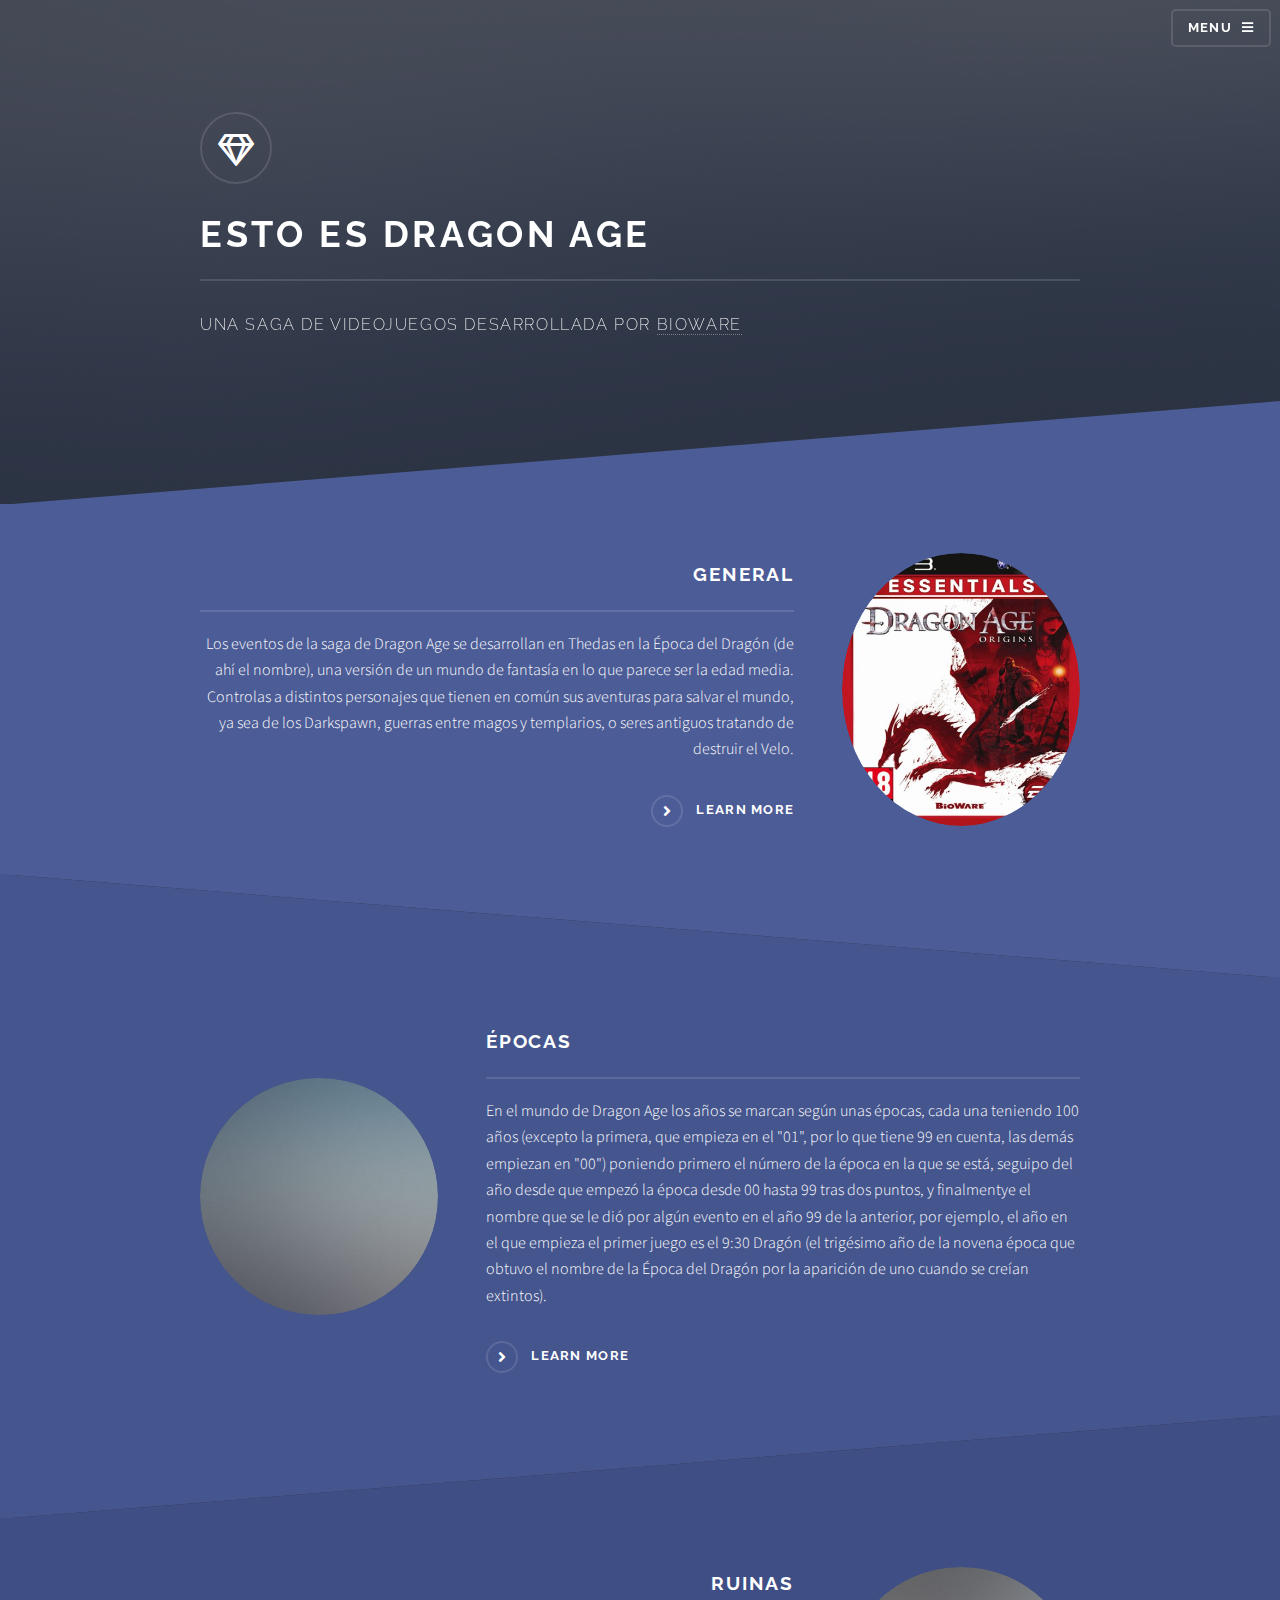
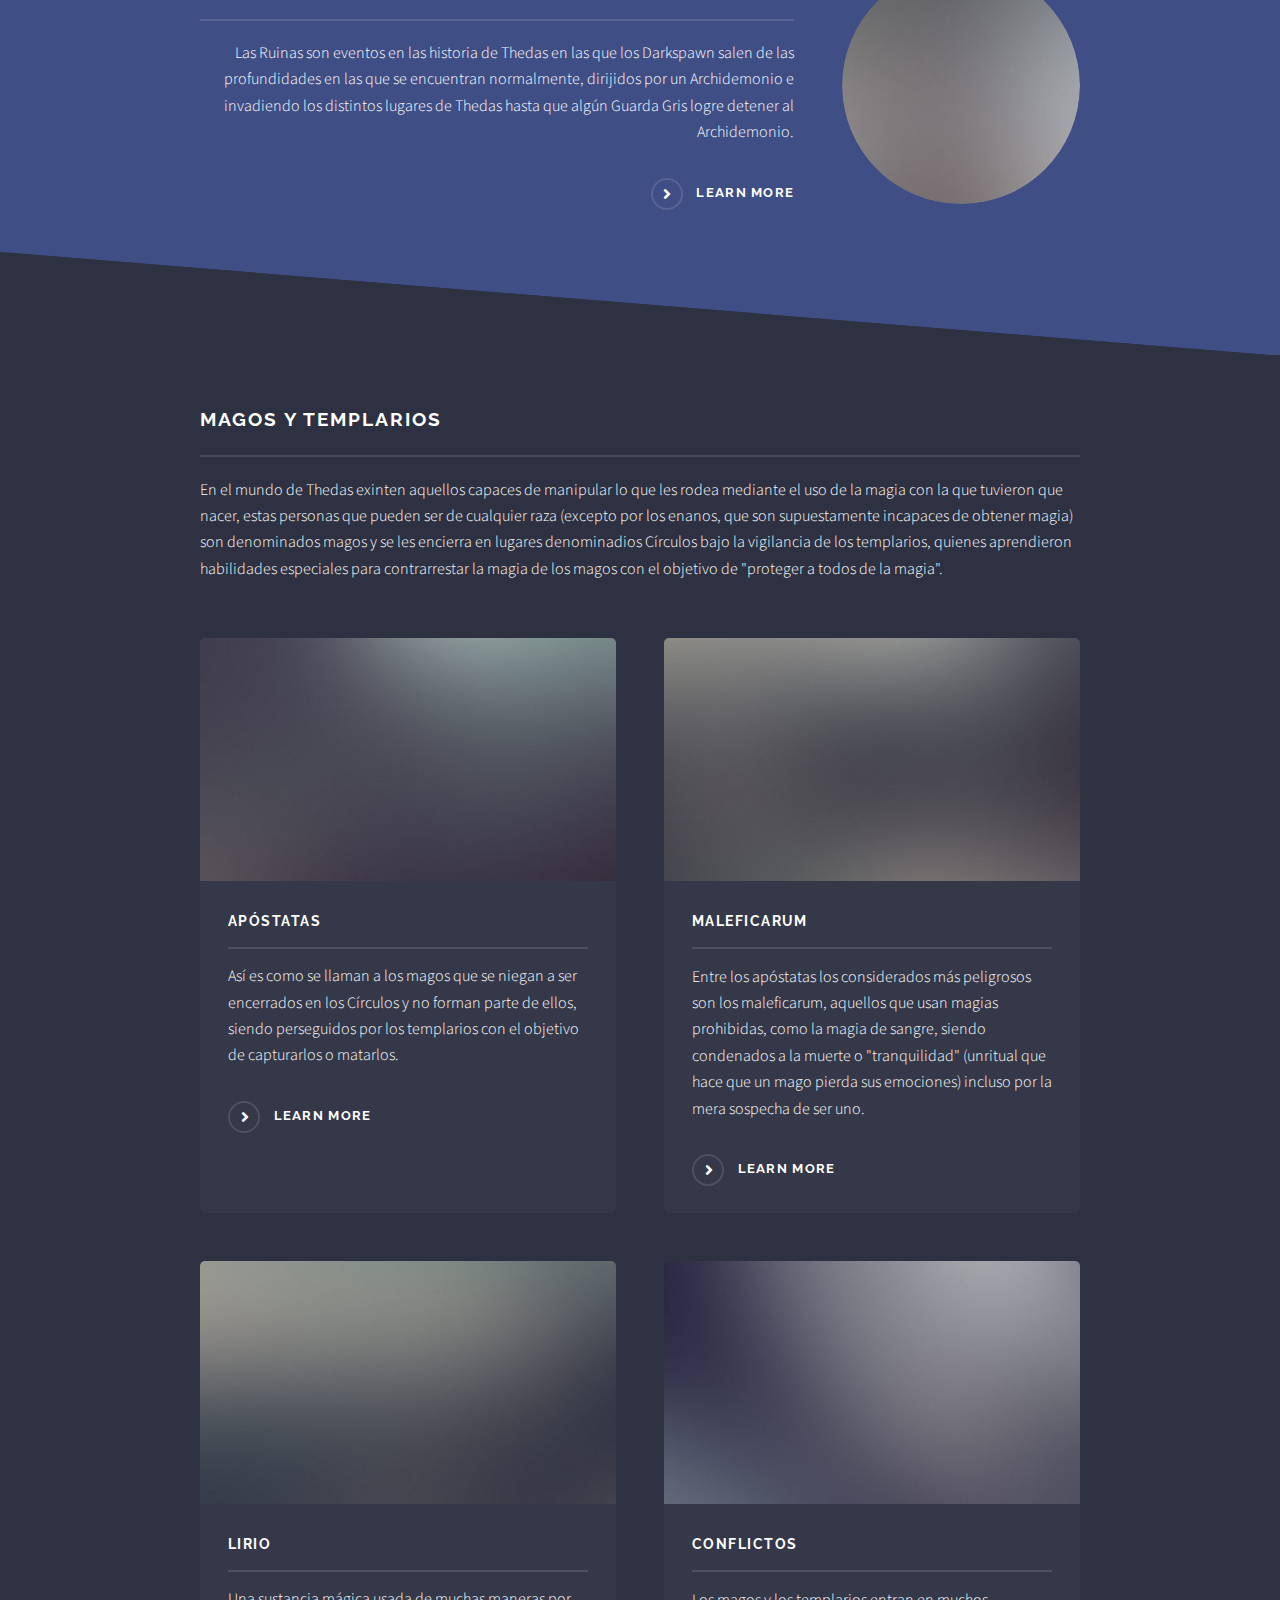
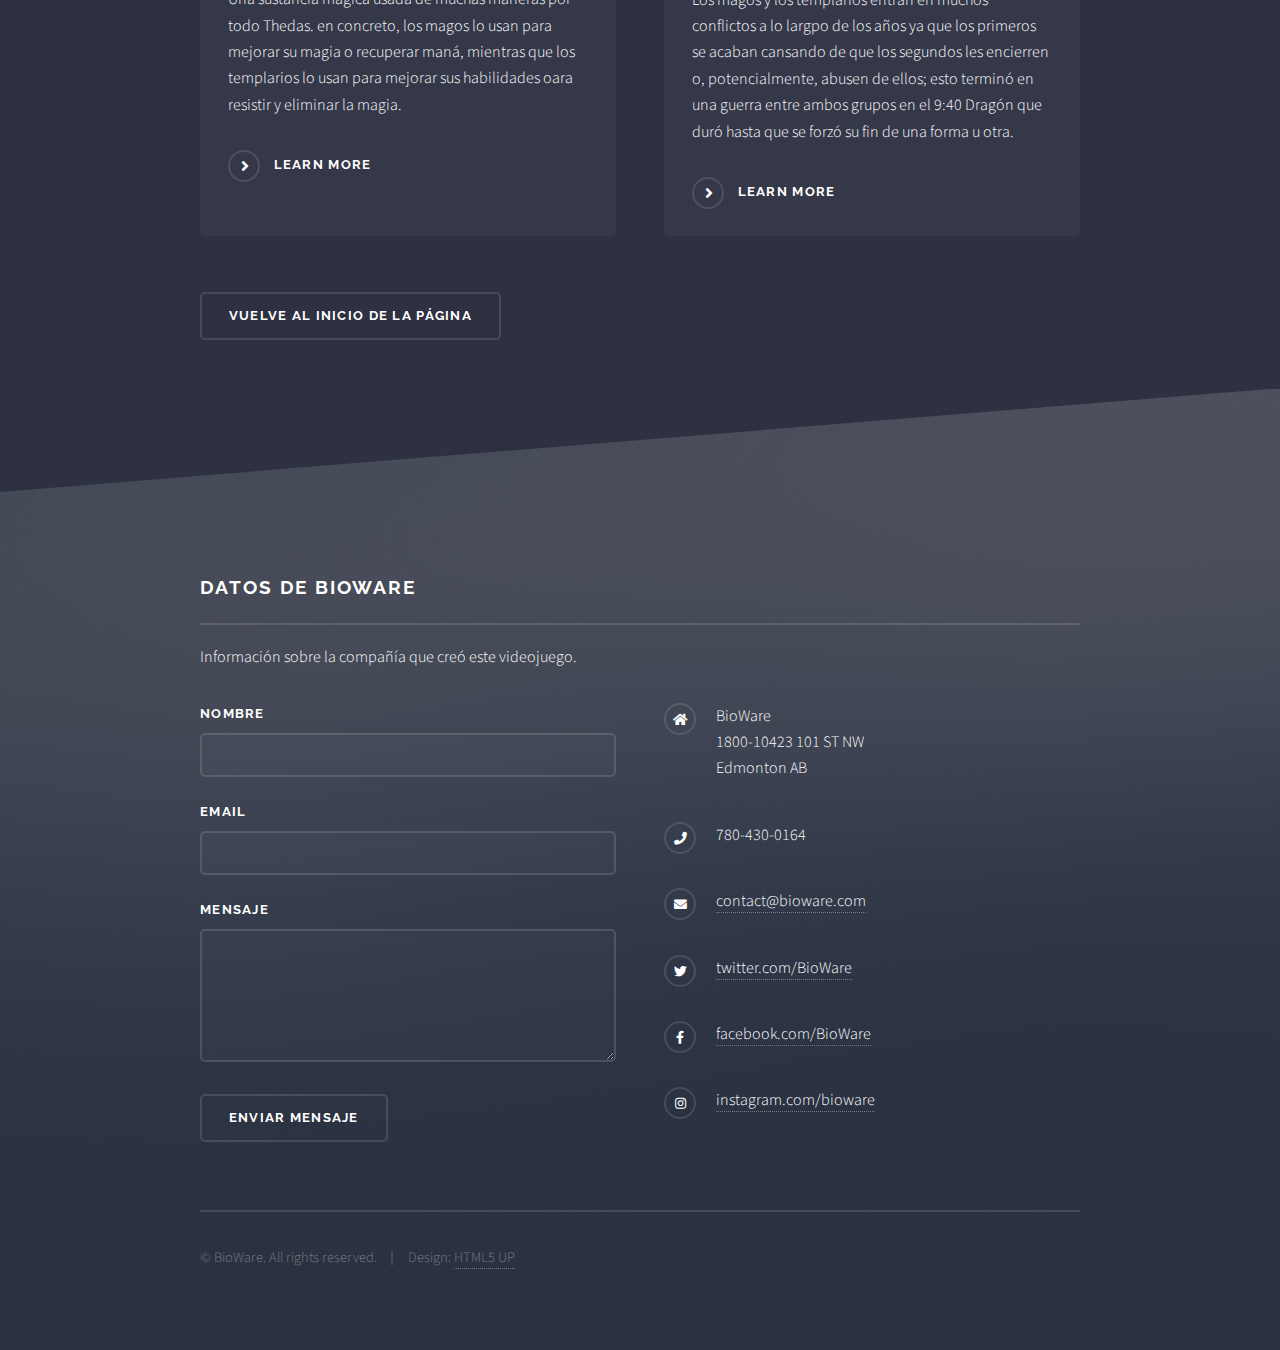
<file: dragon_age/index.html>
<!DOCTYPE HTML>
<!--
	Solid State by HTML5 UP
	html5up.net | @ajlkn
	Free for personal and commercial use under the CCA 3.0 license (html5up.net/license)
-->
<html>
	<head>
		<title>Dragon Age</title>
		<meta charset="utf-8" />
		<meta name="viewport" content="width=device-width, initial-scale=1, user-scalable=no" />
		<link rel="stylesheet" href="assets/css/main.css" />
		<noscript><link rel="stylesheet" href="assets/css/noscript.css" /></noscript>
	</head>
	<body class="is-preload">

		<!-- Page Wrapper -->
			<div id="page-wrapper">

				<!-- Header -->
					<header id="header" class="alt">
						<h1><a href="index.html">Dragon Age</a></h1>
						<nav>
							<a href="#menu">Menu</a>
						</nav>
					</header>

				<!-- Menu -->
					<nav id="menu">
						<div class="inner">
							<h2>Menu</h2>
							<ul class="links">
								<li><a href="index.html">Dragon Age</a></li>
								<li><a href="lugares.html">Lugares</a></li>
								<li><a href="personajes.html">Personajes</a></li>
								<li><a href="darkspawn.html">Darkspawn</a></li>
								<li><a href="religiones.html">Religiones</a></li>
							</ul>
							<a href="#" class="close">Close</a>
						</div>
					</nav>

				<!-- Banner -->
					<section id="banner">
						<div class="inner">
							<div class="logo"><span class="icon fa-gem"></span></div>
							<h2>Esto es Dragon Age</h2>
							<p>Una saga de videojuegos desarrollada por <a href="https://www.bioware.com/">BioWare</a></p>
						</div>
					</section>

				<!-- Wrapper -->
					<section id="wrapper">

						<!-- One -->
							<section id="one" class="wrapper spotlight style1">
								<div class="inner">
									<a href="#" class="image"><img src="images/portada.jpg" alt="" /></a>
									<div class="content">
										<h2 class="major">General</h2>
										<p>Los eventos de la saga de Dragon Age se desarrollan en Thedas en la Época del Dragón (de ahí el nombre), una versión de un mundo de fantasía en lo que parece ser la edad media. Controlas a distintos personajes que tienen en común sus aventuras para salvar el mundo, ya sea de los Darkspawn, guerras entre magos y templarios, o seres antiguos tratando de destruir el Velo.</p>
										<a href="#" class="special">Learn more</a>
									</div>
								</div>
							</section>

						<!-- Two -->
							<section id="two" class="wrapper alt spotlight style2">
								<div class="inner">
									<a href="#" class="image"><img src="images/pic02.jpg" alt="" /></a>
									<div class="content">
										<h2 class="major">Épocas</h2>
										<p>En el mundo de Dragon Age los años se marcan según unas épocas, cada una teniendo 100 años (excepto la primera, que empieza en el "01", por lo que tiene 99 en cuenta, las demás empiezan en "00") poniendo primero el número de la época en la que se está, seguipo del año desde que empezó la época desde 00 hasta 99 tras dos puntos, y finalmentye el nombre que se le dió por algún evento en el año 99 de la anterior, por ejemplo, el año en el que empieza el primer juego es el 9:30 Dragón (el trigésimo año de la novena época que obtuvo el nombre de la Época del Dragón por la aparición de uno cuando se creían extintos).</p>
										<a href="#" class="special">Learn more</a>
									</div>
								</div>
							</section>

						<!-- Three -->
							<section id="three" class="wrapper spotlight style3">
								<div class="inner">
									<a href="#" class="image"><img src="images/pic03.jpg" alt="" /></a>
									<div class="content">
										<h2 class="major">Ruinas</h2>
										<p>Las Ruinas son eventos en las historia de Thedas en las que los Darkspawn salen de las profundidades en las que se encuentran normalmente, dirijidos por un Archidemonio e invadiendo los distintos lugares de Thedas hasta que algún Guarda Gris logre detener al Archidemonio.</p>
										<a href="#" class="special">Learn more</a>
									</div>
								</div>
							</section>

						<!-- Four -->
							<section id="four" class="wrapper alt style1">
								<div class="inner">
									<h2 class="major">Magos y templarios</h2>
									<p>En el mundo de Thedas exinten aquellos capaces de manipular lo que les rodea mediante el uso de la magia con la que tuvieron que nacer, estas personas que pueden ser de cualquier raza (excepto por los enanos, que son supuestamente incapaces de obtener magia) son denominados magos y se les encierra en lugares denominadios Círculos bajo la vigilancia de los templarios, quienes aprendieron habilidades especiales para contrarrestar la magia de los magos con el objetivo de "proteger a todos de la magia".</p>
									<section class="features">
										<article>
											<a href="#" class="image"><img src="images/pic04.jpg" alt="" /></a>
											<h3 class="major">Apóstatas</h3>
											<p>Así es como se llaman a los magos que se niegan a ser encerrados en los Círculos y no forman parte de ellos, siendo perseguidos por los templarios con el objetivo de capturarlos o matarlos.</p>
											<a href="#" class="special">Learn more</a>
										</article>
										<article>
											<a href="#" class="image"><img src="images/pic05.jpg" alt="" /></a>
											<h3 class="major">Maleficarum</h3>
											<p>Entre los apóstatas los considerados más peligrosos son los maleficarum, aquellos que usan magias prohibidas, como la magia de sangre, siendo condenados a la muerte o "tranquilidad" (unritual que hace que un mago pierda sus emociones) incluso por la mera sospecha de ser uno.</p>
											<a href="#" class="special">Learn more</a>
										</article>
										<article>
											<a href="#" class="image"><img src="images/pic06.jpg" alt="" /></a>
											<h3 class="major">Lirio</h3>
											<p>Una sustancia mágica usada de muchas maneras por todo Thedas. en concreto, los magos lo usan para mejorar su magia o recuperar maná, mientras que los templarios lo usan para mejorar sus habilidades oara resistir y eliminar la magia.</p>
											<a href="#" class="special">Learn more</a>
										</article>
										<article>
											<a href="#" class="image"><img src="images/pic07.jpg" alt="" /></a>
											<h3 class="major">Conflictos</h3>
											<p>Los magos y los templarios entran en muchos conflictos a lo largpo de los años ya que los primeros se acaban cansando de que los segundos les encierren o, potencialmente, abusen de ellos; esto terminó en una guerra entre ambos grupos en el 9:40 Dragón que duró hasta que se forzó su fin de una forma u otra.</p>
											<a href="#" class="special">Learn more</a>
										</article>
									</section>
									<ul class="actions">
										<li><a href="#" class="button">Vuelve al inicio de la página</a></li>
									</ul>
								</div>
							</section>

					</section>

				<!-- Footer -->
					<section id="footer">
						<div class="inner">
							<h2 class="major">Datos de Bioware</h2>
							<p>Información sobre la compañía que creó este videojuego.</p>
							<form method="post" action="#">
								<div class="fields">
									<div class="field">
										<label for="name">Nombre</label>
										<input type="text" name="name" id="name" />
									</div>
									<div class="field">
										<label for="email">Email</label>
										<input type="email" name="email" id="email" />
									</div>
									<div class="field">
										<label for="message">Mensaje</label>
										<textarea name="message" id="message" rows="4"></textarea>
									</div>
								</div>
								<ul class="actions">
									<li><input type="submit" value="Enviar Mensaje" /></li>
								</ul>
							</form>
							<ul class="contact">
								<li class="icon solid fa-home">
									BioWare<br />
									1800-10423 101 ST NW<br />
									Edmonton AB
								</li>
								<li class="icon solid fa-phone">780-430-0164</li>
								<li class="icon solid fa-envelope"><a href="#">contact@bioware.com</a></li>
								<li class="icon brands fa-twitter"><a href="#">twitter.com/BioWare</a></li>
								<li class="icon brands fa-facebook-f"><a href="#">facebook.com/BioWare</a></li>
								<li class="icon brands fa-instagram"><a href="#">instagram.com/bioware</a></li>
							</ul>
							<ul class="copyright">
								<li>&copy; BioWare. All rights reserved.</li><li>Design: <a href="http://html5up.net">HTML5 UP</a></li>
							</ul>
						</div>
					</section>

			</div>

		<!-- Scripts -->
			<script src="assets/js/jquery.min.js"></script>
			<script src="assets/js/jquery.scrollex.min.js"></script>
			<script src="assets/js/browser.min.js"></script>
			<script src="assets/js/breakpoints.min.js"></script>
			<script src="assets/js/util.js"></script>
			<script src="assets/js/main.js"></script>

	</body>
</html>
</file>
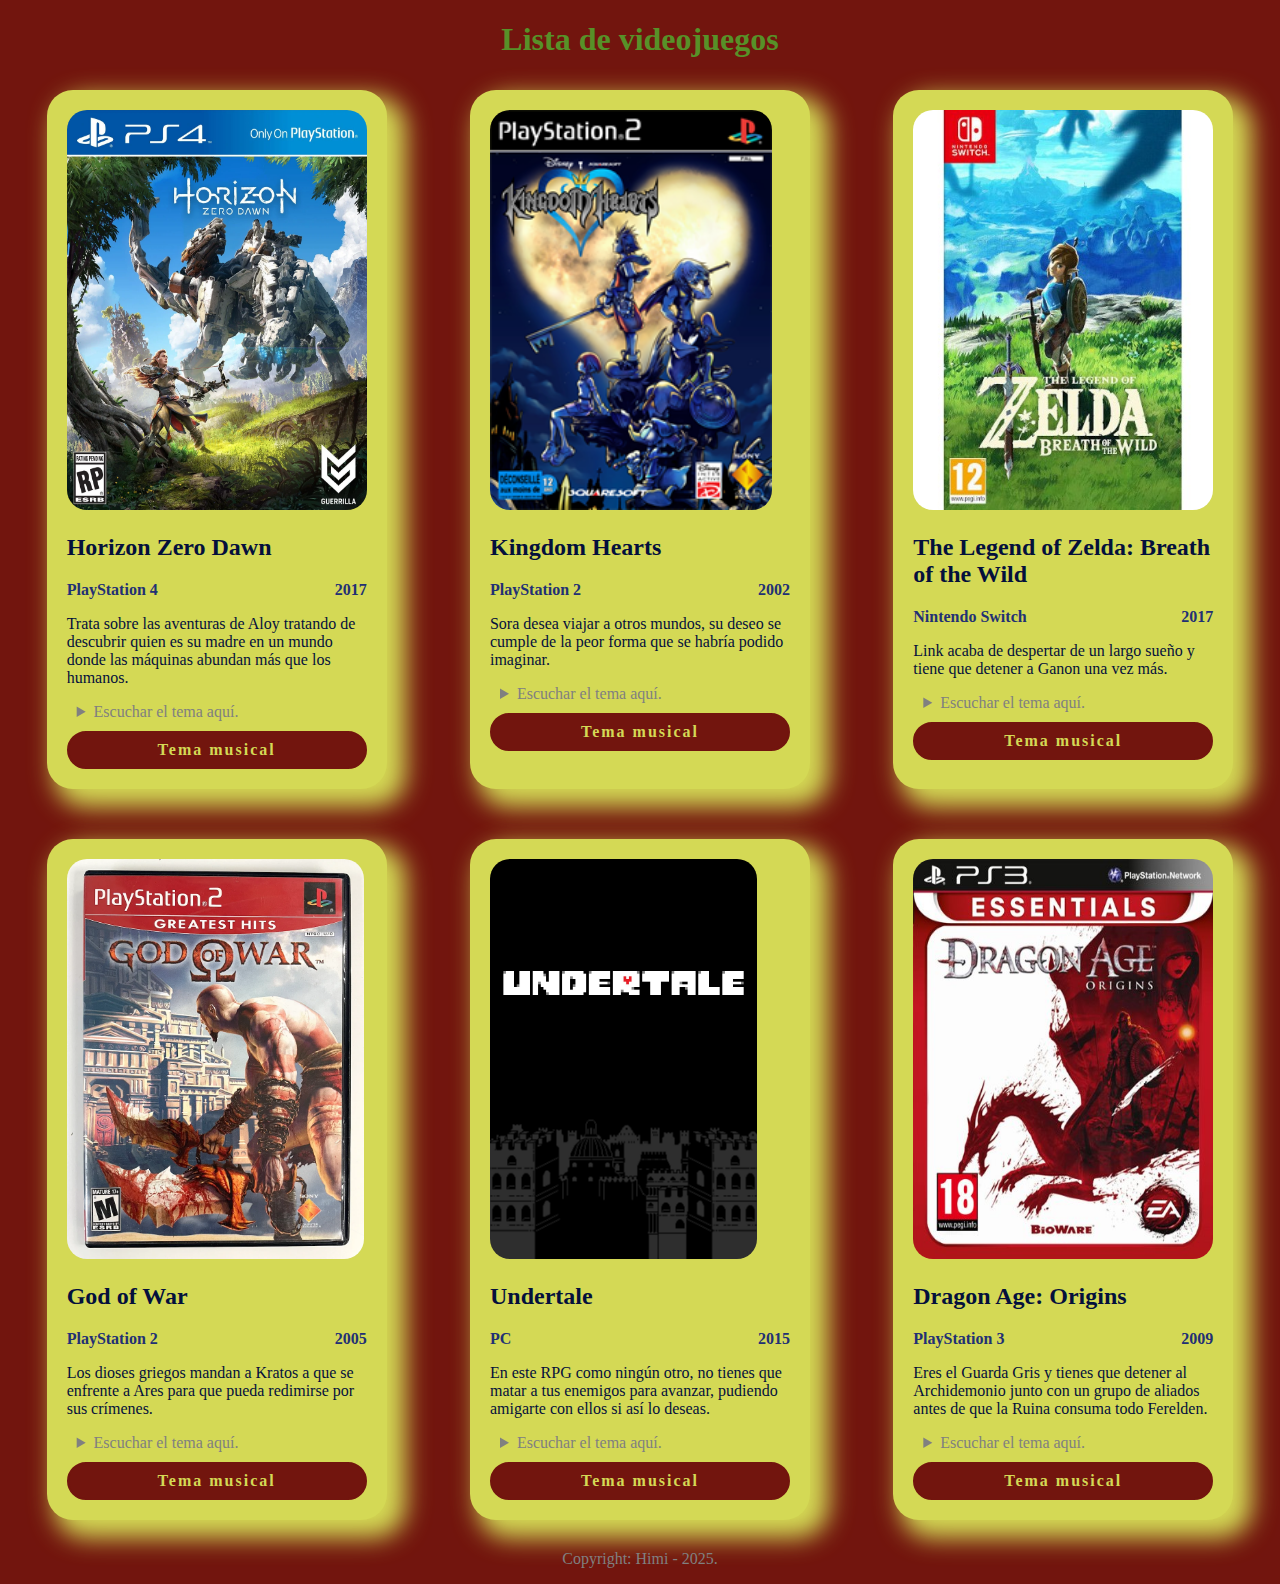
<file: videojuegos/index.html>
<!DOCTYPE html>
<html lang="es">
    <head>
        <meta charset="UTF-8">
        <meta name="viewport" content="width=device-width, initial-scale=1.0">
        <title>Lista de videojuegos</title>
        <link rel="stylesheet" href="style.css">
    </head>
    
    <body>
        <header>
            <h1>Lista de videojuegos</h1>
        </header>

        <main>
            <section class="conjunto">
                <div class="lista">
                    <img src="img/box_arts/hzd.webp" alt="Horizon Zero Dawn">
                    <h2 class="titulo">Horizon Zero Dawn</h2>
                    <section><p class="consola">PlayStation 4</p>
                    <p class="fecha">2017</p></section>
                    <p class="sinopsis">Trata sobre las aventuras de Aloy tratando de descubrir quien es su madre en un mundo donde las máquinas abundan más que los humanos.</p>
                    <details>
                        <summary>Escuchar el tema aquí.</summary>
                        <iframe width="100%" src="https://www.youtube.com/embed/4uF4PFVUqEs" title="YouTube video player" frameborder="0" allow="accelerometer; autoplay; clipboard-write; encrypted-media; gyroscope; picture-in-picture; web-share" referrerpolicy="strict-origin-when-cross-origin" allowfullscreen></iframe>
                    </details>
                    <a href="https://www.youtube.com/watch?v=4uF4PFVUqEs" class="boton">Tema musical</a>
                </div>
                <div class="lista">
                    <img src="img/box_arts/kh.png" alt="Kingdom Hearts">
                    <h2 class="titulo">Kingdom Hearts</h2>
                    <section><p class="consola">PlayStation 2</p>
                    <p class="fecha">2002</p></section>
                    <p class="sinopsis">Sora desea viajar a otros mundos, su deseo se cumple de la peor forma que se habría podido imaginar.</p>
                    <details>
                        <summary>Escuchar el tema aquí.</summary>
                        <iframe width="100%" src="https://www.youtube.com/embed/xppskkF78ew" title="YouTube video player" frameborder="0" allow="accelerometer; autoplay; clipboard-write; encrypted-media; gyroscope; picture-in-picture; web-share" referrerpolicy="strict-origin-when-cross-origin" allowfullscreen></iframe>
                    </details>
                    <a href="https://www.youtube.com/watch?v=xppskkF78ew" class="boton">Tema musical</a>
                </div>
                <div class="lista">
                    <img src="img/box_arts/botw.jpg" alt="The Legend of Zelda: Breath of the Wild">
                    <h2 class="titulo">The Legend of Zelda: Breath of the Wild</h2>
                    <section><p class="consola">Nintendo Switch</p>
                    <p class="fecha">2017</p></section>
                    <p class="sinopsis">Link acaba de despertar de un largo sueño y tiene que detener a Ganon una vez más.</p>
                    <details>
                        <summary>Escuchar el tema aquí.</summary>
                        <iframe width="100%" src="https://www.youtube.com/embed/cPWBG6_jn4Y" title="YouTube video player" frameborder="0" allow="accelerometer; autoplay; clipboard-write; encrypted-media; gyroscope; picture-in-picture; web-share" referrerpolicy="strict-origin-when-cross-origin" allowfullscreen></iframe>
                    </details>
                    <a href="https://www.youtube.com/watch?v=cPWBG6_jn4Y&t=1s" class="boton">Tema musical</a>
                </div>
                <div class="lista">
                    <img src="img/box_arts/GoW.webp" alt="God of War">
                    <h2 class="titulo">God of War</h2>
                    <section><p class="consola">PlayStation 2</p>
                    <p class="fecha">2005</p></section>
                    <p class="sinopsis">Los dioses griegos mandan a Kratos a que se enfrente a Ares para que pueda redimirse por sus crímenes.</p>
                    <details>
                        <summary>Escuchar el tema aquí.</summary>
                        <iframe width="100%" src="https://www.youtube.com/embed/2pdRUtncwrc" title="YouTube video player" frameborder="0" allow="accelerometer; autoplay; clipboard-write; encrypted-media; gyroscope; picture-in-picture; web-share" referrerpolicy="strict-origin-when-cross-origin" allowfullscreen></iframe>
                    </details>
                    <a href="https://www.youtube.com/watch?v=2pdRUtncwrc" class="boton">Tema musical</a>
                </div>
                <div class="lista">
                    <img src="img/box_arts/undertale.jpg" alt="Undertale">
                    <h2 class="titulo">Undertale</h2>
                    <section><p class="consola">PC</p>
                    <p class="fecha">2015</p></section>
                    <p class="sinopsis">En este RPG como ningún otro, no tienes que matar a tus enemigos para avanzar, pudiendo amigarte con ellos si así lo deseas.</p>
                    <details>
                        <summary>Escuchar el tema aquí.</summary>
                        <iframe width="100%" src="https://www.youtube.com/embed/0AQMAth2gio" title="YouTube video player" frameborder="0" allow="accelerometer; autoplay; clipboard-write; encrypted-media; gyroscope; picture-in-picture; web-share" referrerpolicy="strict-origin-when-cross-origin" allowfullscreen></iframe>
                    </details>
                    <a href="https://www.youtube.com/watch?v=0AQMAth2gio&t=1s" class="boton">Tema musical</a>
                </div>
                <div class="lista">
                    <img src="img/box_arts/DAO.jpg" alt="Dragon Age: Origins">
                    <h2 class="titulo">Dragon Age: Origins</h2>
                    <section><p class="consola">PlayStation 3</p>
                    <p class="fecha">2009</p></section>
                    <p class="sinopsis">Eres el Guarda Gris y tienes que detener al Archidemonio junto con un grupo de aliados antes de que la Ruina consuma todo Ferelden.</p>
                    <details>
                        <summary>Escuchar el tema aquí.</summary>
                        <iframe width="100%" src="https://www.youtube.com/embed/oWFEVbfCcOY" title="YouTube video player" frameborder="0" allow="accelerometer; autoplay; clipboard-write; encrypted-media; gyroscope; picture-in-picture; web-share" referrerpolicy="strict-origin-when-cross-origin" allowfullscreen></iframe>
                    </details>
                    <a href="https://www.youtube.com/watch?v=oWFEVbfCcOY" class="boton">Tema musical</a>
                </div>
            </section>
        </main>

        <footer>
            <p class="copyright">Copyright: Himi - 2025.</p>
        </footer>
    </body>
</html>
</file>
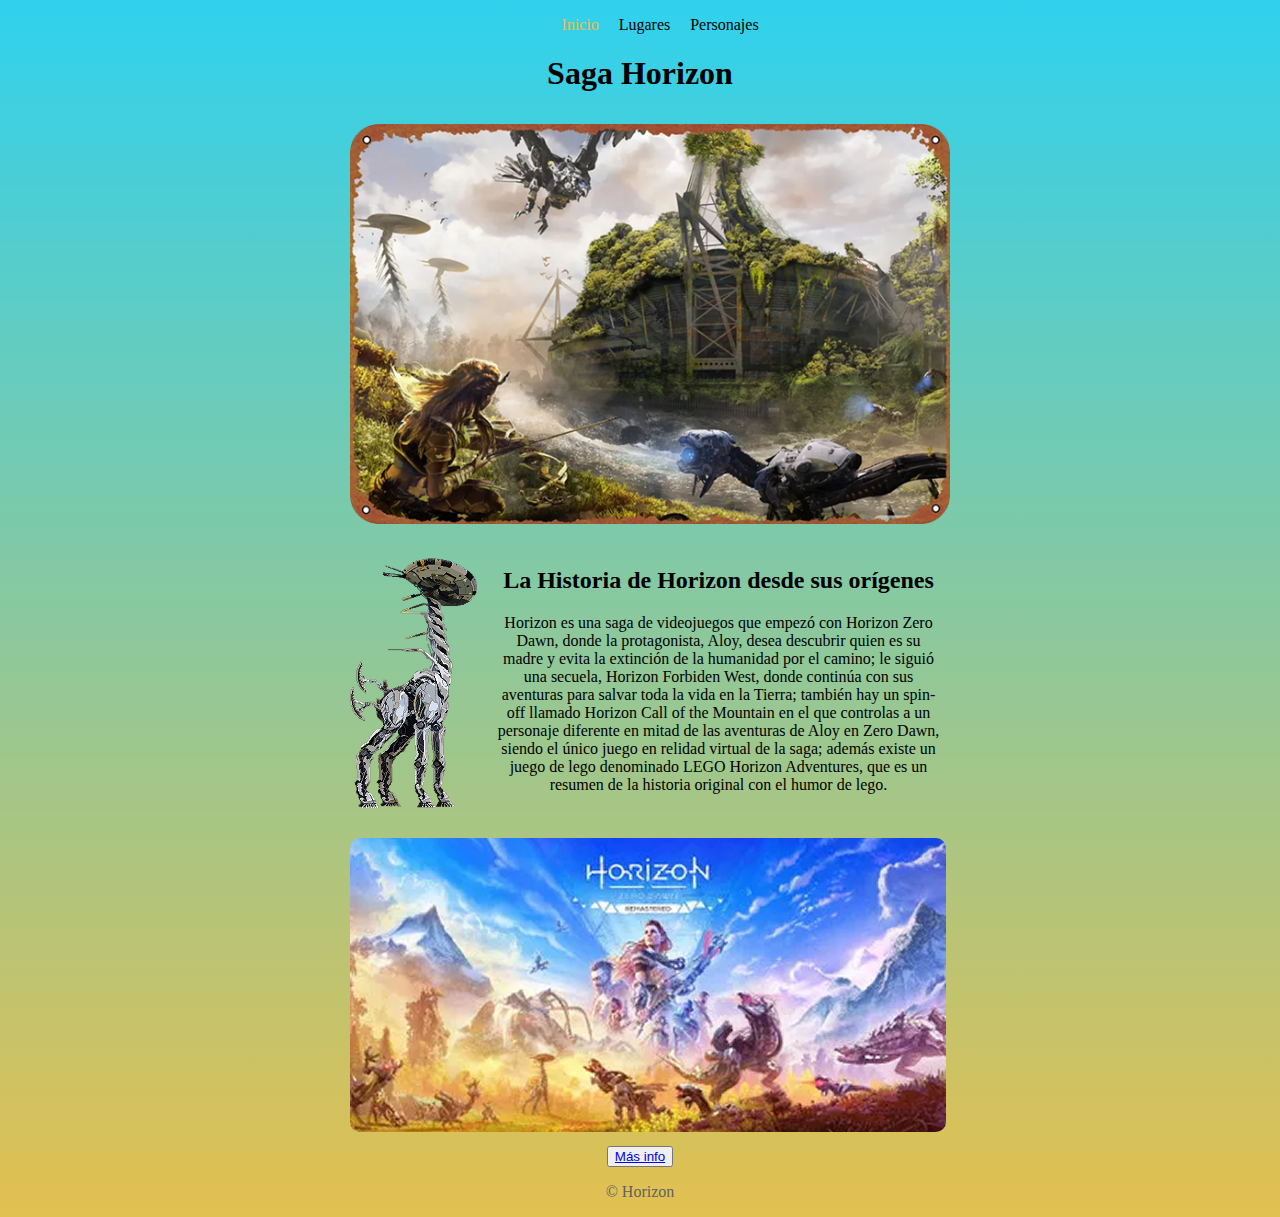
<file: horizon/html/index.html>
<!DOCTYPE html>
<html lang="es">
<head>
    <meta charset="UTF-8">
    <meta name="viewport" content="width=device-width, initial-scale=1.0">
    <title>Horizon Saga</title>
    <link rel="stylesheet" href="../style.css">
</head>

<body class="index">
    <header>
        <div class="directorios">
            <ul>
                <li><a href="index.html" class="destaque">Inicio</a></li>
                <li><a href="lugares.html">Lugares</a></li>
                <li><a href="personajes.html">Personajes</a></li>
            </ul>
        </div>
    </header>

    <main>
        <h1>Saga Horizon</h1>
        <img src="../img/general/inicio.png" alt="Aloy observando sus alrededores.">
        <div class="intro">
            <img src="../img/general/longneck.png" alt="Un longneck">
            <div>
                <h2>La Historia de Horizon desde sus orígenes</h2>
                <p>Horizon es una saga de videojuegos que empezó con Horizon Zero Dawn, donde la protagonista, Aloy, desea descubrir quien es su madre y evita la extinción de la humanidad por el camino; le siguió una secuela, Horizon Forbiden West, donde continúa con sus aventuras para salvar toda la vida en la Tierra; también hay un spin-off llamado Horizon Call of the Mountain en el que controlas a un personaje diferente en mitad de las aventuras de Aloy en Zero Dawn, siendo el único juego en relidad virtual de la saga; además existe un juego de lego denominado LEGO Horizon Adventures, que es un resumen de la historia original con el humor de lego.</p>
            </div>
        </div>
        <img src="../img/general/portada.png" alt="">
        <button type="button" class="info"><a href="https://www.playstation.com/en-gb/horizon/">Más info</a></button>
    </main>

    <footer>
        <p>&copy; Horizon</p>
    </footer>
</body>
</html>
</file>
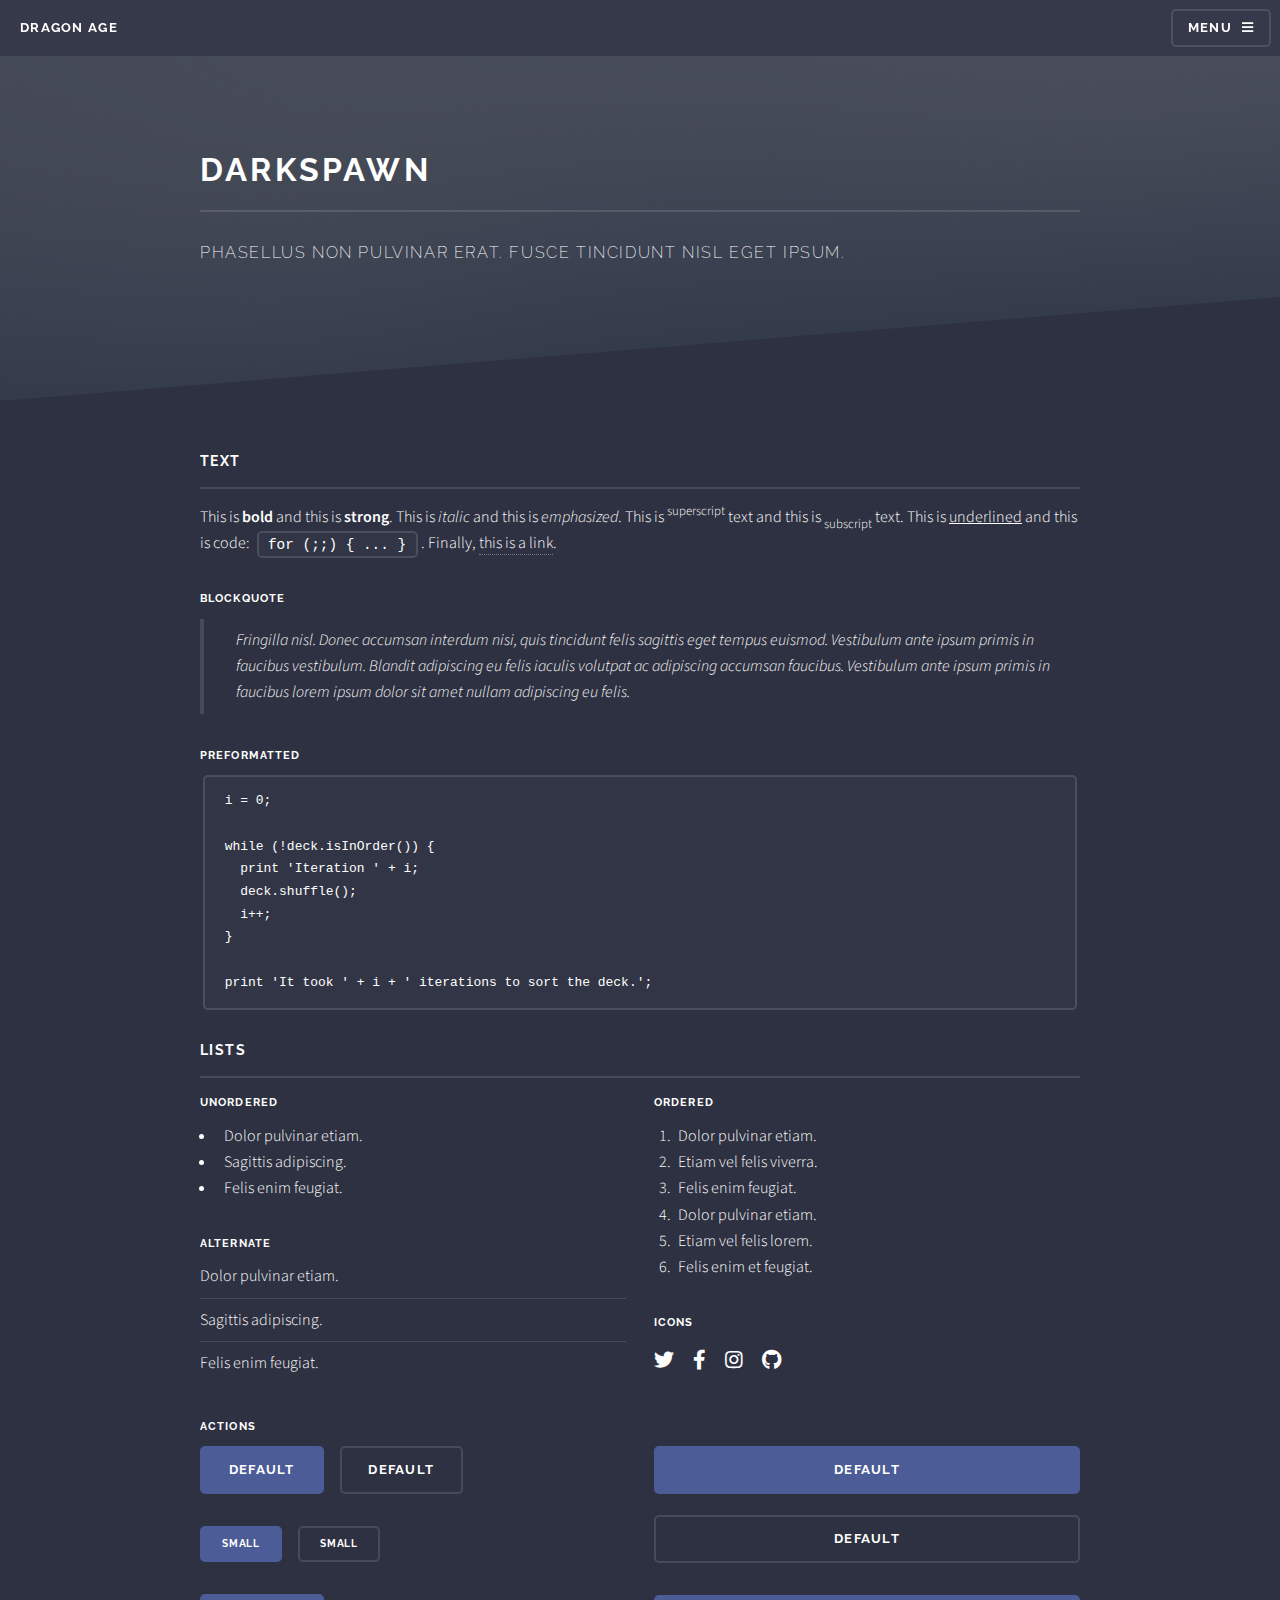
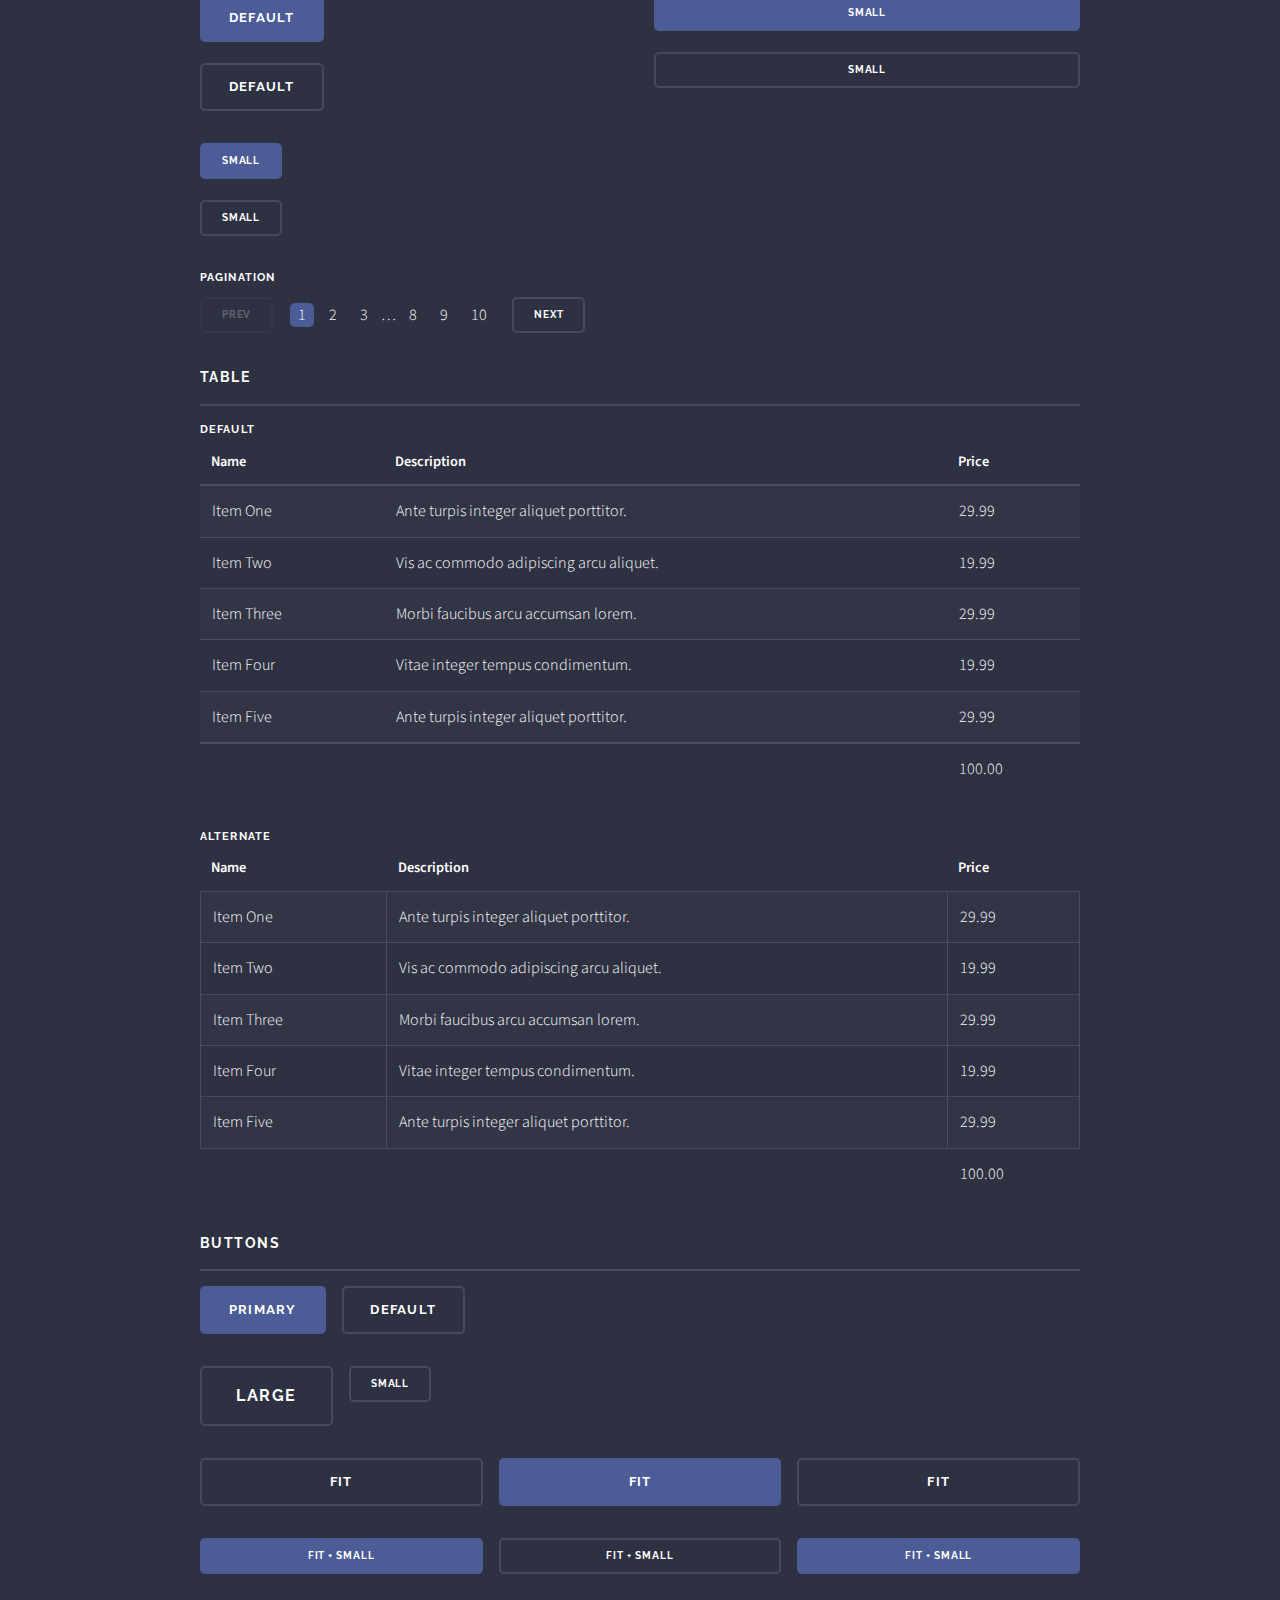
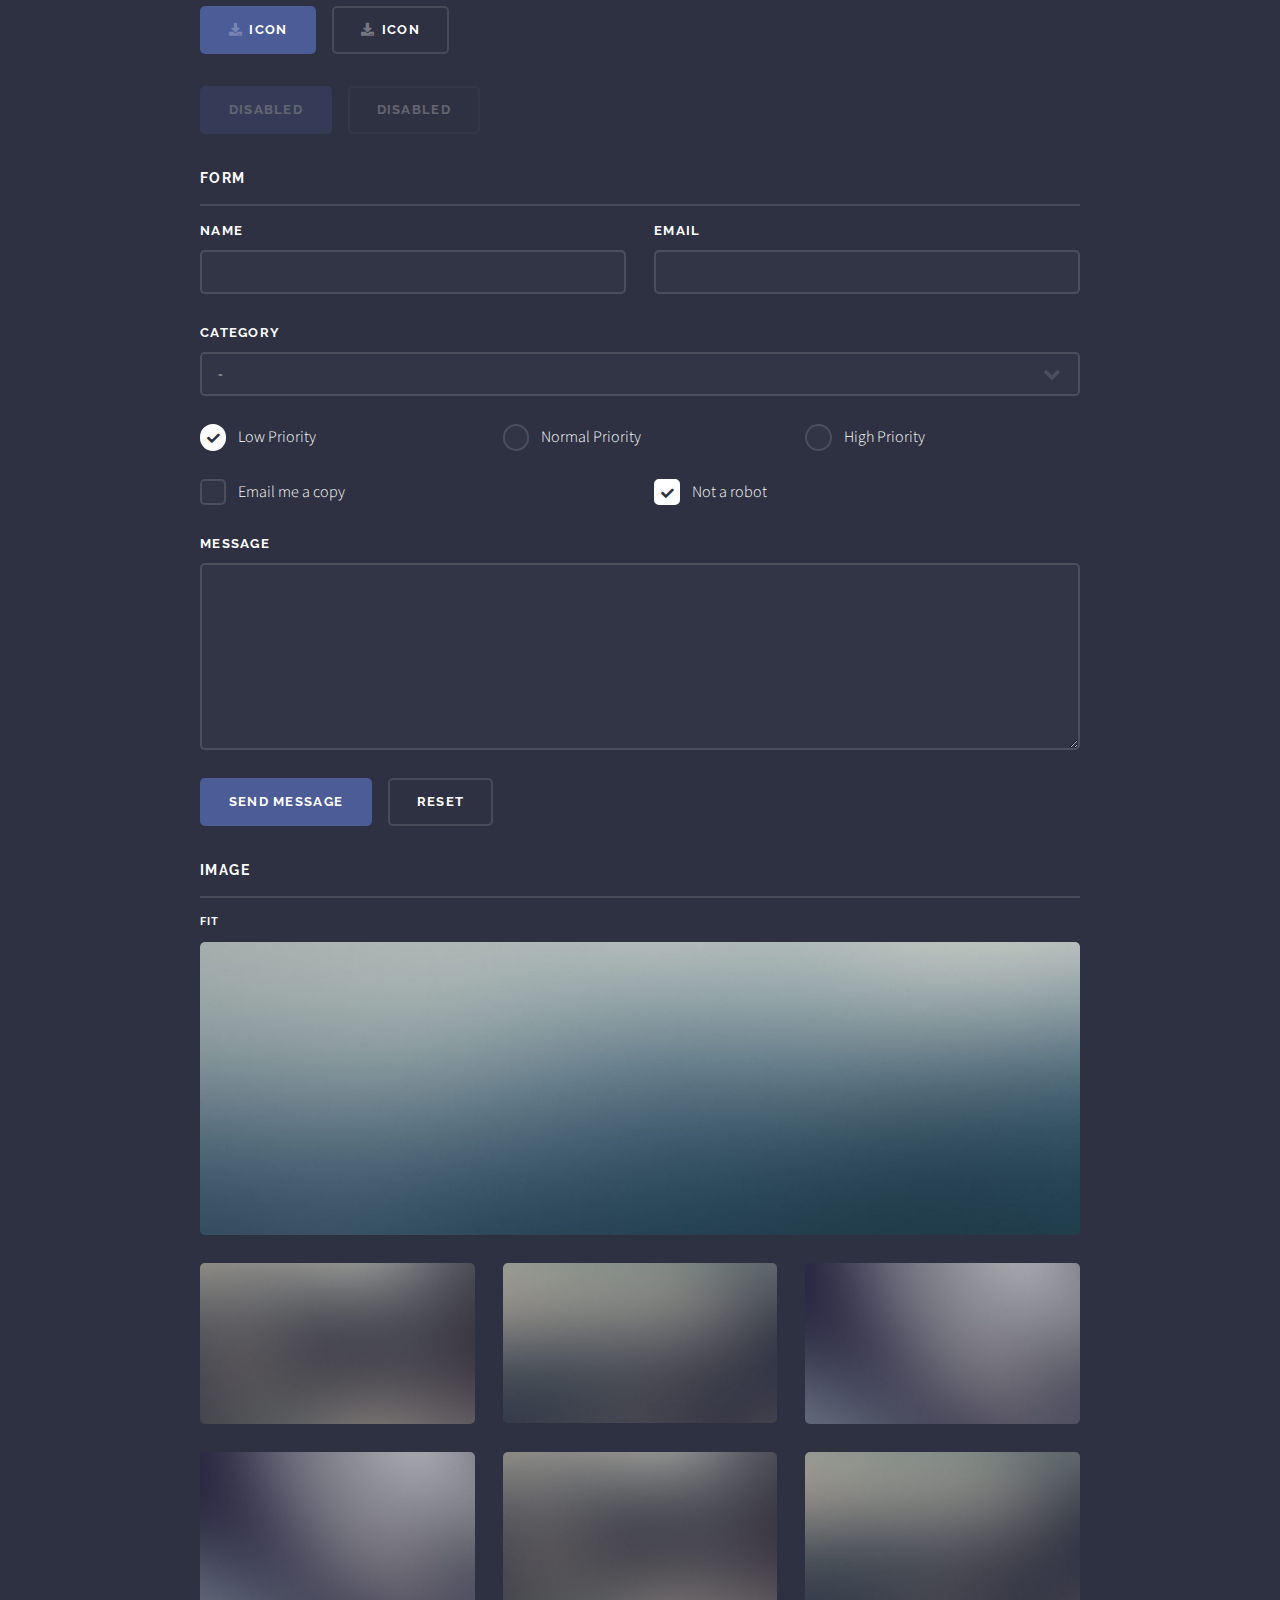
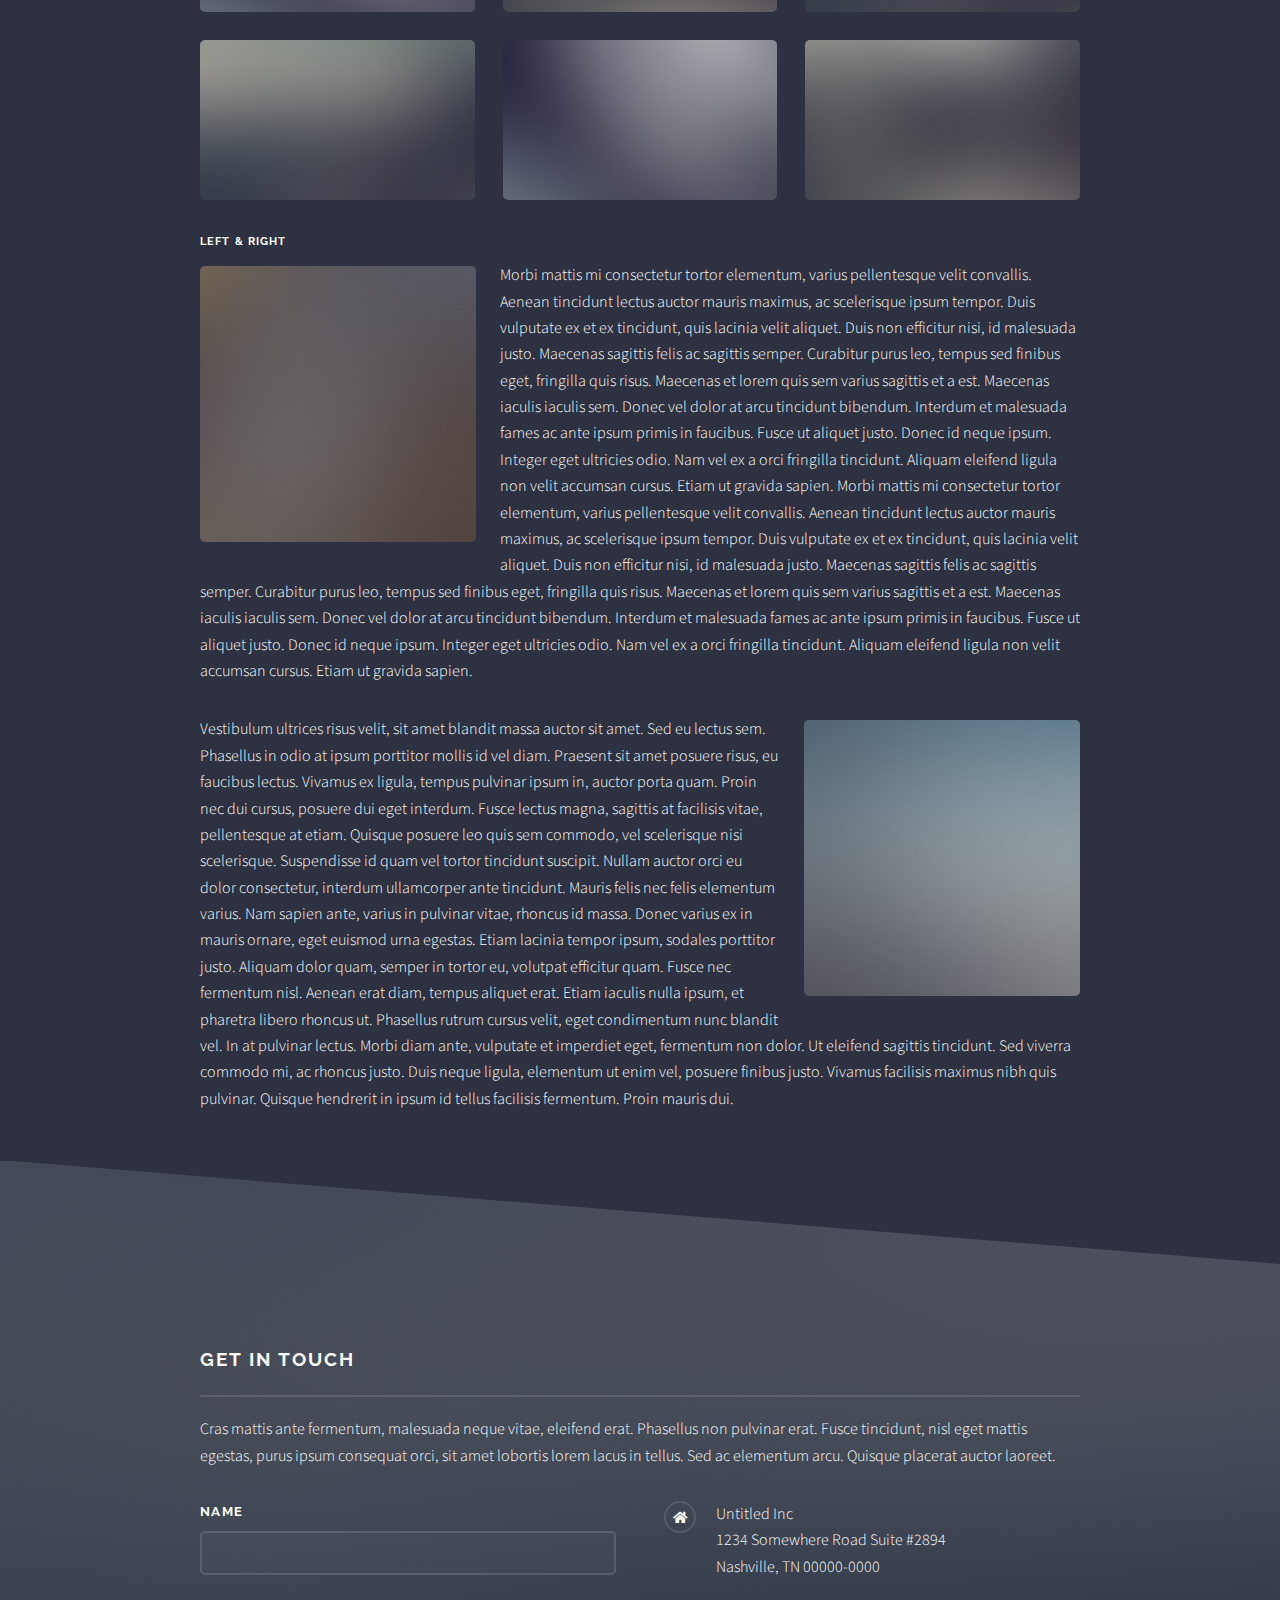
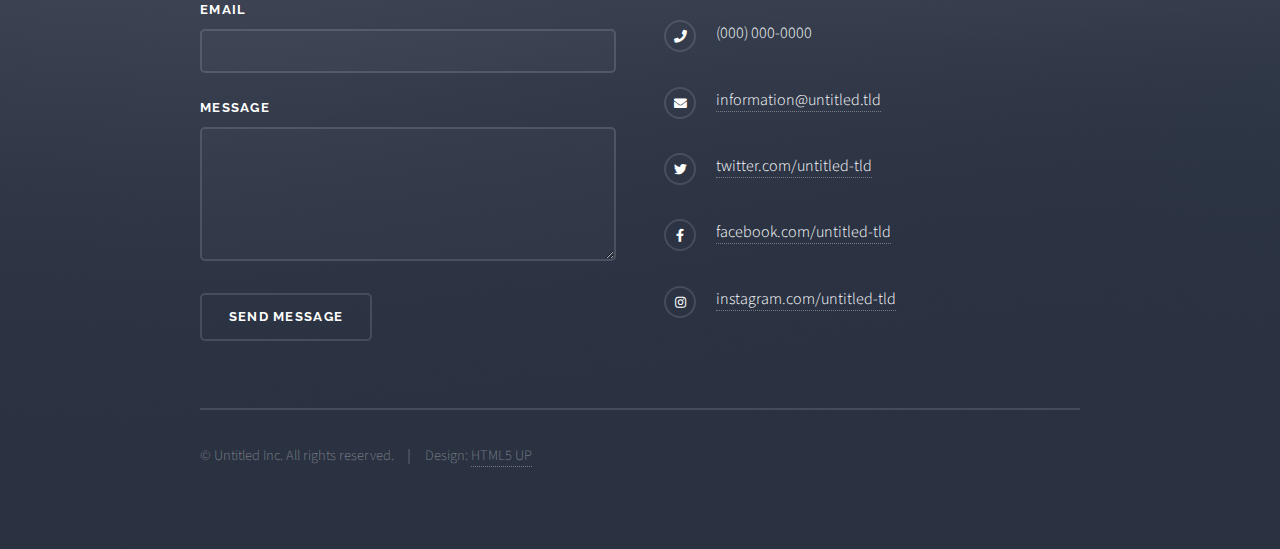
<file: dragon_age/darkspawn.html>
<!DOCTYPE HTML>
<!--
	Solid State by HTML5 UP
	html5up.net | @ajlkn
	Free for personal and commercial use under the CCA 3.0 license (html5up.net/license)
-->
<html>
	<head>
		<title>Personajes</title>
		<meta charset="utf-8" />
		<meta name="viewport" content="width=device-width, initial-scale=1, user-scalable=no" />
		<link rel="stylesheet" href="assets/css/main.css" />
		<noscript><link rel="stylesheet" href="assets/css/noscript.css" /></noscript>
	</head>
	<body class="is-preload">

		<!-- Page Wrapper -->
			<div id="page-wrapper">

				<!-- Header -->
					<header id="header">
						<h1><a href="index.html">Dragon Age</a></h1>
						<nav>
							<a href="#menu">Menu</a>
						</nav>
					</header>

				<!-- Menu -->
					<nav id="menu">
						<div class="inner">
							<h2>Menu</h2>
							<ul class="links">
								<li><a href="index.html">Dragon Age</a></li>
								<li><a href="lugares.html">Lugares</a></li>
								<li><a href="personajes.html">Personajes</a></li>
								<li><a href="darkspawn.html">Darkspawn</a></li>
								<li><a href="religiones.html">Religiones</a></li>
							</ul>
							<a href="#" class="close">Close</a>
						</div>
					</nav>

				<!-- Wrapper -->
					<section id="wrapper">
						<header>
							<div class="inner">
								<h2>Darkspawn</h2>
								<p>Phasellus non pulvinar erat. Fusce tincidunt nisl eget ipsum.</p>
							</div>
						</header>

						<!-- Content -->
							<div class="wrapper">
								<div class="inner">

									<section>
										<h3 class="major">Text</h3>
										<p>This is <b>bold</b> and this is <strong>strong</strong>. This is <i>italic</i> and this is <em>emphasized</em>.
										This is <sup>superscript</sup> text and this is <sub>subscript</sub> text.
										This is <u>underlined</u> and this is code: <code>for (;;) { ... }</code>. Finally, <a href="#">this is a link</a>.</p>
										<h4>Blockquote</h4>
										<blockquote>Fringilla nisl. Donec accumsan interdum nisi, quis tincidunt felis sagittis eget tempus euismod. Vestibulum ante ipsum primis in faucibus vestibulum. Blandit adipiscing eu felis iaculis volutpat ac adipiscing accumsan faucibus. Vestibulum ante ipsum primis in faucibus lorem ipsum dolor sit amet nullam adipiscing eu felis.</blockquote>
										<h4>Preformatted</h4>
										<pre><code>i = 0;

while (!deck.isInOrder()) {
  print 'Iteration ' + i;
  deck.shuffle();
  i++;
}

print 'It took ' + i + ' iterations to sort the deck.';</code></pre>
									</section>

									<section>
										<h3 class="major">Lists</h3>
										<div class="row">
											<div class="col-6 col-12-medium">
												<h4>Unordered</h4>
												<ul>
													<li>Dolor pulvinar etiam.</li>
													<li>Sagittis adipiscing.</li>
													<li>Felis enim feugiat.</li>
												</ul>
												<h4>Alternate</h4>
												<ul class="alt">
													<li>Dolor pulvinar etiam.</li>
													<li>Sagittis adipiscing.</li>
													<li>Felis enim feugiat.</li>
												</ul>
											</div>
											<div class="col-6 col-12-medium">
												<h4>Ordered</h4>
												<ol>
													<li>Dolor pulvinar etiam.</li>
													<li>Etiam vel felis viverra.</li>
													<li>Felis enim feugiat.</li>
													<li>Dolor pulvinar etiam.</li>
													<li>Etiam vel felis lorem.</li>
													<li>Felis enim et feugiat.</li>
												</ol>
												<h4>Icons</h4>
												<ul class="icons">
													<li><a href="#" class="icon brands fa-twitter"><span class="label">Twitter</span></a></li>
													<li><a href="#" class="icon brands fa-facebook-f"><span class="label">Facebook</span></a></li>
													<li><a href="#" class="icon brands fa-instagram"><span class="label">Instagram</span></a></li>
													<li><a href="#" class="icon brands fa-github"><span class="label">Github</span></a></li>
												</ul>
											</div>
										</div>
										<h4>Actions</h4>
										<div class="row">
											<div class="col-6 col-12-medium">
												<ul class="actions">
													<li><a href="#" class="button primary">Default</a></li>
													<li><a href="#" class="button">Default</a></li>
												</ul>
												<ul class="actions small">
													<li><a href="#" class="button primary small">Small</a></li>
													<li><a href="#" class="button small">Small</a></li>
												</ul>
												<ul class="actions stacked">
													<li><a href="#" class="button primary">Default</a></li>
													<li><a href="#" class="button">Default</a></li>
												</ul>
												<ul class="actions stacked small">
													<li><a href="#" class="button primary small">Small</a></li>
													<li><a href="#" class="button small">Small</a></li>
												</ul>
											</div>
											<div class="col-6 col-12-medium">
												<ul class="actions stacked">
													<li><a href="#" class="button primary fit">Default</a></li>
													<li><a href="#" class="button fit">Default</a></li>
												</ul>
												<ul class="actions stacked small">
													<li><a href="#" class="button primary small fit">Small</a></li>
													<li><a href="#" class="button small fit">Small</a></li>
												</ul>
											</div>
										</div>
										<h4>Pagination</h4>
										<ul class="pagination">
											<li><span class="button small disabled">Prev</span></li>
											<li><a href="#" class="page active">1</a></li>
											<li><a href="#" class="page">2</a></li>
											<li><a href="#" class="page">3</a></li>
											<li><span>&hellip;</span></li>
											<li><a href="#" class="page">8</a></li>
											<li><a href="#" class="page">9</a></li>
											<li><a href="#" class="page">10</a></li>
											<li><a href="#" class="button small">Next</a></li>
										</ul>
									</section>

									<section>
										<h3 class="major">Table</h3>
										<h4>Default</h4>
										<div class="table-wrapper">
											<table>
												<thead>
													<tr>
														<th>Name</th>
														<th>Description</th>
														<th>Price</th>
													</tr>
												</thead>
												<tbody>
													<tr>
														<td>Item One</td>
														<td>Ante turpis integer aliquet porttitor.</td>
														<td>29.99</td>
													</tr>
													<tr>
														<td>Item Two</td>
														<td>Vis ac commodo adipiscing arcu aliquet.</td>
														<td>19.99</td>
													</tr>
													<tr>
														<td>Item Three</td>
														<td> Morbi faucibus arcu accumsan lorem.</td>
														<td>29.99</td>
													</tr>
													<tr>
														<td>Item Four</td>
														<td>Vitae integer tempus condimentum.</td>
														<td>19.99</td>
													</tr>
													<tr>
														<td>Item Five</td>
														<td>Ante turpis integer aliquet porttitor.</td>
														<td>29.99</td>
													</tr>
												</tbody>
												<tfoot>
													<tr>
														<td colspan="2"></td>
														<td>100.00</td>
													</tr>
												</tfoot>
											</table>
										</div>

										<h4>Alternate</h4>
										<div class="table-wrapper">
											<table class="alt">
												<thead>
													<tr>
														<th>Name</th>
														<th>Description</th>
														<th>Price</th>
													</tr>
												</thead>
												<tbody>
													<tr>
														<td>Item One</td>
														<td>Ante turpis integer aliquet porttitor.</td>
														<td>29.99</td>
													</tr>
													<tr>
														<td>Item Two</td>
														<td>Vis ac commodo adipiscing arcu aliquet.</td>
														<td>19.99</td>
													</tr>
													<tr>
														<td>Item Three</td>
														<td> Morbi faucibus arcu accumsan lorem.</td>
														<td>29.99</td>
													</tr>
													<tr>
														<td>Item Four</td>
														<td>Vitae integer tempus condimentum.</td>
														<td>19.99</td>
													</tr>
													<tr>
														<td>Item Five</td>
														<td>Ante turpis integer aliquet porttitor.</td>
														<td>29.99</td>
													</tr>
												</tbody>
												<tfoot>
													<tr>
														<td colspan="2"></td>
														<td>100.00</td>
													</tr>
												</tfoot>
											</table>
										</div>
									</section>

									<section>
										<h3 class="major">Buttons</h3>
										<ul class="actions">
											<li><a href="#" class="button primary">Primary</a></li>
											<li><a href="#" class="button">Default</a></li>
										</ul>
										<ul class="actions">
											<li><a href="#" class="button large">Large</a></li>
											<li><a href="#" class="button small">Small</a></li>
										</ul>
										<ul class="actions fit">
											<li><a href="#" class="button fit">Fit</a></li>
											<li><a href="#" class="button primary fit">Fit</a></li>
											<li><a href="#" class="button fit">Fit</a></li>
										</ul>
										<ul class="actions fit small">
											<li><a href="#" class="button primary fit small">Fit + Small</a></li>
											<li><a href="#" class="button fit small">Fit + Small</a></li>
											<li><a href="#" class="button primary fit small">Fit + Small</a></li>
										</ul>
										<ul class="actions">
											<li><a href="#" class="button primary icon solid fa-download">Icon</a></li>
											<li><a href="#" class="button icon solid fa-download">Icon</a></li>
										</ul>
										<ul class="actions">
											<li><span class="button primary disabled">Disabled</span></li>
											<li><span class="button disabled">Disabled</span></li>
										</ul>
									</section>

									<section>
										<h3 class="major">Form</h3>
										<form method="post" action="#">
											<div class="row gtr-uniform">
												<div class="col-6 col-12-xsmall">
													<label for="demo-name">Name</label>
													<input type="text" name="demo-name" id="demo-name" value="" />
												</div>
												<div class="col-6 col-12-xsmall">
													<label for="demo-email">Email</label>
													<input type="email" name="demo-email" id="demo-email" value="" />
												</div>
												<div class="col-12">
													<label for="demo-category">Category</label>
													<select name="demo-category" id="demo-category">
														<option value="">-</option>
														<option value="1">Manufacturing</option>
														<option value="1">Shipping</option>
														<option value="1">Administration</option>
														<option value="1">Human Resources</option>
													</select>
												</div>
												<div class="col-4 col-12-small">
													<input type="radio" id="demo-priority-low" name="demo-priority" checked>
													<label for="demo-priority-low">Low Priority</label>
												</div>
												<div class="col-4 col-12-small">
													<input type="radio" id="demo-priority-normal" name="demo-priority">
													<label for="demo-priority-normal">Normal Priority</label>
												</div>
												<div class="col-4 col-12-small">
													<input type="radio" id="demo-priority-high" name="demo-priority">
													<label for="demo-priority-high">High Priority</label>
												</div>
												<div class="col-6 col-12-small">
													<input type="checkbox" id="demo-copy" name="demo-copy">
													<label for="demo-copy">Email me a copy</label>
												</div>
												<div class="col-6 col-12-small">
													<input type="checkbox" id="demo-human" name="demo-human" checked>
													<label for="demo-human">Not a robot</label>
												</div>
												<div class="col-12">
													<label for="demo-message">Message</label>
													<textarea name="demo-message" id="demo-message" rows="6"></textarea>
												</div>
												<div class="col-12">
													<ul class="actions">
														<li><input type="submit" value="Send Message" class="primary" /></li>
														<li><input type="reset" value="Reset" /></li>
													</ul>
												</div>
											</div>
										</form>
									</section>

									<section>
										<h3 class="major">Image</h3>
										<h4>Fit</h4>
										<div class="box alt">
											<div class="row gtr-uniform">
												<div class="col-12"><span class="image fit"><img src="images/pic08.jpg" alt="" /></span></div>
												<div class="col-4"><span class="image fit"><img src="images/pic05.jpg" alt="" /></span></div>
												<div class="col-4"><span class="image fit"><img src="images/pic06.jpg" alt="" /></span></div>
												<div class="col-4"><span class="image fit"><img src="images/pic07.jpg" alt="" /></span></div>
												<div class="col-4"><span class="image fit"><img src="images/pic07.jpg" alt="" /></span></div>
												<div class="col-4"><span class="image fit"><img src="images/pic05.jpg" alt="" /></span></div>
												<div class="col-4"><span class="image fit"><img src="images/pic06.jpg" alt="" /></span></div>
												<div class="col-4"><span class="image fit"><img src="images/pic06.jpg" alt="" /></span></div>
												<div class="col-4"><span class="image fit"><img src="images/pic07.jpg" alt="" /></span></div>
												<div class="col-4"><span class="image fit"><img src="images/pic05.jpg" alt="" /></span></div>
											</div>
										</div>
										<h4>Left &amp; Right</h4>
										<p><span class="image left"><img src="images/pic01.jpg" alt="" /></span>Morbi mattis mi consectetur tortor elementum, varius pellentesque velit convallis. Aenean tincidunt lectus auctor mauris maximus, ac scelerisque ipsum tempor. Duis vulputate ex et ex tincidunt, quis lacinia velit aliquet. Duis non efficitur nisi, id malesuada justo. Maecenas sagittis felis ac sagittis semper. Curabitur purus leo, tempus sed finibus eget, fringilla quis risus. Maecenas et lorem quis sem varius sagittis et a est. Maecenas iaculis iaculis sem. Donec vel dolor at arcu tincidunt bibendum. Interdum et malesuada fames ac ante ipsum primis in faucibus. Fusce ut aliquet justo. Donec id neque ipsum. Integer eget ultricies odio. Nam vel ex a orci fringilla tincidunt. Aliquam eleifend ligula non velit accumsan cursus. Etiam ut gravida sapien. Morbi mattis mi consectetur tortor elementum, varius pellentesque velit convallis. Aenean tincidunt lectus auctor mauris maximus, ac scelerisque ipsum tempor. Duis vulputate ex et ex tincidunt, quis lacinia velit aliquet. Duis non efficitur nisi, id malesuada justo. Maecenas sagittis felis ac sagittis semper. Curabitur purus leo, tempus sed finibus eget, fringilla quis risus. Maecenas et lorem quis sem varius sagittis et a est. Maecenas iaculis iaculis sem. Donec vel dolor at arcu tincidunt bibendum. Interdum et malesuada fames ac ante ipsum primis in faucibus. Fusce ut aliquet justo. Donec id neque ipsum. Integer eget ultricies odio. Nam vel ex a orci fringilla tincidunt. Aliquam eleifend ligula non velit accumsan cursus. Etiam ut gravida sapien.</p>
										<p><span class="image right"><img src="images/pic02.jpg" alt="" /></span>Vestibulum ultrices risus velit, sit amet blandit massa auctor sit amet. Sed eu lectus sem. Phasellus in odio at ipsum porttitor mollis id vel diam. Praesent sit amet posuere risus, eu faucibus lectus. Vivamus ex ligula, tempus pulvinar ipsum in, auctor porta quam. Proin nec dui cursus, posuere dui eget interdum. Fusce lectus magna, sagittis at facilisis vitae, pellentesque at etiam. Quisque posuere leo quis sem commodo, vel scelerisque nisi scelerisque. Suspendisse id quam vel tortor tincidunt suscipit. Nullam auctor orci eu dolor consectetur, interdum ullamcorper ante tincidunt. Mauris felis nec felis elementum varius. Nam sapien ante, varius in pulvinar vitae, rhoncus id massa. Donec varius ex in mauris ornare, eget euismod urna egestas. Etiam lacinia tempor ipsum, sodales porttitor justo. Aliquam dolor quam, semper in tortor eu, volutpat efficitur quam. Fusce nec fermentum nisl. Aenean erat diam, tempus aliquet erat. Etiam iaculis nulla ipsum, et pharetra libero rhoncus ut. Phasellus rutrum cursus velit, eget condimentum nunc blandit vel. In at pulvinar lectus. Morbi diam ante, vulputate et imperdiet eget, fermentum non dolor. Ut eleifend sagittis tincidunt. Sed viverra commodo mi, ac rhoncus justo. Duis neque ligula, elementum ut enim vel, posuere finibus justo. Vivamus facilisis maximus nibh quis pulvinar. Quisque hendrerit in ipsum id tellus facilisis fermentum. Proin mauris dui.</p>
									</section>

								</div>
							</div>

					</section>

				<!-- Footer -->
					<section id="footer">
						<div class="inner">
							<h2 class="major">Get in touch</h2>
							<p>Cras mattis ante fermentum, malesuada neque vitae, eleifend erat. Phasellus non pulvinar erat. Fusce tincidunt, nisl eget mattis egestas, purus ipsum consequat orci, sit amet lobortis lorem lacus in tellus. Sed ac elementum arcu. Quisque placerat auctor laoreet.</p>
							<form method="post" action="#">
								<div class="fields">
									<div class="field">
										<label for="name">Name</label>
										<input type="text" name="name" id="name" />
									</div>
									<div class="field">
										<label for="email">Email</label>
										<input type="email" name="email" id="email" />
									</div>
									<div class="field">
										<label for="message">Message</label>
										<textarea name="message" id="message" rows="4"></textarea>
									</div>
								</div>
								<ul class="actions">
									<li><input type="submit" value="Send Message" /></li>
								</ul>
							</form>
							<ul class="contact">
								<li class="icon solid fa-home">
									Untitled Inc<br />
									1234 Somewhere Road Suite #2894<br />
									Nashville, TN 00000-0000
								</li>
								<li class="icon solid fa-phone">(000) 000-0000</li>
								<li class="icon solid fa-envelope"><a href="#">information@untitled.tld</a></li>
								<li class="icon brands fa-twitter"><a href="#">twitter.com/untitled-tld</a></li>
								<li class="icon brands fa-facebook-f"><a href="#">facebook.com/untitled-tld</a></li>
								<li class="icon brands fa-instagram"><a href="#">instagram.com/untitled-tld</a></li>
							</ul>
							<ul class="copyright">
								<li>&copy; Untitled Inc. All rights reserved.</li><li>Design: <a href="http://html5up.net">HTML5 UP</a></li>
							</ul>
						</div>
					</section>

			</div>

		<!-- Scripts -->
			<script src="assets/js/jquery.min.js"></script>
			<script src="assets/js/jquery.scrollex.min.js"></script>
			<script src="assets/js/browser.min.js"></script>
			<script src="assets/js/breakpoints.min.js"></script>
			<script src="assets/js/util.js"></script>
			<script src="assets/js/main.js"></script>

	</body>
</html>
</file>
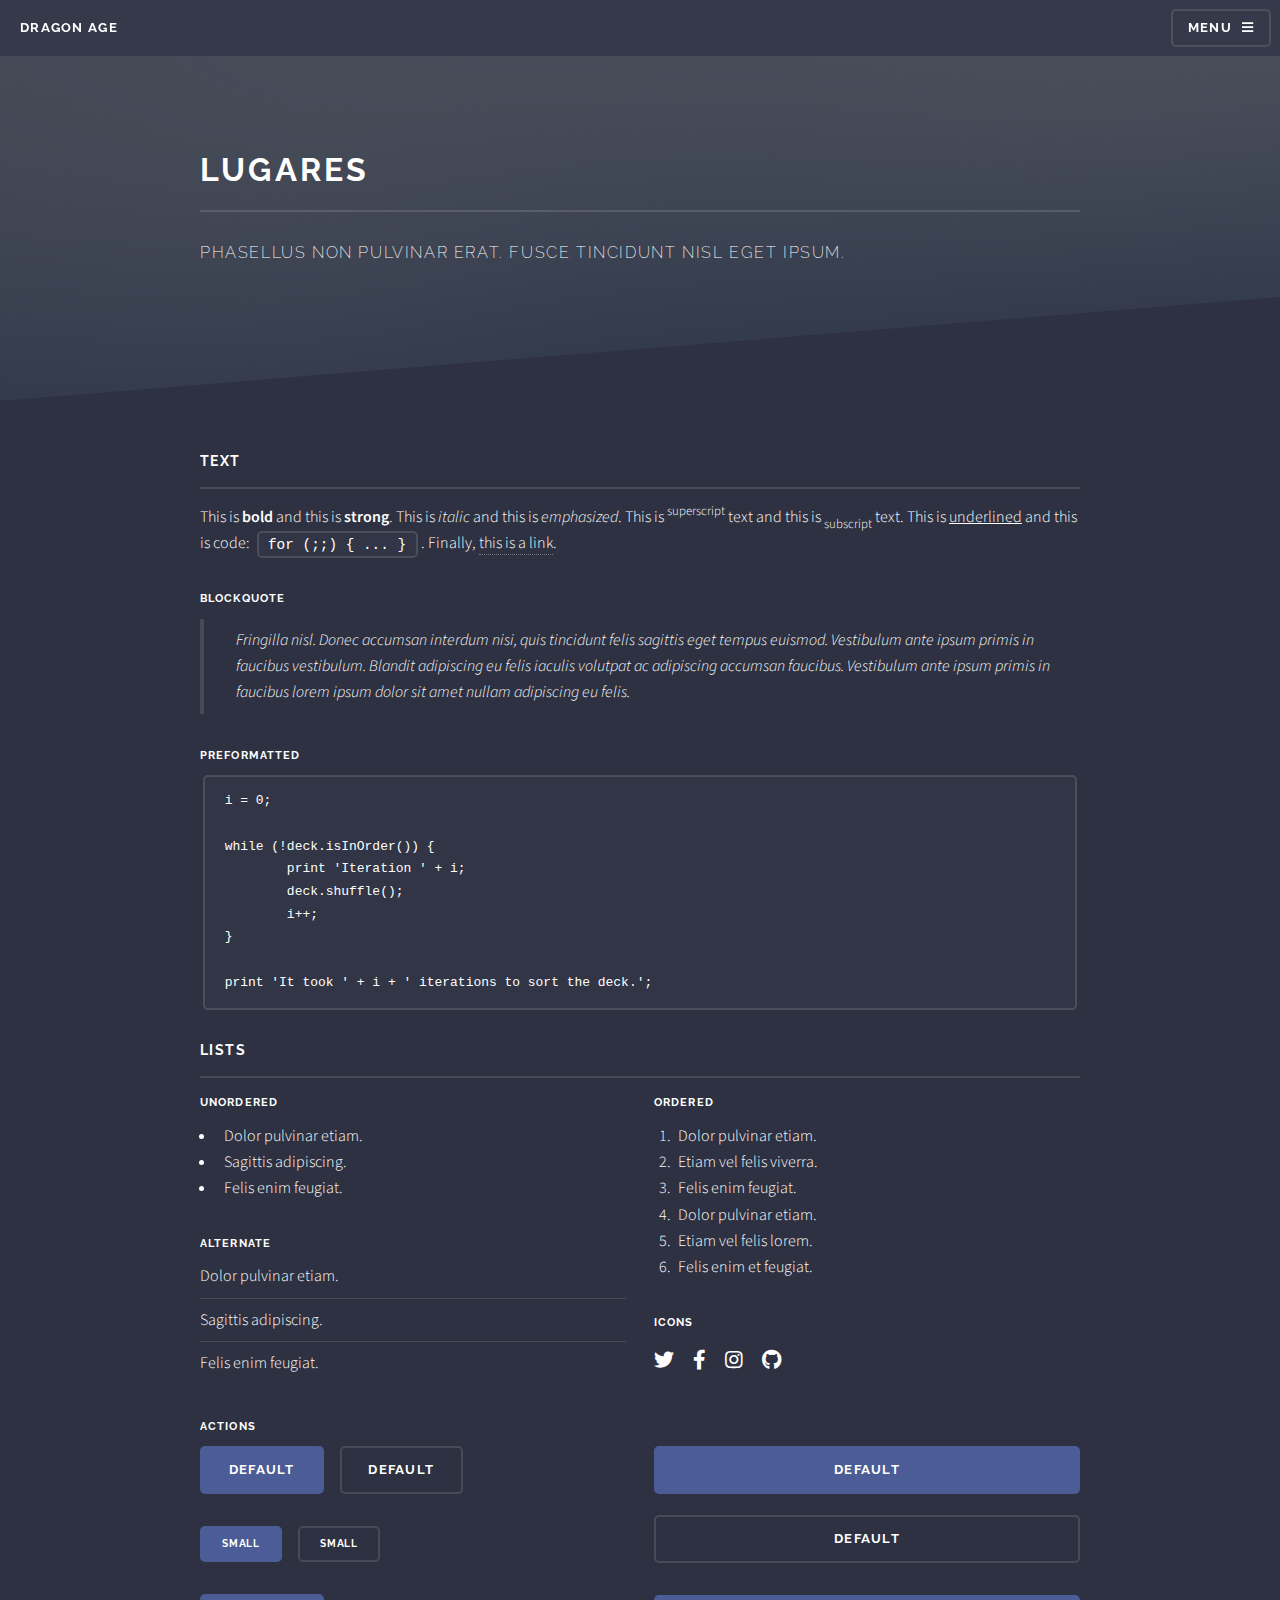
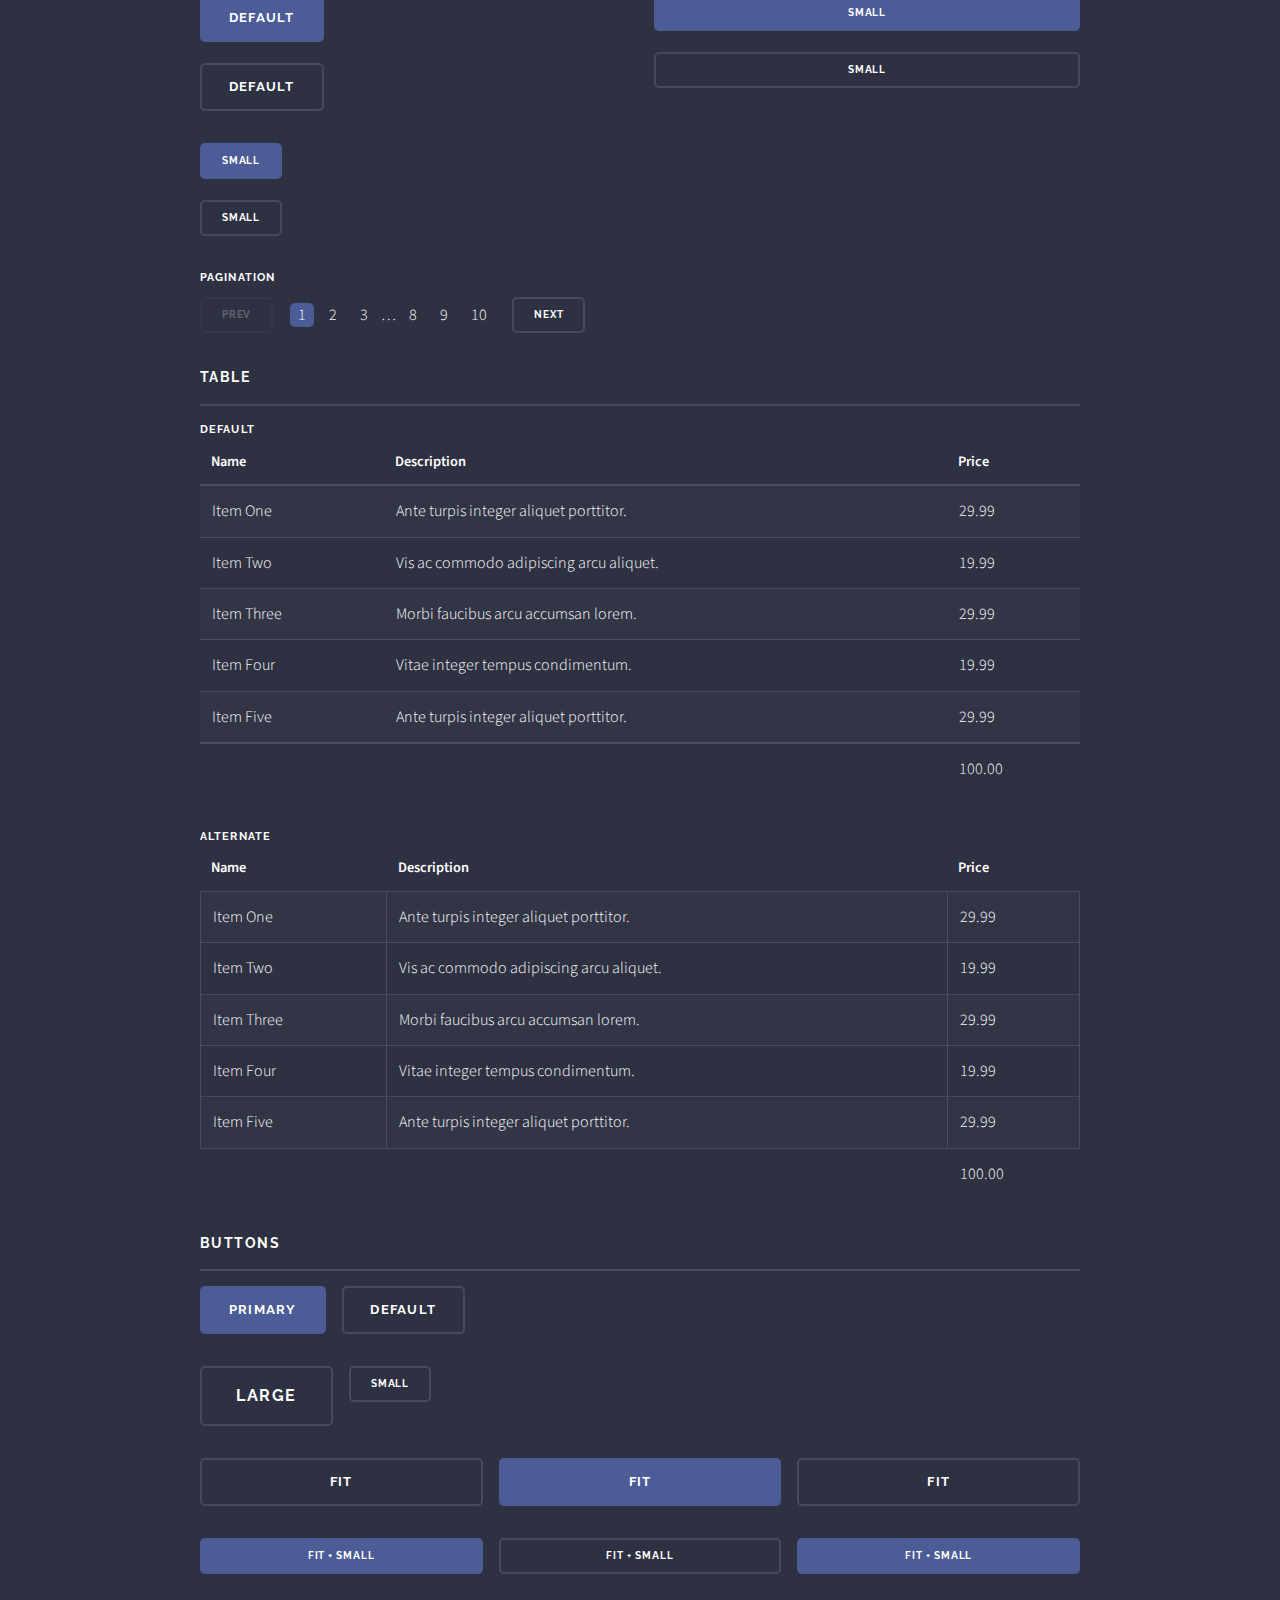
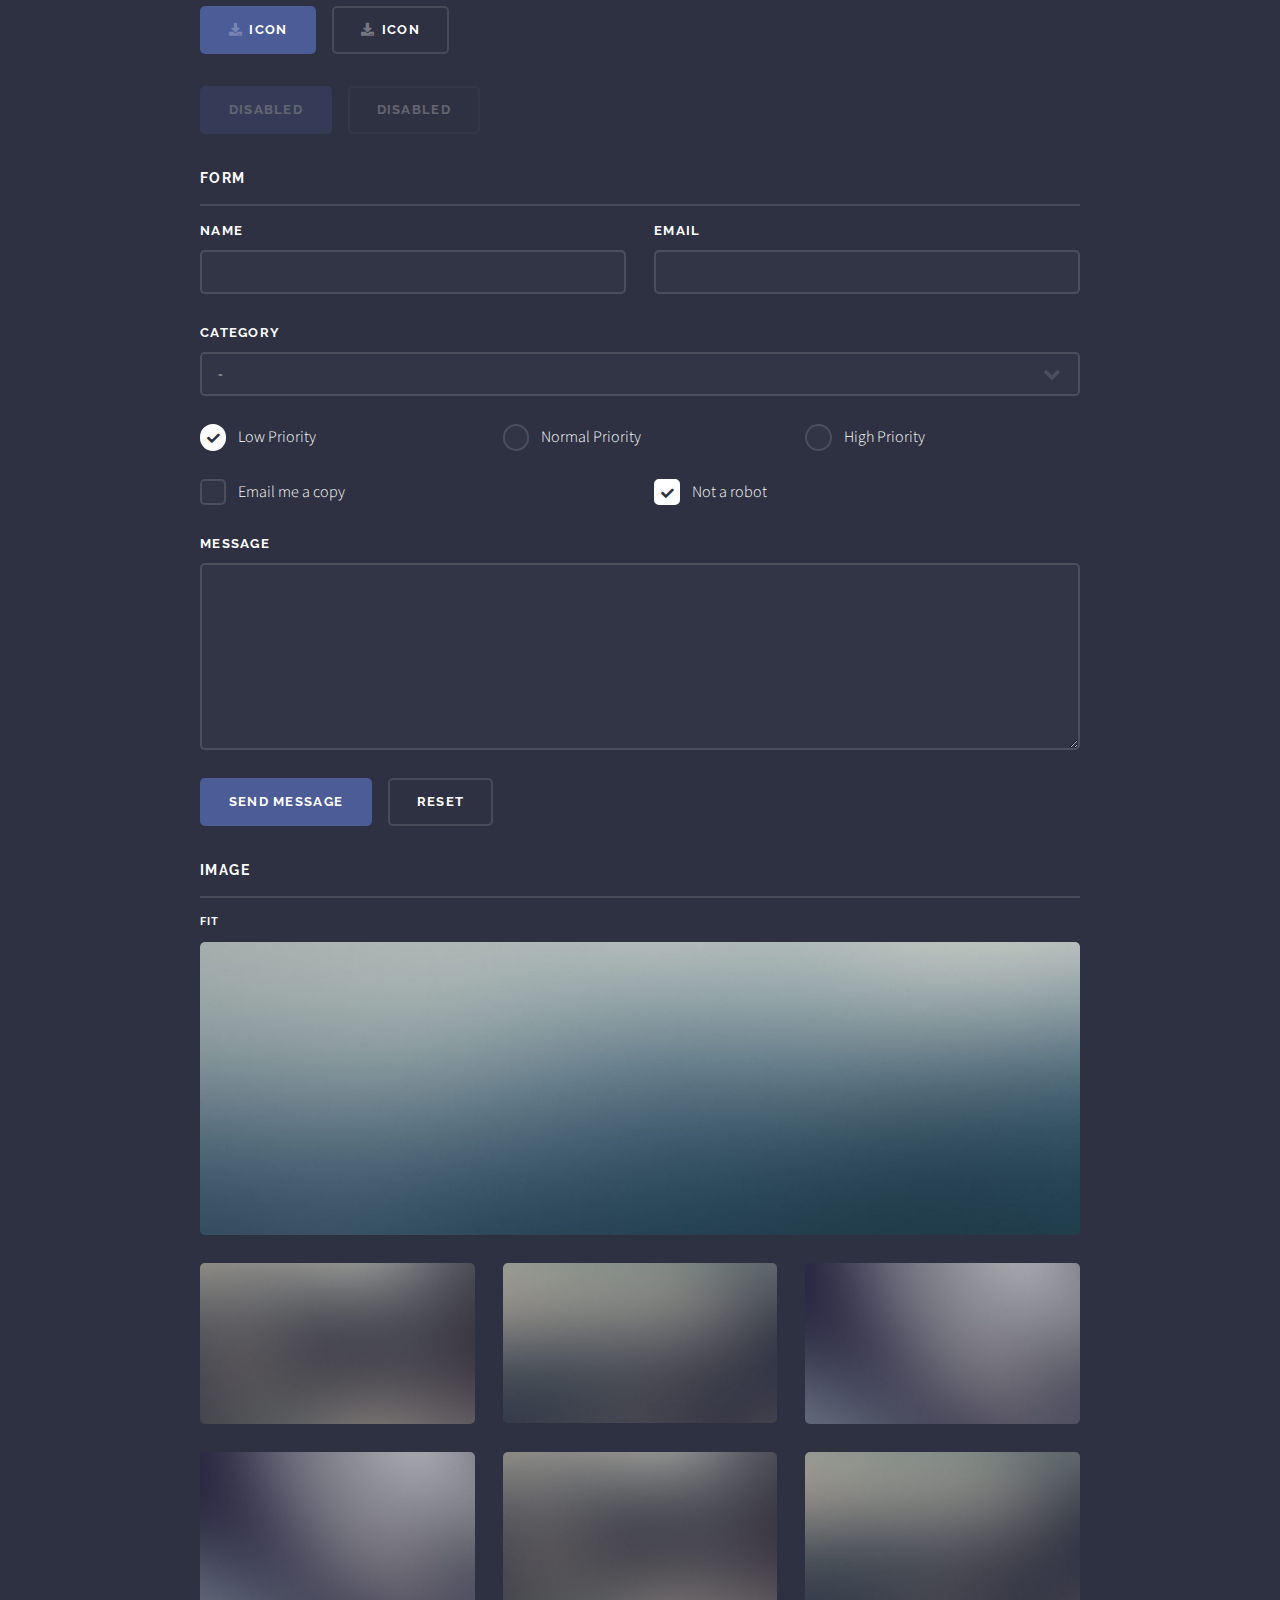
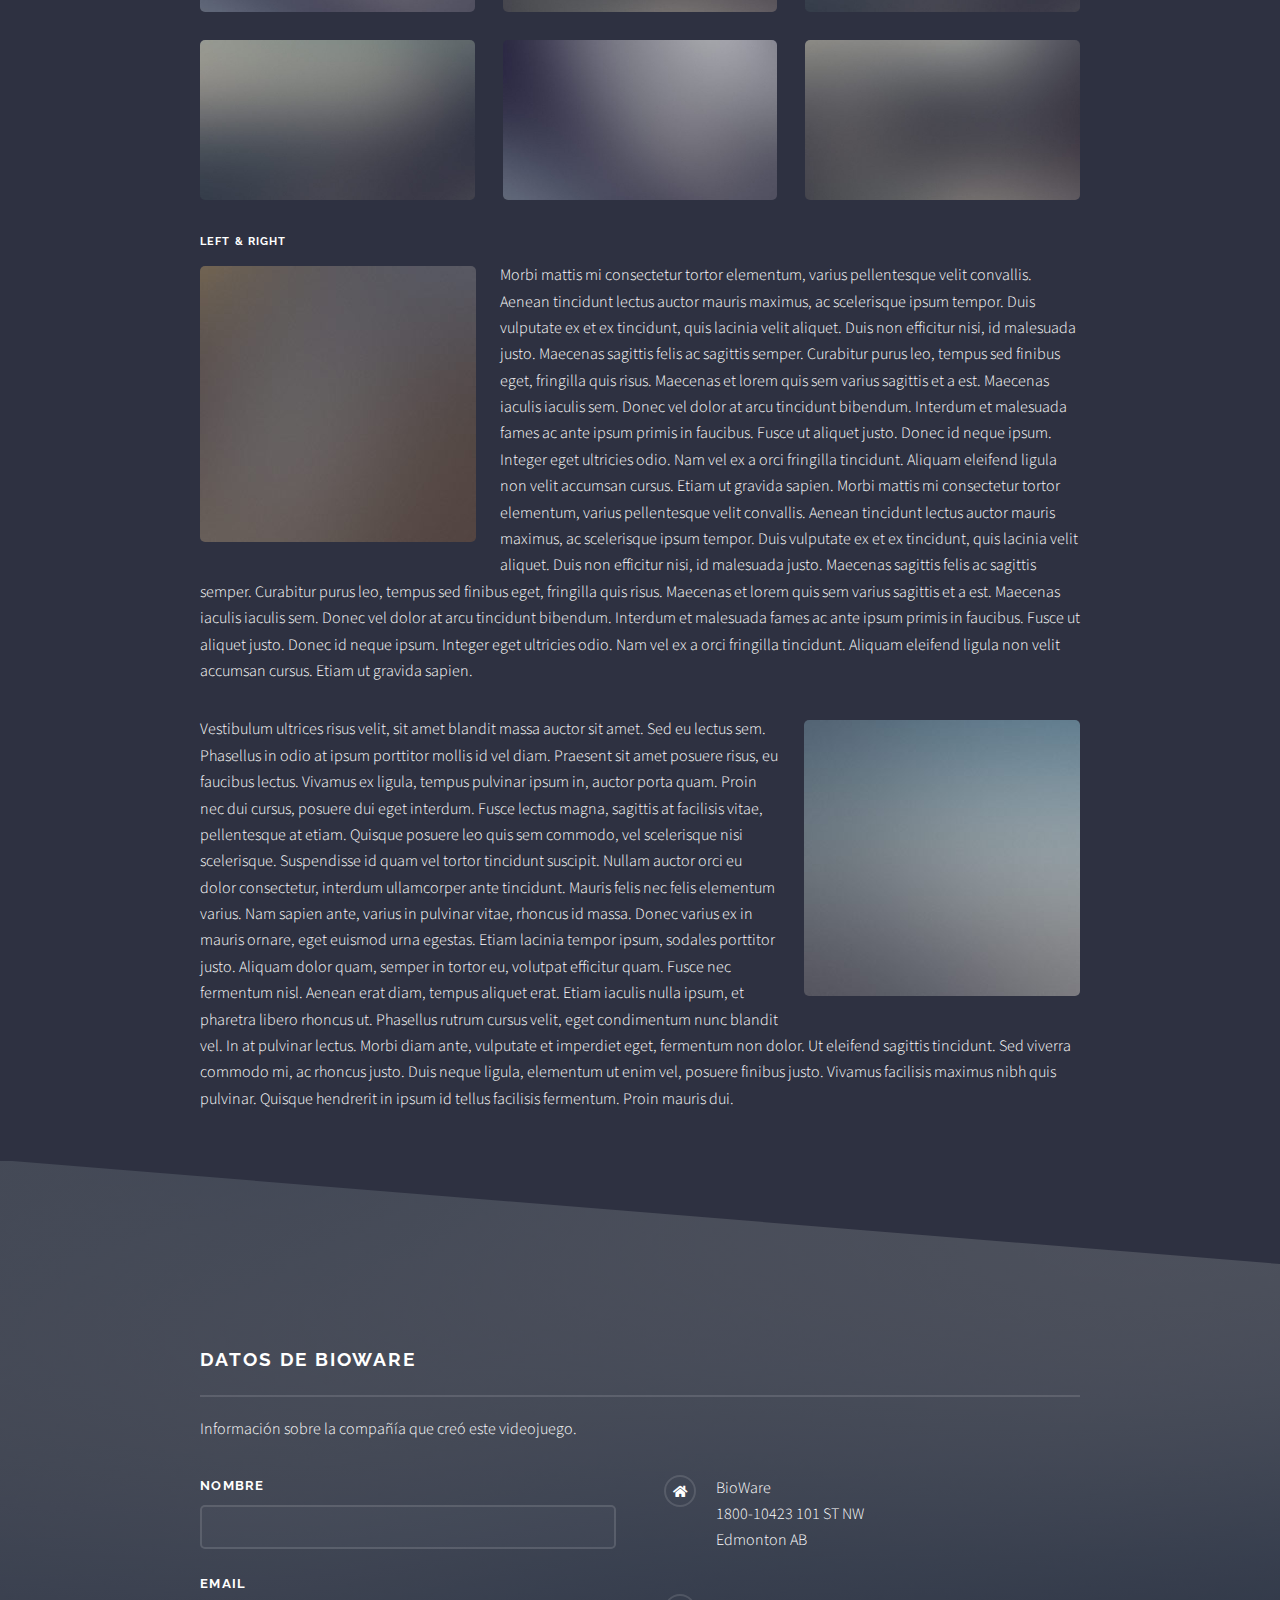
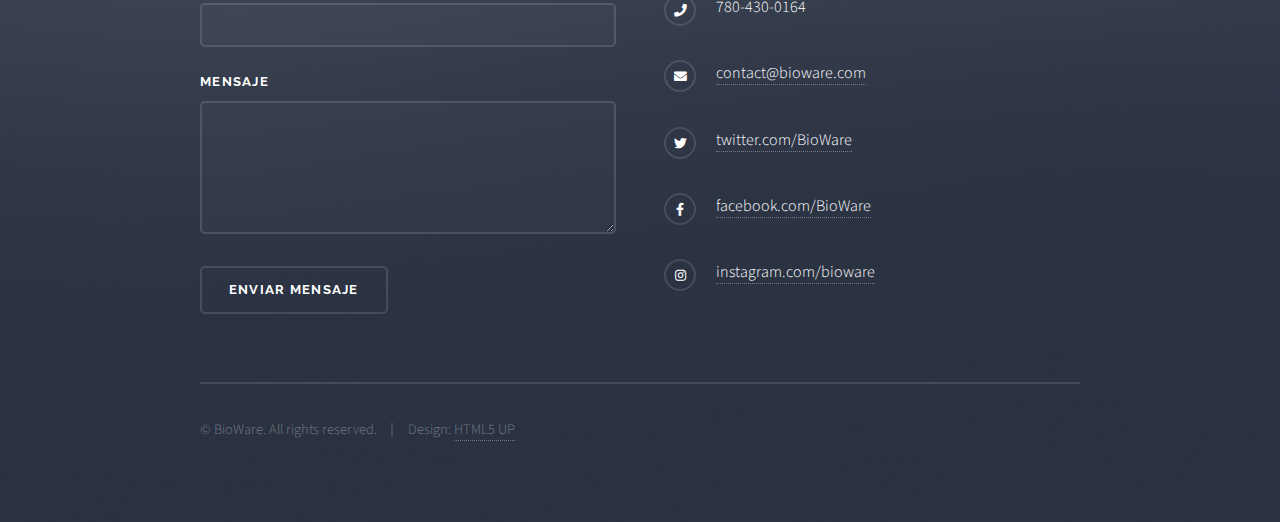
<file: dragon_age/lugares.html>
<!DOCTYPE HTML>
<!--
	Solid State by HTML5 UP
	html5up.net | @ajlkn
	Free for personal and commercial use under the CCA 3.0 license (html5up.net/license)
-->
<html>
	<head>
		<title>Lugares</title>
		<meta charset="utf-8" />
		<meta name="viewport" content="width=device-width, initial-scale=1, user-scalable=no" />
		<link rel="stylesheet" href="assets/css/main.css" />
		<noscript><link rel="stylesheet" href="assets/css/noscript.css" /></noscript>
	</head>

	<body class="is-preload">
		<!-- Page Wrapper -->
			<div id="page-wrapper">

				<!-- Header -->
					<header id="header">
						<h1><a href="index.html">Dragon Age</a></h1>
						<nav>
							<a href="#menu">Menu</a>
						</nav>
					</header>

				<!-- Menu -->
					<nav id="menu">
						<div class="inner">
							<h2>Menu</h2>
							<ul class="links">
								<li><a href="index.html">Dragon Age</a></li>
								<li><a href="lugares.html">Lugares</a></li>
								<li><a href="personajes.html">Personajes</a></li>
								<li><a href="darkspawn.html">Darkspawn</a></li>
								<li><a href="religiones.html">Religiones</a></li>
							</ul>
							<a href="#" class="close">Close</a>
						</div>
					</nav>

				<!-- Wrapper -->
					<section id="wrapper">
						<header>
							<div class="inner">
								<h2>Lugares</h2>
								<p>Phasellus non pulvinar erat. Fusce tincidunt nisl eget ipsum.</p>
							</div>
						</header>

						<!-- Content -->
							<div class="wrapper">
								<div class="inner">

									<section>
										<h3 class="major">Text</h3>
										<p>This is <b>bold</b> and this is <strong>strong</strong>. This is <i>italic</i> and this is <em>emphasized</em>.
										This is <sup>superscript</sup> text and this is <sub>subscript</sub> text.
										This is <u>underlined</u> and this is code: <code>for (;;) { ... }</code>. Finally, <a href="#">this is a link</a>.</p>
										<h4>Blockquote</h4>
										<blockquote>Fringilla nisl. Donec accumsan interdum nisi, quis tincidunt felis sagittis eget tempus euismod. Vestibulum ante ipsum primis in faucibus vestibulum. Blandit adipiscing eu felis iaculis volutpat ac adipiscing accumsan faucibus. Vestibulum ante ipsum primis in faucibus lorem ipsum dolor sit amet nullam adipiscing eu felis.</blockquote>
										<h4>Preformatted</h4>
										<pre><code>i = 0;

while (!deck.isInOrder()) {
	print 'Iteration ' + i;
	deck.shuffle();
	i++;
}

print 'It took ' + i + ' iterations to sort the deck.';</code></pre>
									</section>

									<section>
										<h3 class="major">Lists</h3>
										<div class="row">
											<div class="col-6 col-12-medium">
												<h4>Unordered</h4>
												<ul>
													<li>Dolor pulvinar etiam.</li>
													<li>Sagittis adipiscing.</li>
													<li>Felis enim feugiat.</li>
												</ul>
												<h4>Alternate</h4>
												<ul class="alt">
													<li>Dolor pulvinar etiam.</li>
													<li>Sagittis adipiscing.</li>
													<li>Felis enim feugiat.</li>
												</ul>
											</div>
											<div class="col-6 col-12-medium">
												<h4>Ordered</h4>
												<ol>
													<li>Dolor pulvinar etiam.</li>
													<li>Etiam vel felis viverra.</li>
													<li>Felis enim feugiat.</li>
													<li>Dolor pulvinar etiam.</li>
													<li>Etiam vel felis lorem.</li>
													<li>Felis enim et feugiat.</li>
												</ol>
												<h4>Icons</h4>
												<ul class="icons">
													<li><a href="#" class="icon brands fa-twitter"><span class="label">Twitter</span></a></li>
													<li><a href="#" class="icon brands fa-facebook-f"><span class="label">Facebook</span></a></li>
													<li><a href="#" class="icon brands fa-instagram"><span class="label">Instagram</span></a></li>
													<li><a href="#" class="icon brands fa-github"><span class="label">Github</span></a></li>
												</ul>
											</div>
										</div>
										<h4>Actions</h4>
										<div class="row">
											<div class="col-6 col-12-medium">
												<ul class="actions">
													<li><a href="#" class="button primary">Default</a></li>
													<li><a href="#" class="button">Default</a></li>
												</ul>
												<ul class="actions small">
													<li><a href="#" class="button primary small">Small</a></li>
													<li><a href="#" class="button small">Small</a></li>
												</ul>
												<ul class="actions stacked">
													<li><a href="#" class="button primary">Default</a></li>
													<li><a href="#" class="button">Default</a></li>
												</ul>
												<ul class="actions stacked small">
													<li><a href="#" class="button primary small">Small</a></li>
													<li><a href="#" class="button small">Small</a></li>
												</ul>
											</div>
											<div class="col-6 col-12-medium">
												<ul class="actions stacked">
													<li><a href="#" class="button primary fit">Default</a></li>
													<li><a href="#" class="button fit">Default</a></li>
												</ul>
												<ul class="actions stacked small">
													<li><a href="#" class="button primary small fit">Small</a></li>
													<li><a href="#" class="button small fit">Small</a></li>
												</ul>
											</div>
										</div>
										<h4>Pagination</h4>
										<ul class="pagination">
											<li><span class="button small disabled">Prev</span></li>
											<li><a href="#" class="page active">1</a></li>
											<li><a href="#" class="page">2</a></li>
											<li><a href="#" class="page">3</a></li>
											<li><span>&hellip;</span></li>
											<li><a href="#" class="page">8</a></li>
											<li><a href="#" class="page">9</a></li>
											<li><a href="#" class="page">10</a></li>
											<li><a href="#" class="button small">Next</a></li>
										</ul>
									</section>

									<section>
										<h3 class="major">Table</h3>
										<h4>Default</h4>
										<div class="table-wrapper">
											<table>
												<thead>
													<tr>
														<th>Name</th>
														<th>Description</th>
														<th>Price</th>
													</tr>
												</thead>
												<tbody>
													<tr>
														<td>Item One</td>
														<td>Ante turpis integer aliquet porttitor.</td>
														<td>29.99</td>
													</tr>
													<tr>
														<td>Item Two</td>
														<td>Vis ac commodo adipiscing arcu aliquet.</td>
														<td>19.99</td>
													</tr>
													<tr>
														<td>Item Three</td>
														<td> Morbi faucibus arcu accumsan lorem.</td>
														<td>29.99</td>
													</tr>
													<tr>
														<td>Item Four</td>
														<td>Vitae integer tempus condimentum.</td>
														<td>19.99</td>
													</tr>
													<tr>
														<td>Item Five</td>
														<td>Ante turpis integer aliquet porttitor.</td>
														<td>29.99</td>
													</tr>
												</tbody>
												<tfoot>
													<tr>
														<td colspan="2"></td>
														<td>100.00</td>
													</tr>
												</tfoot>
											</table>
										</div>

										<h4>Alternate</h4>
										<div class="table-wrapper">
											<table class="alt">
												<thead>
													<tr>
														<th>Name</th>
														<th>Description</th>
														<th>Price</th>
													</tr>
												</thead>
												<tbody>
													<tr>
														<td>Item One</td>
														<td>Ante turpis integer aliquet porttitor.</td>
														<td>29.99</td>
													</tr>
													<tr>
														<td>Item Two</td>
														<td>Vis ac commodo adipiscing arcu aliquet.</td>
														<td>19.99</td>
													</tr>
													<tr>
														<td>Item Three</td>
														<td> Morbi faucibus arcu accumsan lorem.</td>
														<td>29.99</td>
													</tr>
													<tr>
														<td>Item Four</td>
														<td>Vitae integer tempus condimentum.</td>
														<td>19.99</td>
													</tr>
													<tr>
														<td>Item Five</td>
														<td>Ante turpis integer aliquet porttitor.</td>
														<td>29.99</td>
													</tr>
												</tbody>
												<tfoot>
													<tr>
														<td colspan="2"></td>
														<td>100.00</td>
													</tr>
												</tfoot>
											</table>
										</div>
									</section>

									<section>
										<h3 class="major">Buttons</h3>
										<ul class="actions">
											<li><a href="#" class="button primary">Primary</a></li>
											<li><a href="#" class="button">Default</a></li>
										</ul>
										<ul class="actions">
											<li><a href="#" class="button large">Large</a></li>
											<li><a href="#" class="button small">Small</a></li>
										</ul>
										<ul class="actions fit">
											<li><a href="#" class="button fit">Fit</a></li>
											<li><a href="#" class="button primary fit">Fit</a></li>
											<li><a href="#" class="button fit">Fit</a></li>
										</ul>
										<ul class="actions fit small">
											<li><a href="#" class="button primary fit small">Fit + Small</a></li>
											<li><a href="#" class="button fit small">Fit + Small</a></li>
											<li><a href="#" class="button primary fit small">Fit + Small</a></li>
										</ul>
										<ul class="actions">
											<li><a href="#" class="button primary icon solid fa-download">Icon</a></li>
											<li><a href="#" class="button icon solid fa-download">Icon</a></li>
										</ul>
										<ul class="actions">
											<li><span class="button primary disabled">Disabled</span></li>
											<li><span class="button disabled">Disabled</span></li>
										</ul>
									</section>

									<section>
										<h3 class="major">Form</h3>
										<form method="post" action="#">
											<div class="row gtr-uniform">
												<div class="col-6 col-12-xsmall">
													<label for="demo-name">Name</label>
													<input type="text" name="demo-name" id="demo-name" value="" />
												</div>
												<div class="col-6 col-12-xsmall">
													<label for="demo-email">Email</label>
													<input type="email" name="demo-email" id="demo-email" value="" />
												</div>
												<div class="col-12">
													<label for="demo-category">Category</label>
													<select name="demo-category" id="demo-category">
														<option value="">-</option>
														<option value="1">Manufacturing</option>
														<option value="1">Shipping</option>
														<option value="1">Administration</option>
														<option value="1">Human Resources</option>
													</select>
												</div>
												<div class="col-4 col-12-small">
													<input type="radio" id="demo-priority-low" name="demo-priority" checked>
													<label for="demo-priority-low">Low Priority</label>
												</div>
												<div class="col-4 col-12-small">
													<input type="radio" id="demo-priority-normal" name="demo-priority">
													<label for="demo-priority-normal">Normal Priority</label>
												</div>
												<div class="col-4 col-12-small">
													<input type="radio" id="demo-priority-high" name="demo-priority">
													<label for="demo-priority-high">High Priority</label>
												</div>
												<div class="col-6 col-12-small">
													<input type="checkbox" id="demo-copy" name="demo-copy">
													<label for="demo-copy">Email me a copy</label>
												</div>
												<div class="col-6 col-12-small">
													<input type="checkbox" id="demo-human" name="demo-human" checked>
													<label for="demo-human">Not a robot</label>
												</div>
												<div class="col-12">
													<label for="demo-message">Message</label>
													<textarea name="demo-message" id="demo-message" rows="6"></textarea>
												</div>
												<div class="col-12">
													<ul class="actions">
														<li><input type="submit" value="Send Message" class="primary" /></li>
														<li><input type="reset" value="Reset" /></li>
													</ul>
												</div>
											</div>
										</form>
									</section>

									<section>
										<h3 class="major">Image</h3>
										<h4>Fit</h4>
										<div class="box alt">
											<div class="row gtr-uniform">
												<div class="col-12"><span class="image fit"><img src="images/pic08.jpg" alt="" /></span></div>
												<div class="col-4"><span class="image fit"><img src="images/pic05.jpg" alt="" /></span></div>
												<div class="col-4"><span class="image fit"><img src="images/pic06.jpg" alt="" /></span></div>
												<div class="col-4"><span class="image fit"><img src="images/pic07.jpg" alt="" /></span></div>
												<div class="col-4"><span class="image fit"><img src="images/pic07.jpg" alt="" /></span></div>
												<div class="col-4"><span class="image fit"><img src="images/pic05.jpg" alt="" /></span></div>
												<div class="col-4"><span class="image fit"><img src="images/pic06.jpg" alt="" /></span></div>
												<div class="col-4"><span class="image fit"><img src="images/pic06.jpg" alt="" /></span></div>
												<div class="col-4"><span class="image fit"><img src="images/pic07.jpg" alt="" /></span></div>
												<div class="col-4"><span class="image fit"><img src="images/pic05.jpg" alt="" /></span></div>
											</div>
										</div>
										<h4>Left &amp; Right</h4>
										<p><span class="image left"><img src="images/pic01.jpg" alt="" /></span>Morbi mattis mi consectetur tortor elementum, varius pellentesque velit convallis. Aenean tincidunt lectus auctor mauris maximus, ac scelerisque ipsum tempor. Duis vulputate ex et ex tincidunt, quis lacinia velit aliquet. Duis non efficitur nisi, id malesuada justo. Maecenas sagittis felis ac sagittis semper. Curabitur purus leo, tempus sed finibus eget, fringilla quis risus. Maecenas et lorem quis sem varius sagittis et a est. Maecenas iaculis iaculis sem. Donec vel dolor at arcu tincidunt bibendum. Interdum et malesuada fames ac ante ipsum primis in faucibus. Fusce ut aliquet justo. Donec id neque ipsum. Integer eget ultricies odio. Nam vel ex a orci fringilla tincidunt. Aliquam eleifend ligula non velit accumsan cursus. Etiam ut gravida sapien. Morbi mattis mi consectetur tortor elementum, varius pellentesque velit convallis. Aenean tincidunt lectus auctor mauris maximus, ac scelerisque ipsum tempor. Duis vulputate ex et ex tincidunt, quis lacinia velit aliquet. Duis non efficitur nisi, id malesuada justo. Maecenas sagittis felis ac sagittis semper. Curabitur purus leo, tempus sed finibus eget, fringilla quis risus. Maecenas et lorem quis sem varius sagittis et a est. Maecenas iaculis iaculis sem. Donec vel dolor at arcu tincidunt bibendum. Interdum et malesuada fames ac ante ipsum primis in faucibus. Fusce ut aliquet justo. Donec id neque ipsum. Integer eget ultricies odio. Nam vel ex a orci fringilla tincidunt. Aliquam eleifend ligula non velit accumsan cursus. Etiam ut gravida sapien.</p>
										<p><span class="image right"><img src="images/pic02.jpg" alt="" /></span>Vestibulum ultrices risus velit, sit amet blandit massa auctor sit amet. Sed eu lectus sem. Phasellus in odio at ipsum porttitor mollis id vel diam. Praesent sit amet posuere risus, eu faucibus lectus. Vivamus ex ligula, tempus pulvinar ipsum in, auctor porta quam. Proin nec dui cursus, posuere dui eget interdum. Fusce lectus magna, sagittis at facilisis vitae, pellentesque at etiam. Quisque posuere leo quis sem commodo, vel scelerisque nisi scelerisque. Suspendisse id quam vel tortor tincidunt suscipit. Nullam auctor orci eu dolor consectetur, interdum ullamcorper ante tincidunt. Mauris felis nec felis elementum varius. Nam sapien ante, varius in pulvinar vitae, rhoncus id massa. Donec varius ex in mauris ornare, eget euismod urna egestas. Etiam lacinia tempor ipsum, sodales porttitor justo. Aliquam dolor quam, semper in tortor eu, volutpat efficitur quam. Fusce nec fermentum nisl. Aenean erat diam, tempus aliquet erat. Etiam iaculis nulla ipsum, et pharetra libero rhoncus ut. Phasellus rutrum cursus velit, eget condimentum nunc blandit vel. In at pulvinar lectus. Morbi diam ante, vulputate et imperdiet eget, fermentum non dolor. Ut eleifend sagittis tincidunt. Sed viverra commodo mi, ac rhoncus justo. Duis neque ligula, elementum ut enim vel, posuere finibus justo. Vivamus facilisis maximus nibh quis pulvinar. Quisque hendrerit in ipsum id tellus facilisis fermentum. Proin mauris dui.</p>
									</section>

								</div>
							</div>

					</section>

				<!-- Footer -->
					<section id="footer">
						<div class="inner">
							<h2 class="major">Datos de Bioware</h2>
							<p>Información sobre la compañía que creó este videojuego.</p>
							<form method="post" action="#">
								<div class="fields">
									<div class="field">
										<label for="name">Nombre</label>
										<input type="text" name="name" id="name" />
									</div>
									<div class="field">
										<label for="email">Email</label>
										<input type="email" name="email" id="email" />
									</div>
									<div class="field">
										<label for="message">Mensaje</label>
										<textarea name="message" id="message" rows="4"></textarea>
									</div>
								</div>
								<ul class="actions">
									<li><input type="submit" value="Enviar Mensaje" /></li>
								</ul>
							</form>
							<ul class="contact">
								<li class="icon solid fa-home">
									BioWare<br />
									1800-10423 101 ST NW<br />
									Edmonton AB
								</li>
								<li class="icon solid fa-phone">780-430-0164</li>
								<li class="icon solid fa-envelope"><a href="#">contact@bioware.com</a></li>
								<li class="icon brands fa-twitter"><a href="#">twitter.com/BioWare</a></li>
								<li class="icon brands fa-facebook-f"><a href="#">facebook.com/BioWare</a></li>
								<li class="icon brands fa-instagram"><a href="#">instagram.com/bioware</a></li>
							</ul>
							<ul class="copyright">
								<li>&copy; BioWare. All rights reserved.</li><li>Design: <a href="http://html5up.net">HTML5 UP</a></li>
							</ul>
						</div>
					</section>

			</div>

		<!-- Scripts -->
			<script src="assets/js/jquery.min.js"></script>
			<script src="assets/js/jquery.scrollex.min.js"></script>
			<script src="assets/js/browser.min.js"></script>
			<script src="assets/js/breakpoints.min.js"></script>
			<script src="assets/js/util.js"></script>
			<script src="assets/js/main.js"></script>

	</body>
</html>
</file>
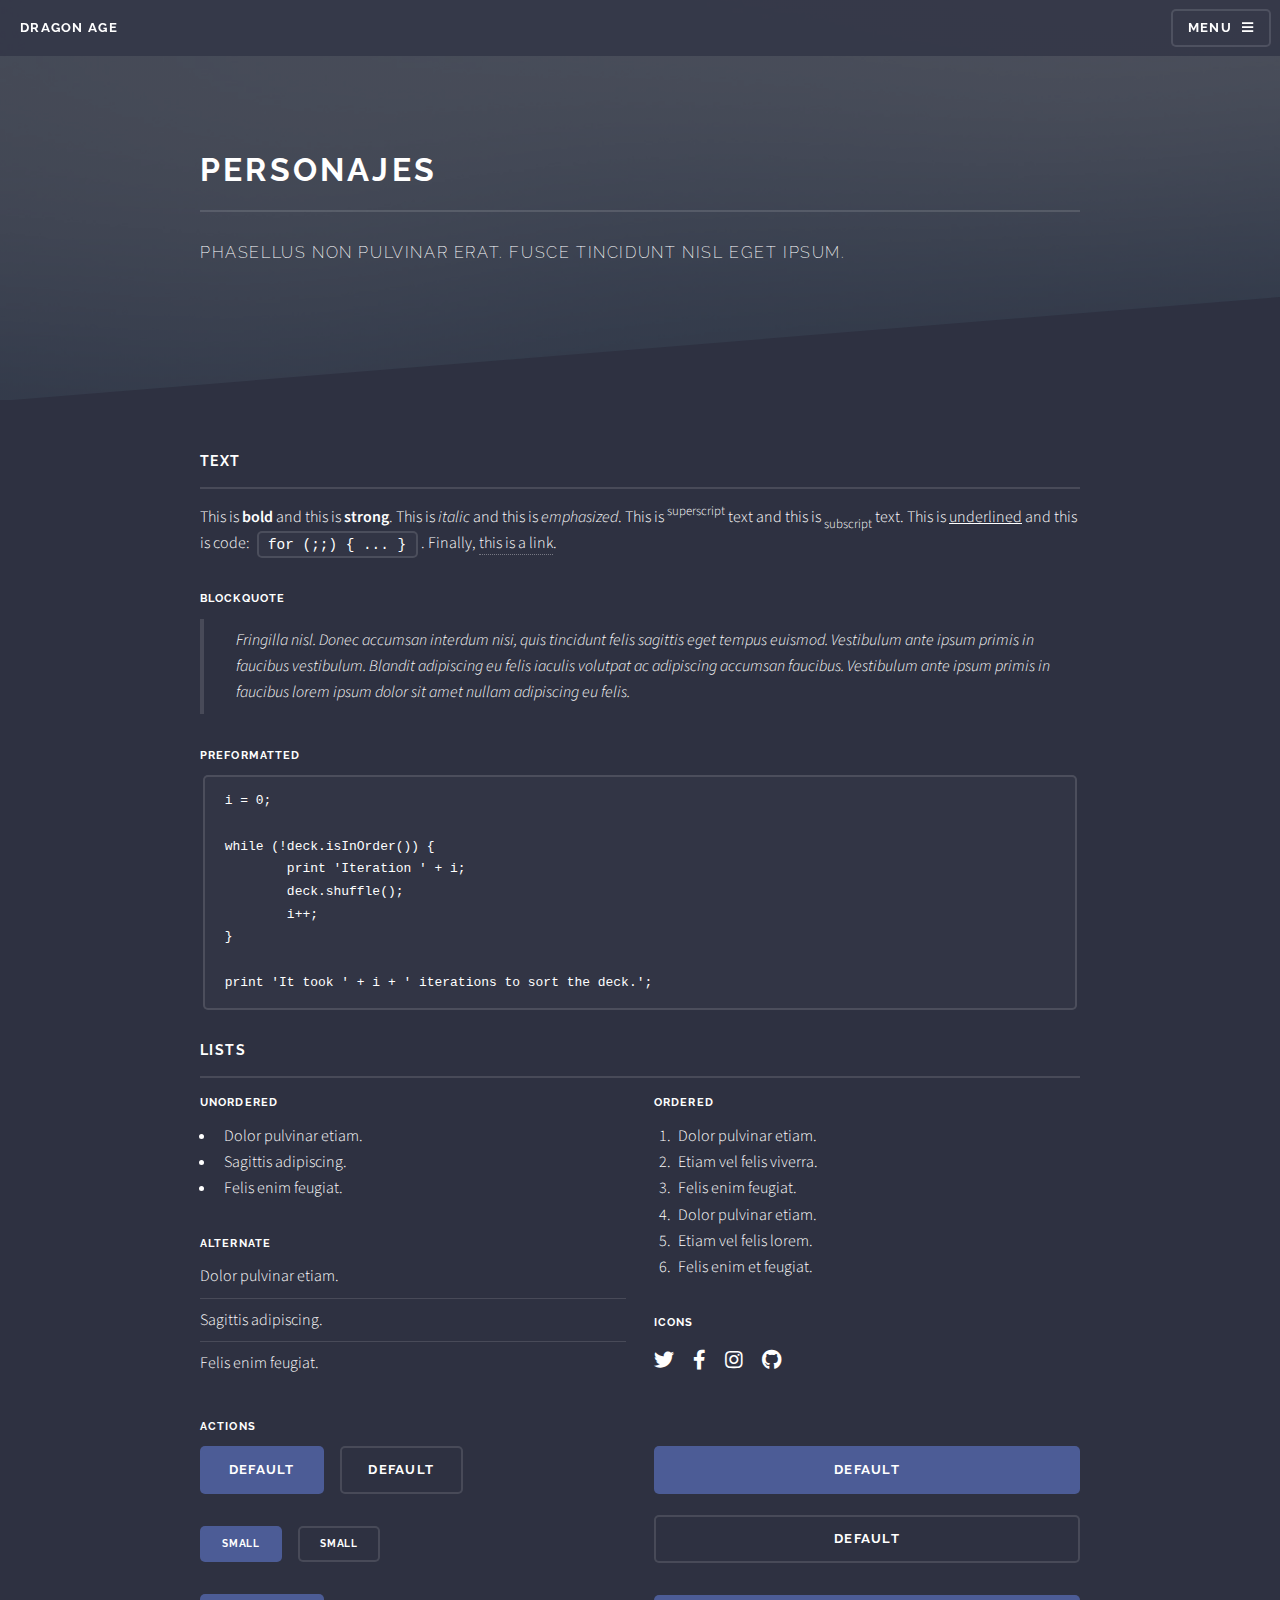
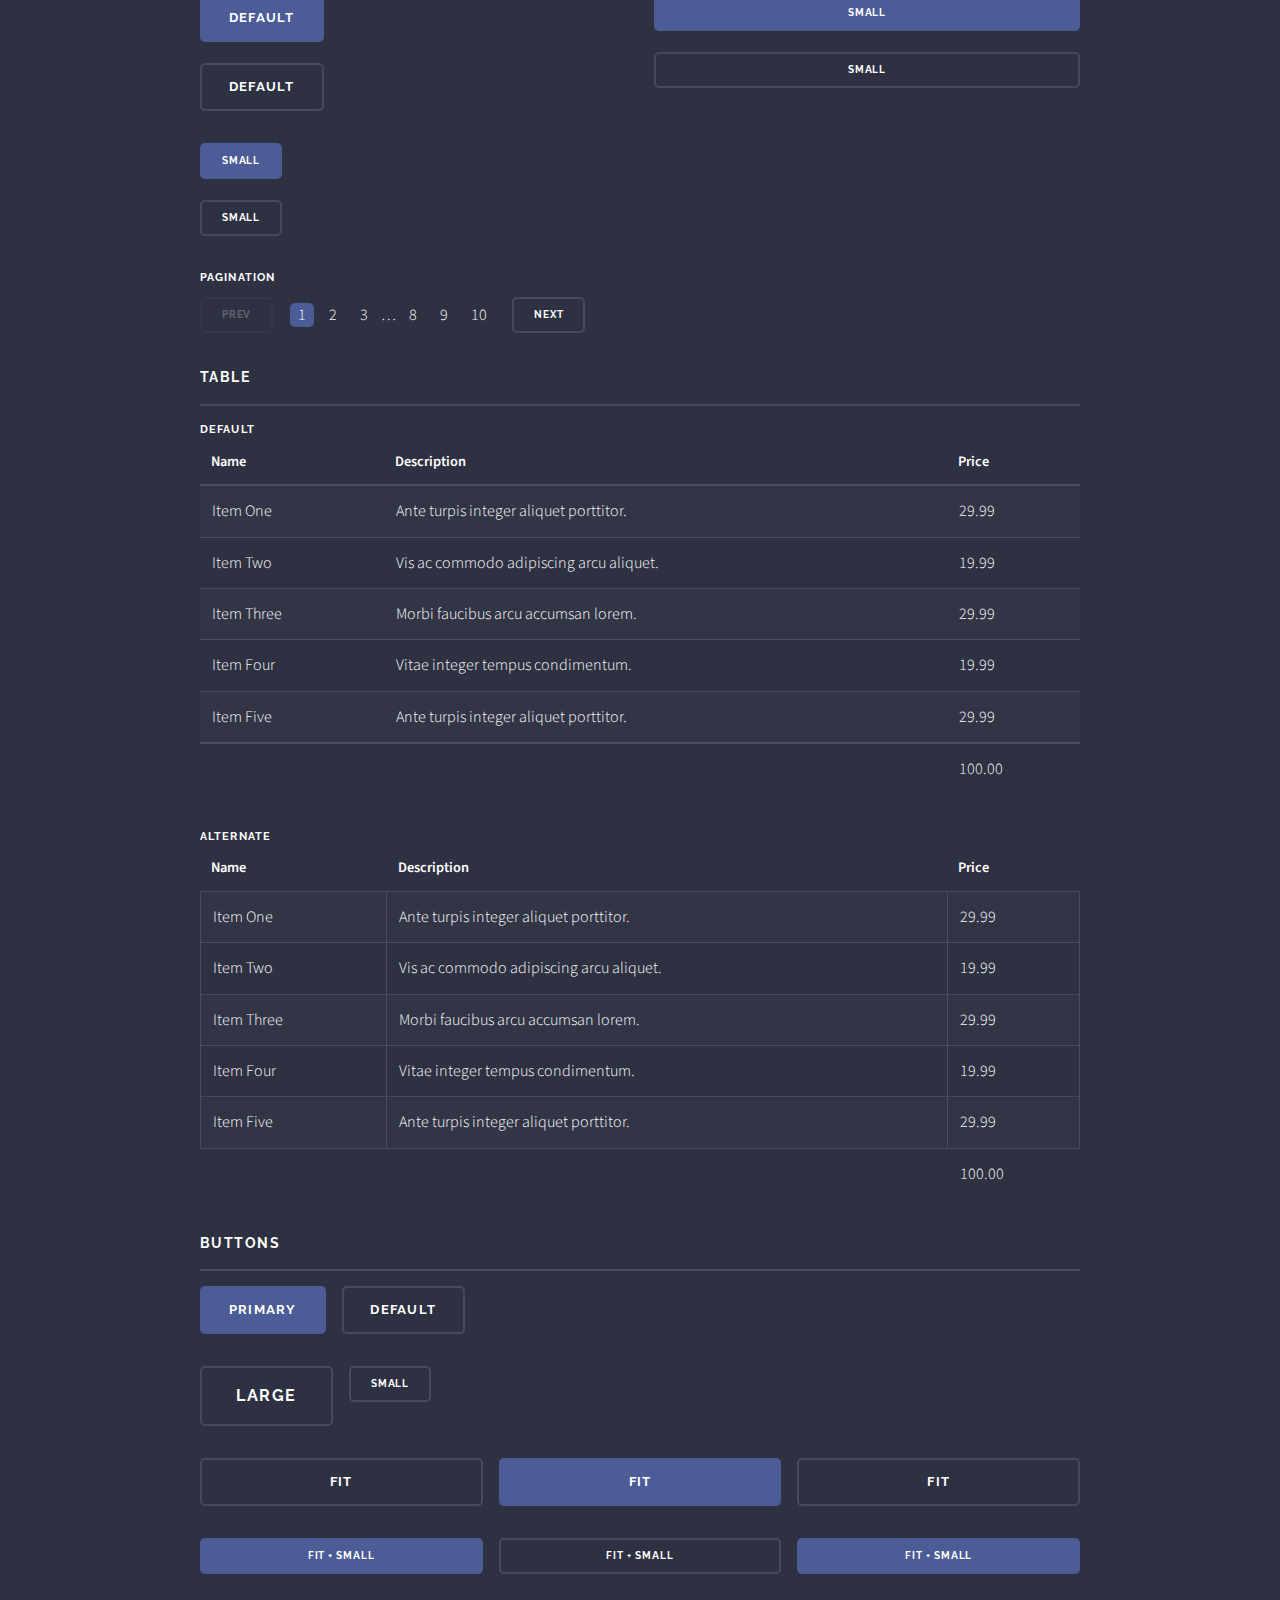
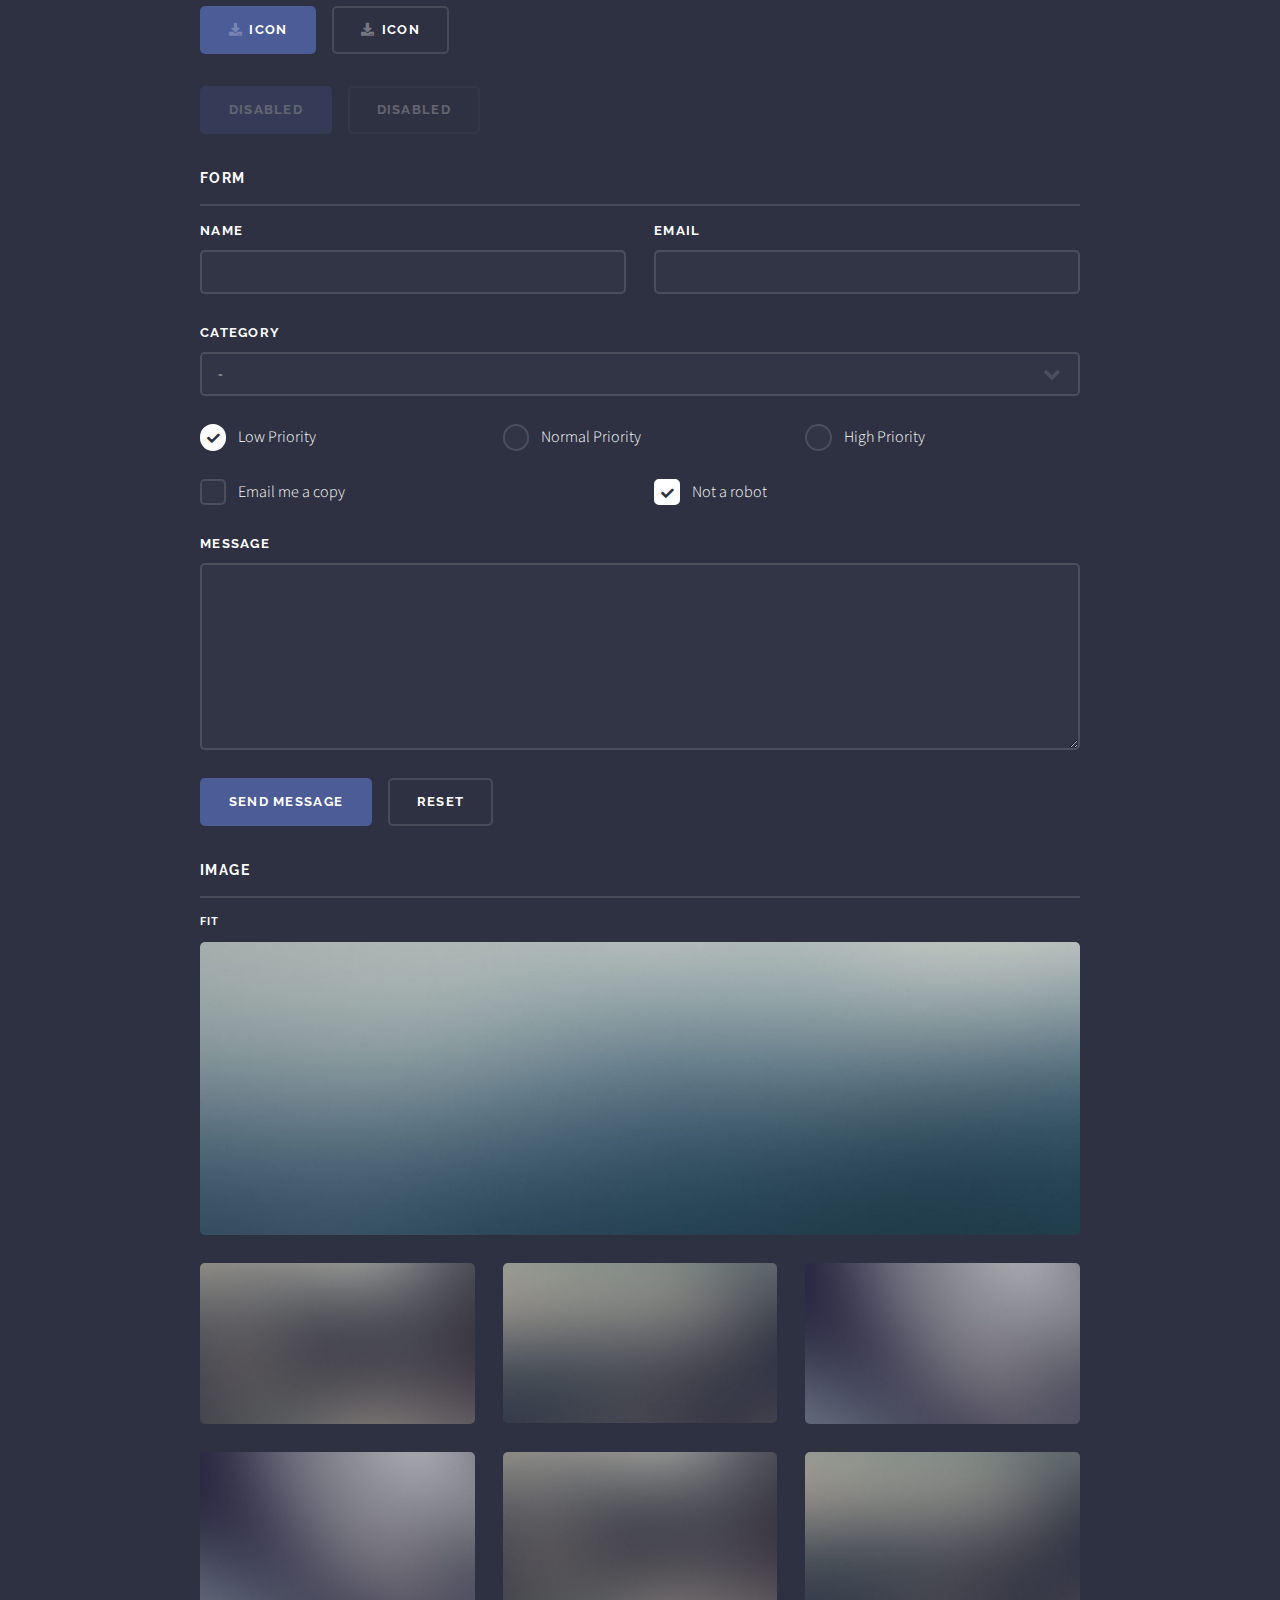
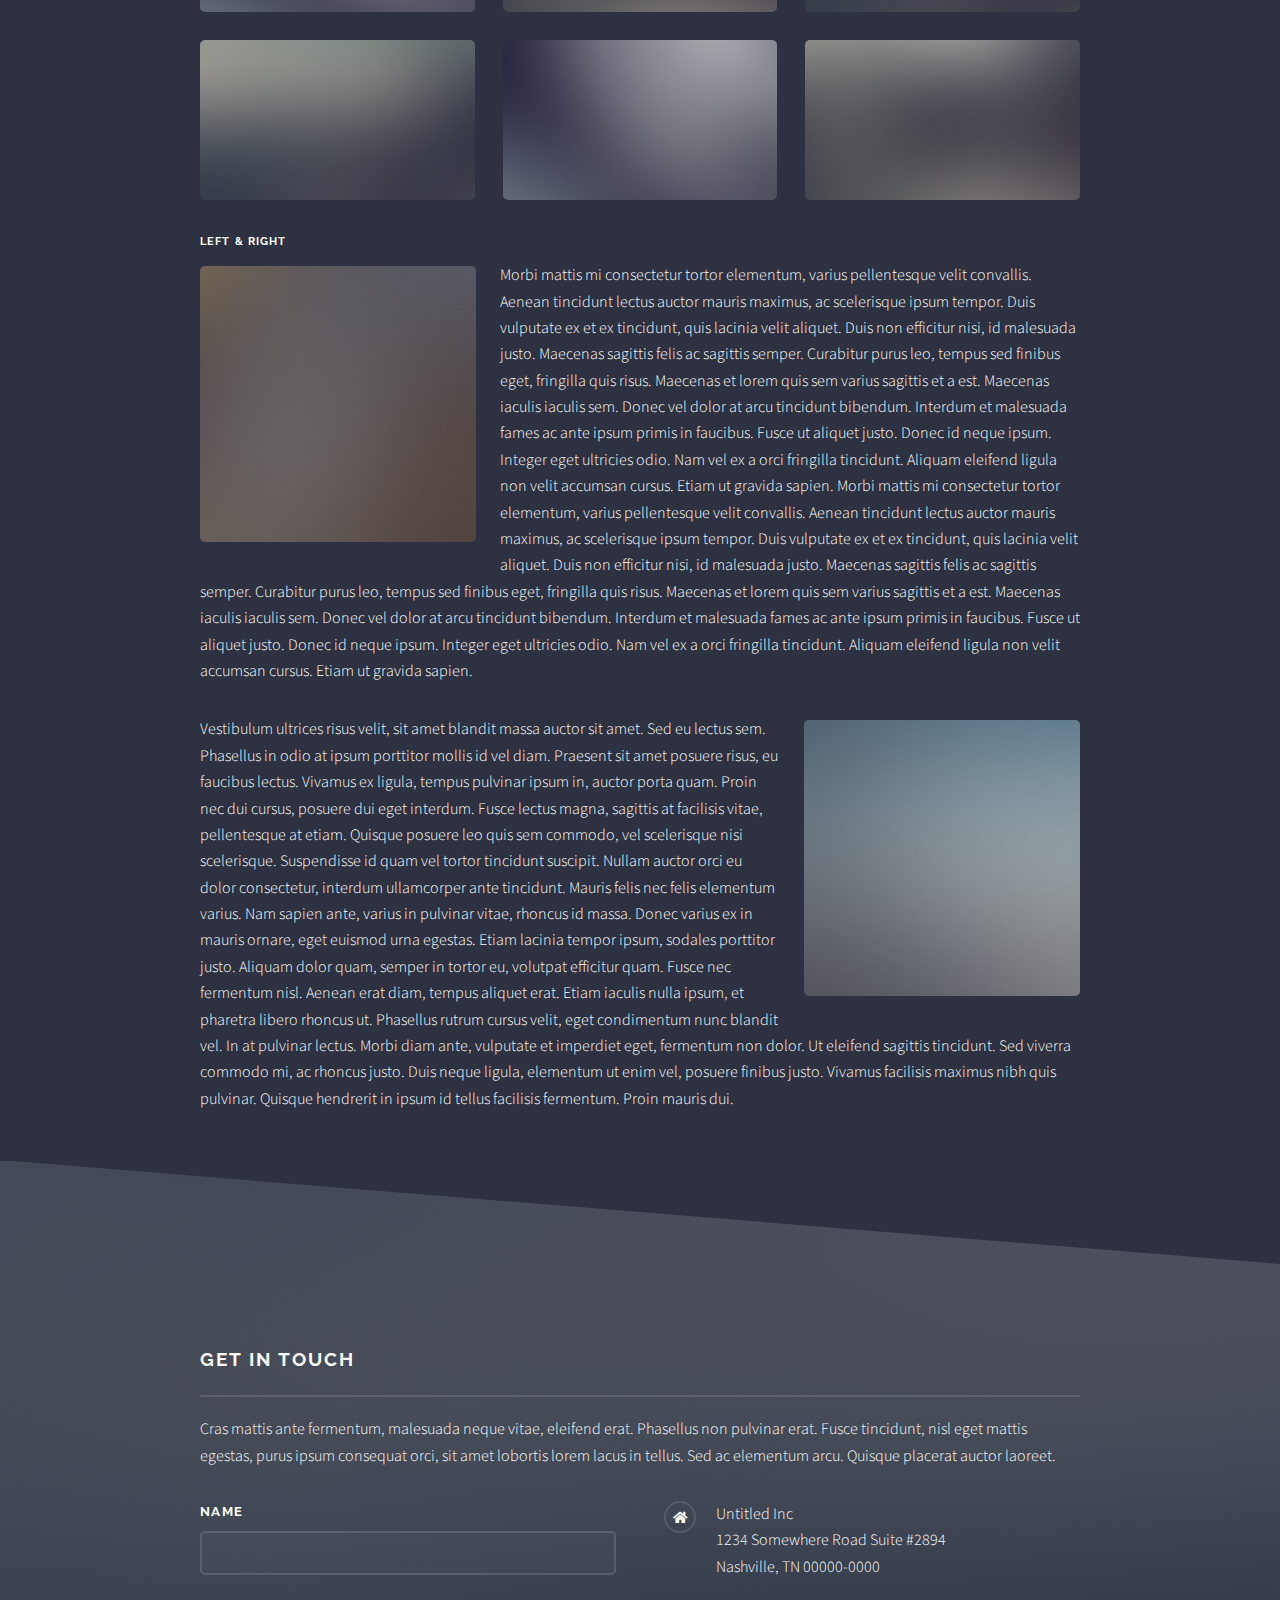
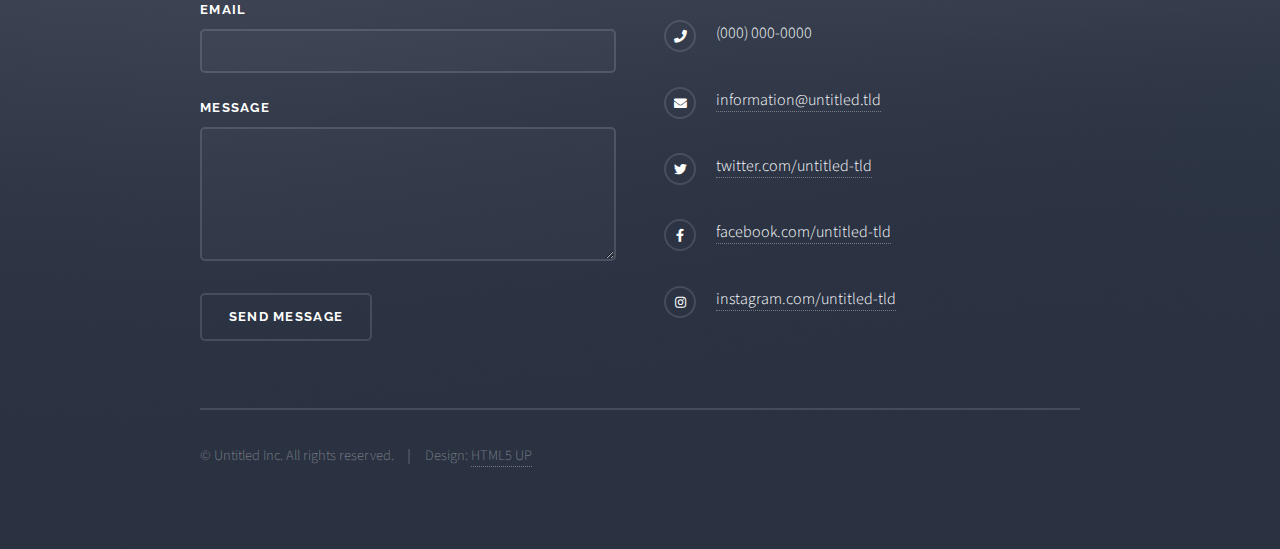
<file: dragon_age/personajes.html>
<!DOCTYPE HTML>
<!--
	Solid State by HTML5 UP
	html5up.net | @ajlkn
	Free for personal and commercial use under the CCA 3.0 license (html5up.net/license)
-->
<html>
	<head>
		<title>Personajes</title>
		<meta charset="utf-8" />
		<meta name="viewport" content="width=device-width, initial-scale=1, user-scalable=no" />
		<link rel="stylesheet" href="assets/css/main.css" />
		<noscript><link rel="stylesheet" href="assets/css/noscript.css" /></noscript>
	</head>
	<body class="is-preload">

		<!-- Page Wrapper -->
			<div id="page-wrapper">

				<!-- Header -->
					<header id="header">
						<h1><a href="index.html">Dragon Age</a></h1>
						<nav>
							<a href="#menu">Menu</a>
						</nav>
					</header>

				<!-- Menu -->
					<nav id="menu">
						<div class="inner">
							<h2>Menu</h2>
							<ul class="links">
								<li><a href="index.html">Dragon Age</a></li>
								<li><a href="lugares.html">Lugares</a></li>
								<li><a href="personajes.html">Personajes</a></li>
								<li><a href="darkspawn.html">Darkspawn</a></li>
								<li><a href="religiones.html">Religiones</a></li>
							</ul>
							<a href="#" class="close">Close</a>
						</div>
					</nav>

				<!-- Wrapper -->
					<section id="wrapper">
						<header>
							<div class="inner">
								<h2>Personajes</h2>
								<p>Phasellus non pulvinar erat. Fusce tincidunt nisl eget ipsum.</p>
							</div>
						</header>

						<!-- Content -->
							<div class="wrapper">
								<div class="inner">

									<section>
										<h3 class="major">Text</h3>
										<p>This is <b>bold</b> and this is <strong>strong</strong>. This is <i>italic</i> and this is <em>emphasized</em>.
										This is <sup>superscript</sup> text and this is <sub>subscript</sub> text.
										This is <u>underlined</u> and this is code: <code>for (;;) { ... }</code>. Finally, <a href="#">this is a link</a>.</p>
										<h4>Blockquote</h4>
										<blockquote>Fringilla nisl. Donec accumsan interdum nisi, quis tincidunt felis sagittis eget tempus euismod. Vestibulum ante ipsum primis in faucibus vestibulum. Blandit adipiscing eu felis iaculis volutpat ac adipiscing accumsan faucibus. Vestibulum ante ipsum primis in faucibus lorem ipsum dolor sit amet nullam adipiscing eu felis.</blockquote>
										<h4>Preformatted</h4>
										<pre><code>i = 0;

while (!deck.isInOrder()) {
	print 'Iteration ' + i;
	deck.shuffle();
	i++;
}

print 'It took ' + i + ' iterations to sort the deck.';</code></pre>
									</section>

									<section>
										<h3 class="major">Lists</h3>
										<div class="row">
											<div class="col-6 col-12-medium">
												<h4>Unordered</h4>
												<ul>
													<li>Dolor pulvinar etiam.</li>
													<li>Sagittis adipiscing.</li>
													<li>Felis enim feugiat.</li>
												</ul>
												<h4>Alternate</h4>
												<ul class="alt">
													<li>Dolor pulvinar etiam.</li>
													<li>Sagittis adipiscing.</li>
													<li>Felis enim feugiat.</li>
												</ul>
											</div>
											<div class="col-6 col-12-medium">
												<h4>Ordered</h4>
												<ol>
													<li>Dolor pulvinar etiam.</li>
													<li>Etiam vel felis viverra.</li>
													<li>Felis enim feugiat.</li>
													<li>Dolor pulvinar etiam.</li>
													<li>Etiam vel felis lorem.</li>
													<li>Felis enim et feugiat.</li>
												</ol>
												<h4>Icons</h4>
												<ul class="icons">
													<li><a href="#" class="icon brands fa-twitter"><span class="label">Twitter</span></a></li>
													<li><a href="#" class="icon brands fa-facebook-f"><span class="label">Facebook</span></a></li>
													<li><a href="#" class="icon brands fa-instagram"><span class="label">Instagram</span></a></li>
													<li><a href="#" class="icon brands fa-github"><span class="label">Github</span></a></li>
												</ul>
											</div>
										</div>
										<h4>Actions</h4>
										<div class="row">
											<div class="col-6 col-12-medium">
												<ul class="actions">
													<li><a href="#" class="button primary">Default</a></li>
													<li><a href="#" class="button">Default</a></li>
												</ul>
												<ul class="actions small">
													<li><a href="#" class="button primary small">Small</a></li>
													<li><a href="#" class="button small">Small</a></li>
												</ul>
												<ul class="actions stacked">
													<li><a href="#" class="button primary">Default</a></li>
													<li><a href="#" class="button">Default</a></li>
												</ul>
												<ul class="actions stacked small">
													<li><a href="#" class="button primary small">Small</a></li>
													<li><a href="#" class="button small">Small</a></li>
												</ul>
											</div>
											<div class="col-6 col-12-medium">
												<ul class="actions stacked">
													<li><a href="#" class="button primary fit">Default</a></li>
													<li><a href="#" class="button fit">Default</a></li>
												</ul>
												<ul class="actions stacked small">
													<li><a href="#" class="button primary small fit">Small</a></li>
													<li><a href="#" class="button small fit">Small</a></li>
												</ul>
											</div>
										</div>
										<h4>Pagination</h4>
										<ul class="pagination">
											<li><span class="button small disabled">Prev</span></li>
											<li><a href="#" class="page active">1</a></li>
											<li><a href="#" class="page">2</a></li>
											<li><a href="#" class="page">3</a></li>
											<li><span>&hellip;</span></li>
											<li><a href="#" class="page">8</a></li>
											<li><a href="#" class="page">9</a></li>
											<li><a href="#" class="page">10</a></li>
											<li><a href="#" class="button small">Next</a></li>
										</ul>
									</section>

									<section>
										<h3 class="major">Table</h3>
										<h4>Default</h4>
										<div class="table-wrapper">
											<table>
												<thead>
													<tr>
														<th>Name</th>
														<th>Description</th>
														<th>Price</th>
													</tr>
												</thead>
												<tbody>
													<tr>
														<td>Item One</td>
														<td>Ante turpis integer aliquet porttitor.</td>
														<td>29.99</td>
													</tr>
													<tr>
														<td>Item Two</td>
														<td>Vis ac commodo adipiscing arcu aliquet.</td>
														<td>19.99</td>
													</tr>
													<tr>
														<td>Item Three</td>
														<td> Morbi faucibus arcu accumsan lorem.</td>
														<td>29.99</td>
													</tr>
													<tr>
														<td>Item Four</td>
														<td>Vitae integer tempus condimentum.</td>
														<td>19.99</td>
													</tr>
													<tr>
														<td>Item Five</td>
														<td>Ante turpis integer aliquet porttitor.</td>
														<td>29.99</td>
													</tr>
												</tbody>
												<tfoot>
													<tr>
														<td colspan="2"></td>
														<td>100.00</td>
													</tr>
												</tfoot>
											</table>
										</div>

										<h4>Alternate</h4>
										<div class="table-wrapper">
											<table class="alt">
												<thead>
													<tr>
														<th>Name</th>
														<th>Description</th>
														<th>Price</th>
													</tr>
												</thead>
												<tbody>
													<tr>
														<td>Item One</td>
														<td>Ante turpis integer aliquet porttitor.</td>
														<td>29.99</td>
													</tr>
													<tr>
														<td>Item Two</td>
														<td>Vis ac commodo adipiscing arcu aliquet.</td>
														<td>19.99</td>
													</tr>
													<tr>
														<td>Item Three</td>
														<td> Morbi faucibus arcu accumsan lorem.</td>
														<td>29.99</td>
													</tr>
													<tr>
														<td>Item Four</td>
														<td>Vitae integer tempus condimentum.</td>
														<td>19.99</td>
													</tr>
													<tr>
														<td>Item Five</td>
														<td>Ante turpis integer aliquet porttitor.</td>
														<td>29.99</td>
													</tr>
												</tbody>
												<tfoot>
													<tr>
														<td colspan="2"></td>
														<td>100.00</td>
													</tr>
												</tfoot>
											</table>
										</div>
									</section>

									<section>
										<h3 class="major">Buttons</h3>
										<ul class="actions">
											<li><a href="#" class="button primary">Primary</a></li>
											<li><a href="#" class="button">Default</a></li>
										</ul>
										<ul class="actions">
											<li><a href="#" class="button large">Large</a></li>
											<li><a href="#" class="button small">Small</a></li>
										</ul>
										<ul class="actions fit">
											<li><a href="#" class="button fit">Fit</a></li>
											<li><a href="#" class="button primary fit">Fit</a></li>
											<li><a href="#" class="button fit">Fit</a></li>
										</ul>
										<ul class="actions fit small">
											<li><a href="#" class="button primary fit small">Fit + Small</a></li>
											<li><a href="#" class="button fit small">Fit + Small</a></li>
											<li><a href="#" class="button primary fit small">Fit + Small</a></li>
										</ul>
										<ul class="actions">
											<li><a href="#" class="button primary icon solid fa-download">Icon</a></li>
											<li><a href="#" class="button icon solid fa-download">Icon</a></li>
										</ul>
										<ul class="actions">
											<li><span class="button primary disabled">Disabled</span></li>
											<li><span class="button disabled">Disabled</span></li>
										</ul>
									</section>

									<section>
										<h3 class="major">Form</h3>
										<form method="post" action="#">
											<div class="row gtr-uniform">
												<div class="col-6 col-12-xsmall">
													<label for="demo-name">Name</label>
													<input type="text" name="demo-name" id="demo-name" value="" />
												</div>
												<div class="col-6 col-12-xsmall">
													<label for="demo-email">Email</label>
													<input type="email" name="demo-email" id="demo-email" value="" />
												</div>
												<div class="col-12">
													<label for="demo-category">Category</label>
													<select name="demo-category" id="demo-category">
														<option value="">-</option>
														<option value="1">Manufacturing</option>
														<option value="1">Shipping</option>
														<option value="1">Administration</option>
														<option value="1">Human Resources</option>
													</select>
												</div>
												<div class="col-4 col-12-small">
													<input type="radio" id="demo-priority-low" name="demo-priority" checked>
													<label for="demo-priority-low">Low Priority</label>
												</div>
												<div class="col-4 col-12-small">
													<input type="radio" id="demo-priority-normal" name="demo-priority">
													<label for="demo-priority-normal">Normal Priority</label>
												</div>
												<div class="col-4 col-12-small">
													<input type="radio" id="demo-priority-high" name="demo-priority">
													<label for="demo-priority-high">High Priority</label>
												</div>
												<div class="col-6 col-12-small">
													<input type="checkbox" id="demo-copy" name="demo-copy">
													<label for="demo-copy">Email me a copy</label>
												</div>
												<div class="col-6 col-12-small">
													<input type="checkbox" id="demo-human" name="demo-human" checked>
													<label for="demo-human">Not a robot</label>
												</div>
												<div class="col-12">
													<label for="demo-message">Message</label>
													<textarea name="demo-message" id="demo-message" rows="6"></textarea>
												</div>
												<div class="col-12">
													<ul class="actions">
														<li><input type="submit" value="Send Message" class="primary" /></li>
														<li><input type="reset" value="Reset" /></li>
													</ul>
												</div>
											</div>
										</form>
									</section>

									<section>
										<h3 class="major">Image</h3>
										<h4>Fit</h4>
										<div class="box alt">
											<div class="row gtr-uniform">
												<div class="col-12"><span class="image fit"><img src="images/pic08.jpg" alt="" /></span></div>
												<div class="col-4"><span class="image fit"><img src="images/pic05.jpg" alt="" /></span></div>
												<div class="col-4"><span class="image fit"><img src="images/pic06.jpg" alt="" /></span></div>
												<div class="col-4"><span class="image fit"><img src="images/pic07.jpg" alt="" /></span></div>
												<div class="col-4"><span class="image fit"><img src="images/pic07.jpg" alt="" /></span></div>
												<div class="col-4"><span class="image fit"><img src="images/pic05.jpg" alt="" /></span></div>
												<div class="col-4"><span class="image fit"><img src="images/pic06.jpg" alt="" /></span></div>
												<div class="col-4"><span class="image fit"><img src="images/pic06.jpg" alt="" /></span></div>
												<div class="col-4"><span class="image fit"><img src="images/pic07.jpg" alt="" /></span></div>
												<div class="col-4"><span class="image fit"><img src="images/pic05.jpg" alt="" /></span></div>
											</div>
										</div>
										<h4>Left &amp; Right</h4>
										<p><span class="image left"><img src="images/pic01.jpg" alt="" /></span>Morbi mattis mi consectetur tortor elementum, varius pellentesque velit convallis. Aenean tincidunt lectus auctor mauris maximus, ac scelerisque ipsum tempor. Duis vulputate ex et ex tincidunt, quis lacinia velit aliquet. Duis non efficitur nisi, id malesuada justo. Maecenas sagittis felis ac sagittis semper. Curabitur purus leo, tempus sed finibus eget, fringilla quis risus. Maecenas et lorem quis sem varius sagittis et a est. Maecenas iaculis iaculis sem. Donec vel dolor at arcu tincidunt bibendum. Interdum et malesuada fames ac ante ipsum primis in faucibus. Fusce ut aliquet justo. Donec id neque ipsum. Integer eget ultricies odio. Nam vel ex a orci fringilla tincidunt. Aliquam eleifend ligula non velit accumsan cursus. Etiam ut gravida sapien. Morbi mattis mi consectetur tortor elementum, varius pellentesque velit convallis. Aenean tincidunt lectus auctor mauris maximus, ac scelerisque ipsum tempor. Duis vulputate ex et ex tincidunt, quis lacinia velit aliquet. Duis non efficitur nisi, id malesuada justo. Maecenas sagittis felis ac sagittis semper. Curabitur purus leo, tempus sed finibus eget, fringilla quis risus. Maecenas et lorem quis sem varius sagittis et a est. Maecenas iaculis iaculis sem. Donec vel dolor at arcu tincidunt bibendum. Interdum et malesuada fames ac ante ipsum primis in faucibus. Fusce ut aliquet justo. Donec id neque ipsum. Integer eget ultricies odio. Nam vel ex a orci fringilla tincidunt. Aliquam eleifend ligula non velit accumsan cursus. Etiam ut gravida sapien.</p>
										<p><span class="image right"><img src="images/pic02.jpg" alt="" /></span>Vestibulum ultrices risus velit, sit amet blandit massa auctor sit amet. Sed eu lectus sem. Phasellus in odio at ipsum porttitor mollis id vel diam. Praesent sit amet posuere risus, eu faucibus lectus. Vivamus ex ligula, tempus pulvinar ipsum in, auctor porta quam. Proin nec dui cursus, posuere dui eget interdum. Fusce lectus magna, sagittis at facilisis vitae, pellentesque at etiam. Quisque posuere leo quis sem commodo, vel scelerisque nisi scelerisque. Suspendisse id quam vel tortor tincidunt suscipit. Nullam auctor orci eu dolor consectetur, interdum ullamcorper ante tincidunt. Mauris felis nec felis elementum varius. Nam sapien ante, varius in pulvinar vitae, rhoncus id massa. Donec varius ex in mauris ornare, eget euismod urna egestas. Etiam lacinia tempor ipsum, sodales porttitor justo. Aliquam dolor quam, semper in tortor eu, volutpat efficitur quam. Fusce nec fermentum nisl. Aenean erat diam, tempus aliquet erat. Etiam iaculis nulla ipsum, et pharetra libero rhoncus ut. Phasellus rutrum cursus velit, eget condimentum nunc blandit vel. In at pulvinar lectus. Morbi diam ante, vulputate et imperdiet eget, fermentum non dolor. Ut eleifend sagittis tincidunt. Sed viverra commodo mi, ac rhoncus justo. Duis neque ligula, elementum ut enim vel, posuere finibus justo. Vivamus facilisis maximus nibh quis pulvinar. Quisque hendrerit in ipsum id tellus facilisis fermentum. Proin mauris dui.</p>
									</section>

								</div>
							</div>

					</section>

				<!-- Footer -->
					<section id="footer">
						<div class="inner">
							<h2 class="major">Get in touch</h2>
							<p>Cras mattis ante fermentum, malesuada neque vitae, eleifend erat. Phasellus non pulvinar erat. Fusce tincidunt, nisl eget mattis egestas, purus ipsum consequat orci, sit amet lobortis lorem lacus in tellus. Sed ac elementum arcu. Quisque placerat auctor laoreet.</p>
							<form method="post" action="#">
								<div class="fields">
									<div class="field">
										<label for="name">Name</label>
										<input type="text" name="name" id="name" />
									</div>
									<div class="field">
										<label for="email">Email</label>
										<input type="email" name="email" id="email" />
									</div>
									<div class="field">
										<label for="message">Message</label>
										<textarea name="message" id="message" rows="4"></textarea>
									</div>
								</div>
								<ul class="actions">
									<li><input type="submit" value="Send Message" /></li>
								</ul>
							</form>
							<ul class="contact">
								<li class="icon solid fa-home">
									Untitled Inc<br />
									1234 Somewhere Road Suite #2894<br />
									Nashville, TN 00000-0000
								</li>
								<li class="icon solid fa-phone">(000) 000-0000</li>
								<li class="icon solid fa-envelope"><a href="#">information@untitled.tld</a></li>
								<li class="icon brands fa-twitter"><a href="#">twitter.com/untitled-tld</a></li>
								<li class="icon brands fa-facebook-f"><a href="#">facebook.com/untitled-tld</a></li>
								<li class="icon brands fa-instagram"><a href="#">instagram.com/untitled-tld</a></li>
							</ul>
							<ul class="copyright">
								<li>&copy; Untitled Inc. All rights reserved.</li><li>Design: <a href="http://html5up.net">HTML5 UP</a></li>
							</ul>
						</div>
					</section>

			</div>

		<!-- Scripts -->
			<script src="assets/js/jquery.min.js"></script>
			<script src="assets/js/jquery.scrollex.min.js"></script>
			<script src="assets/js/browser.min.js"></script>
			<script src="assets/js/breakpoints.min.js"></script>
			<script src="assets/js/util.js"></script>
			<script src="assets/js/main.js"></script>

	</body>
</html>
</file>
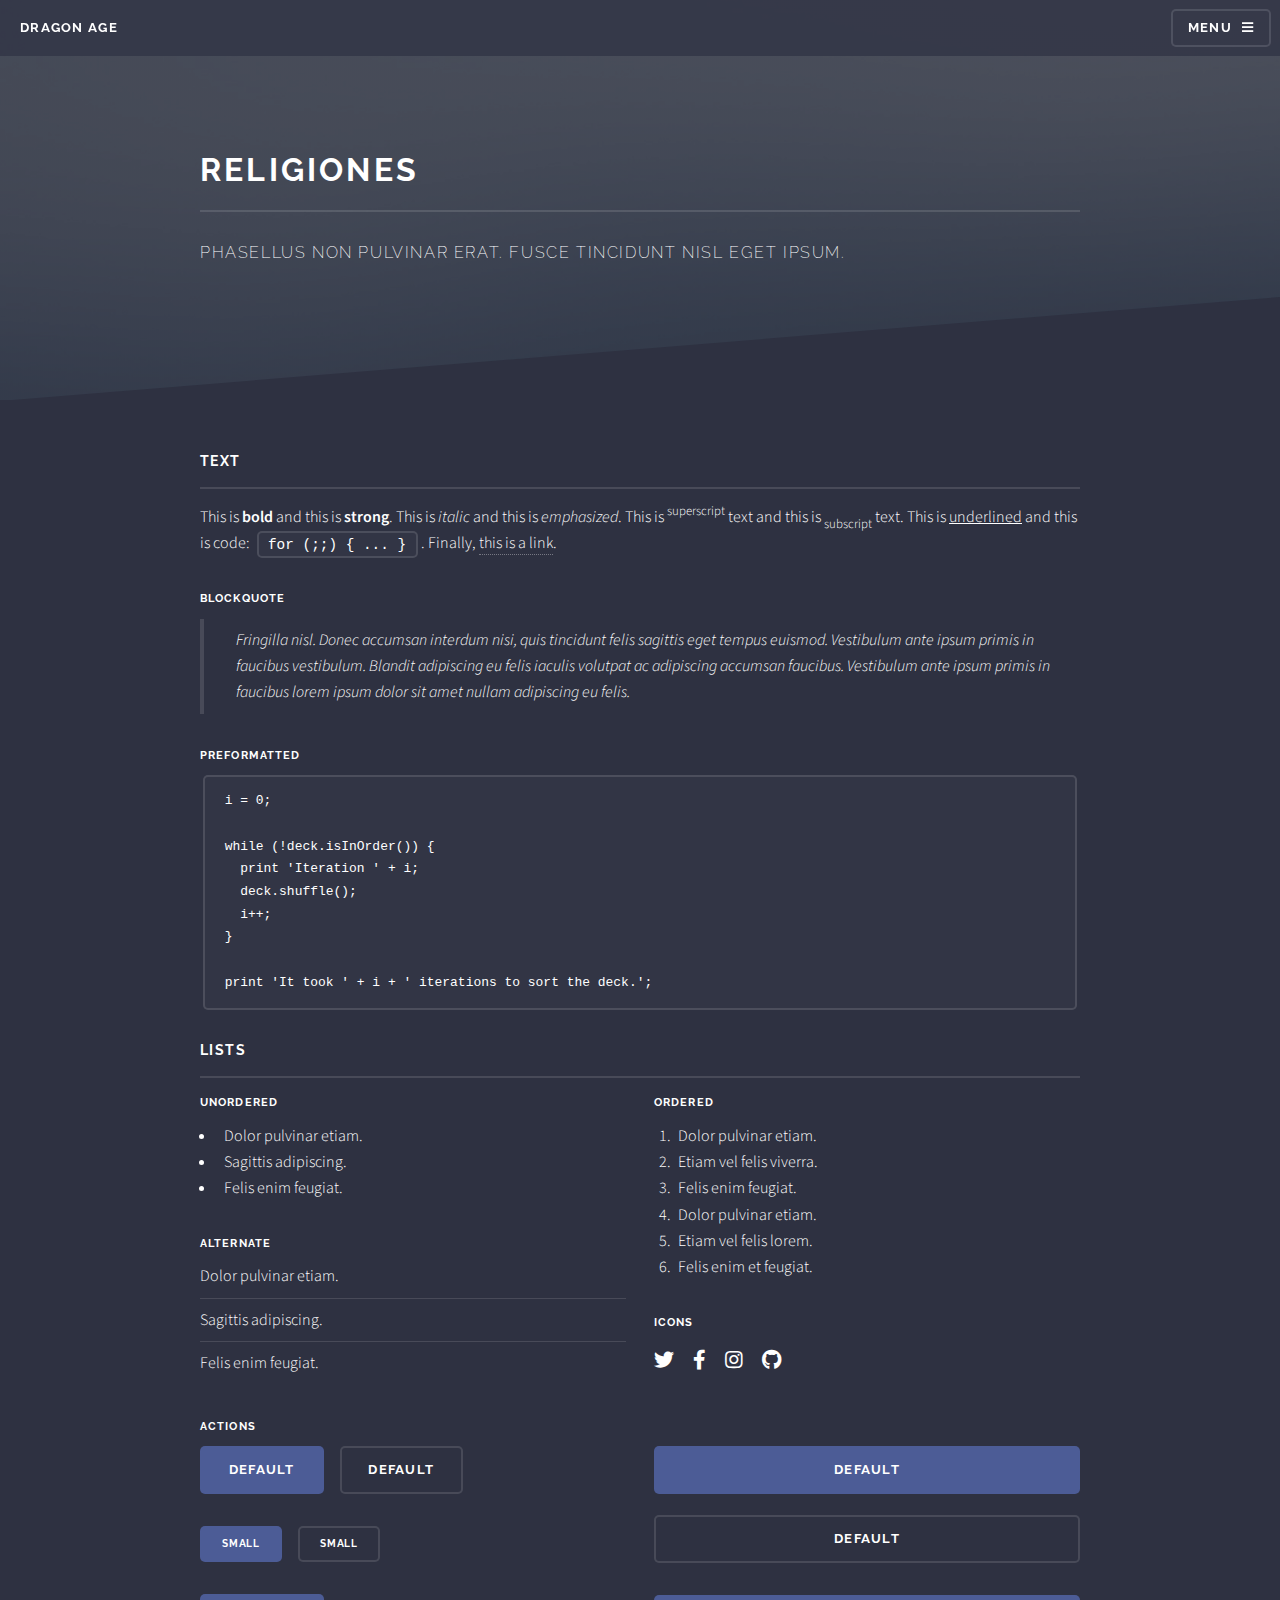
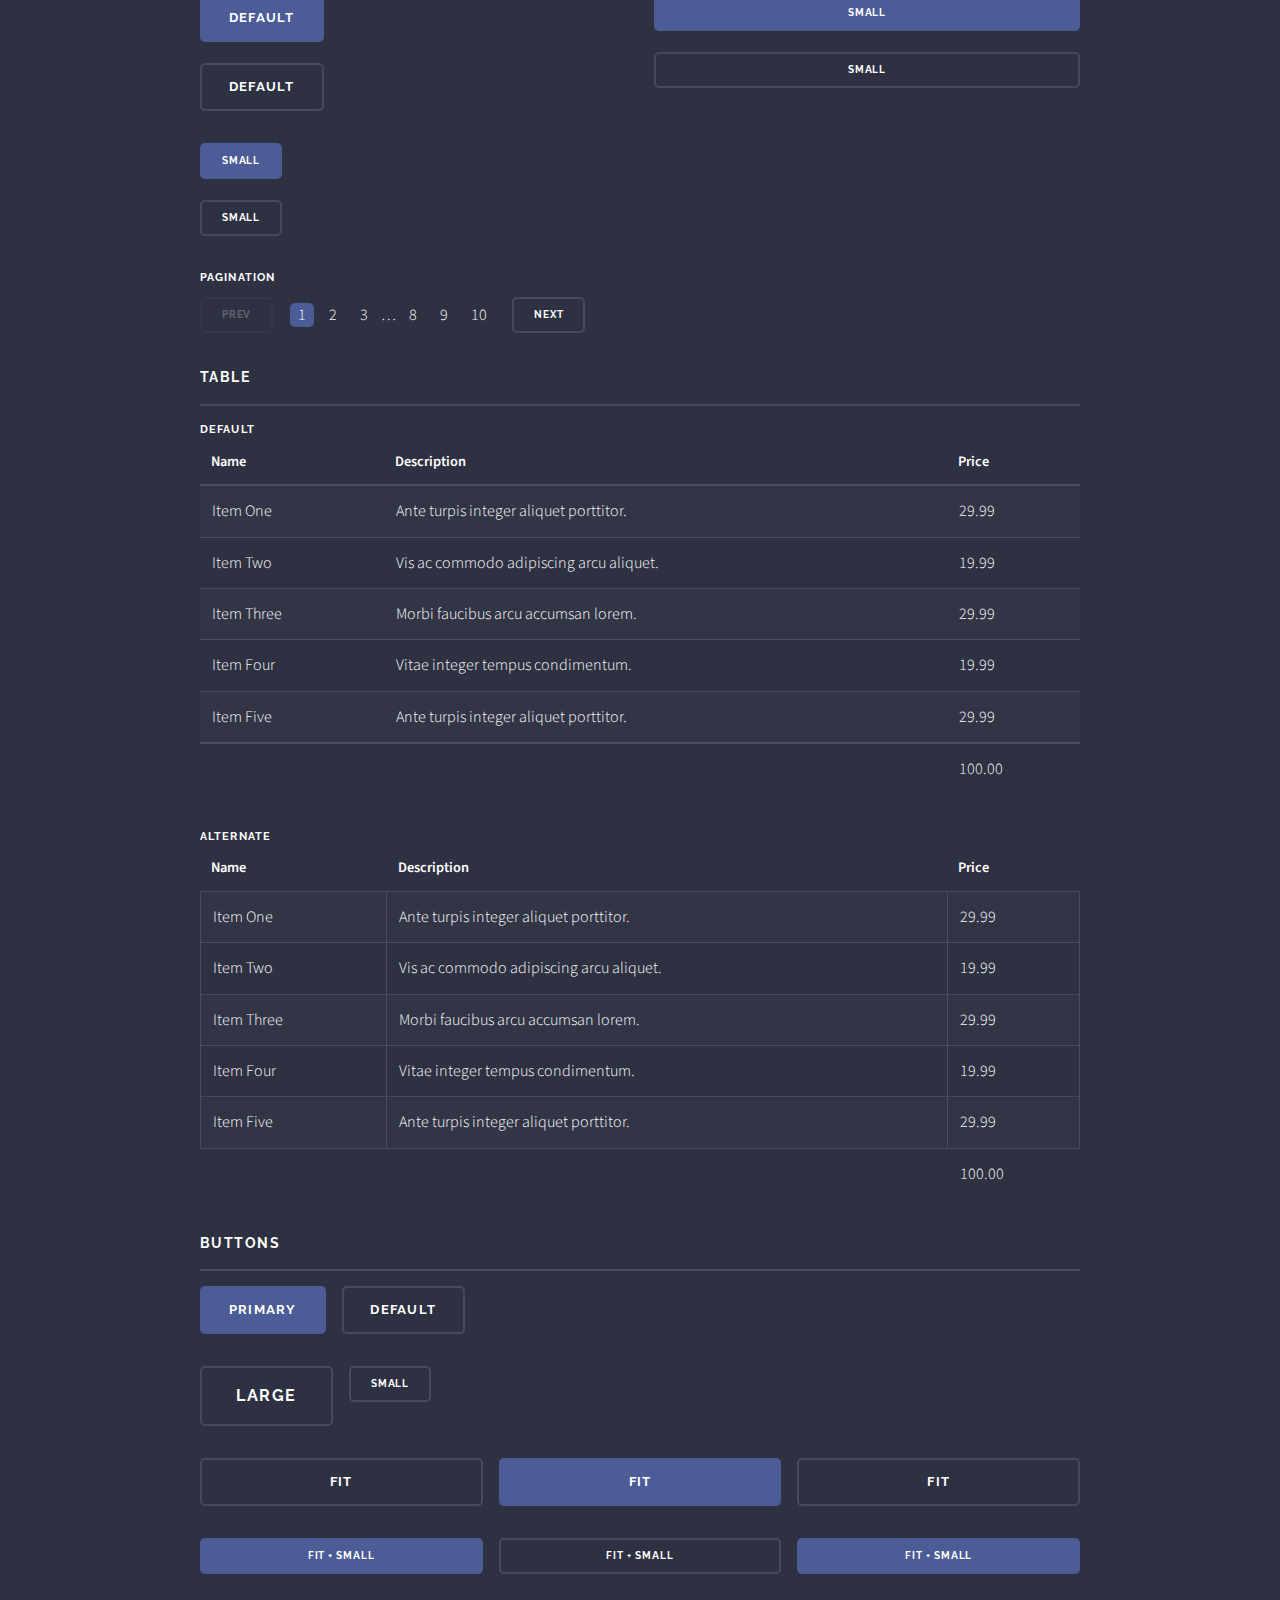
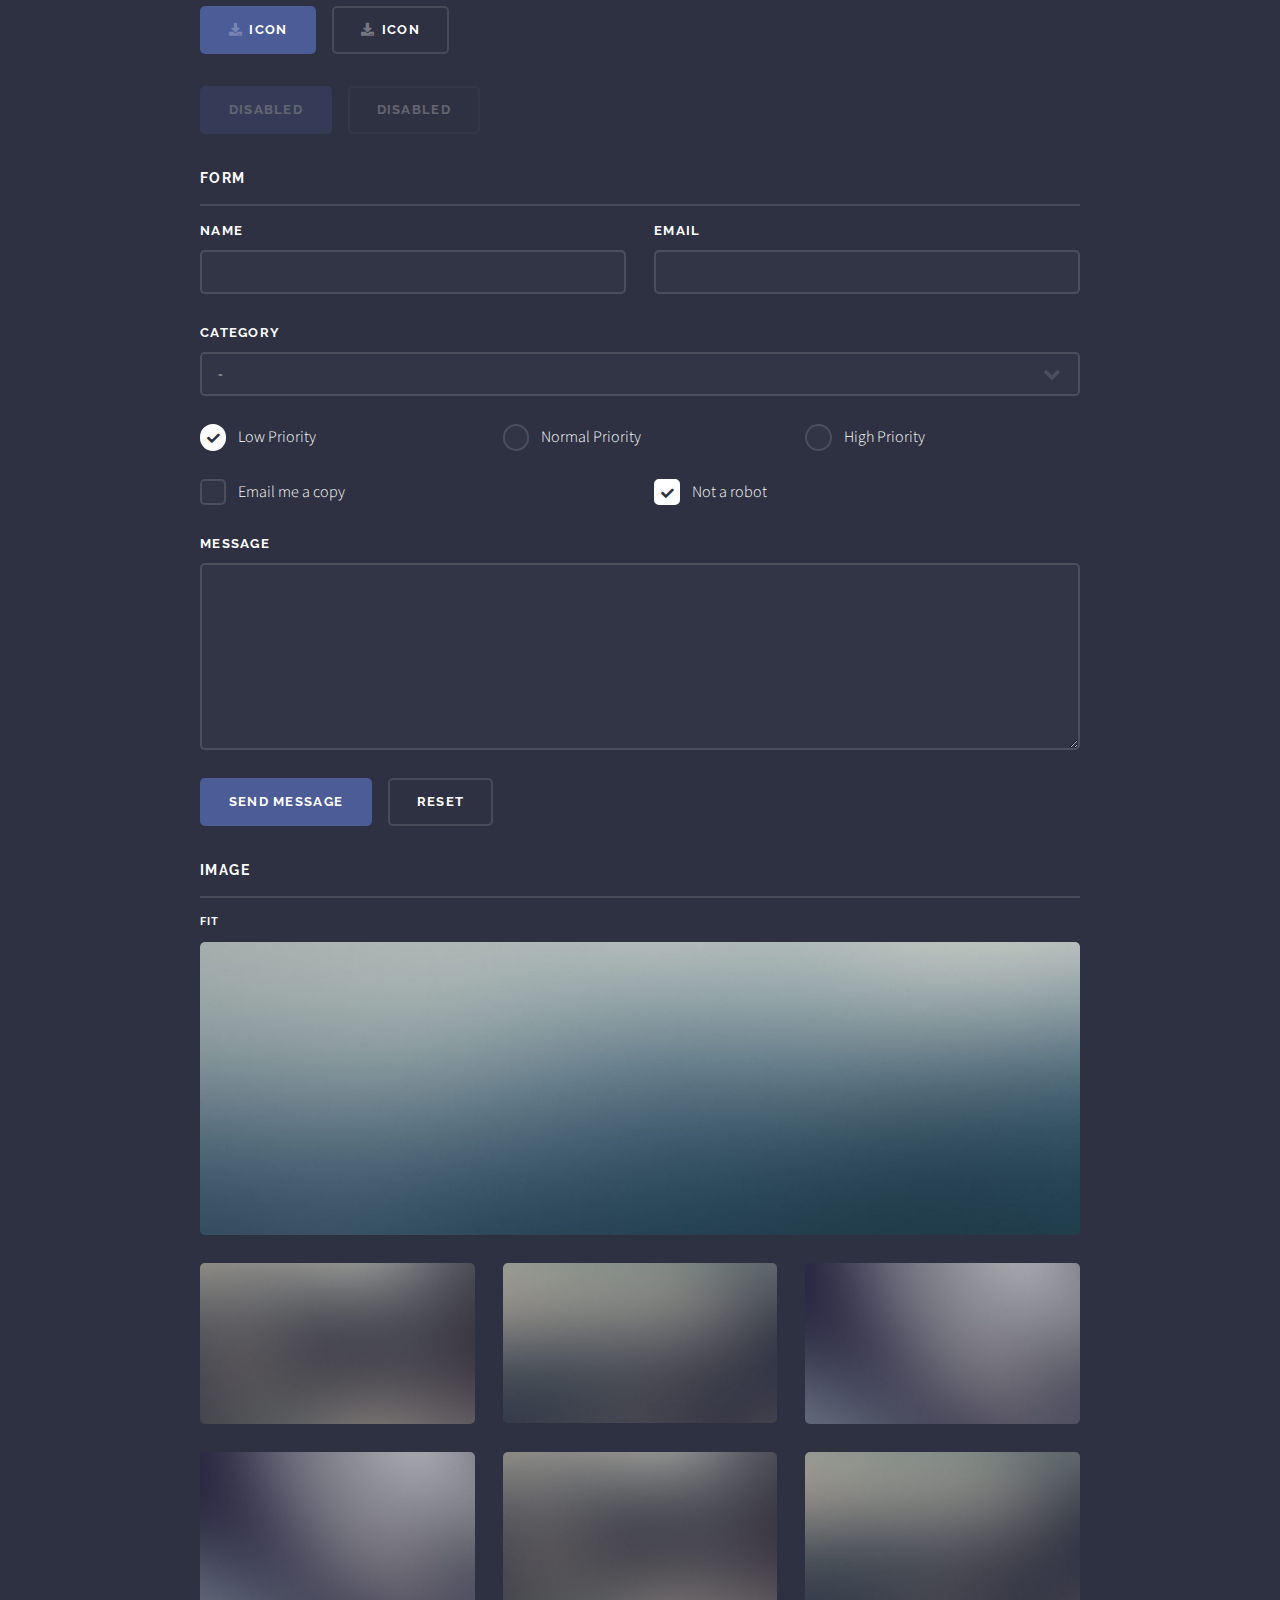
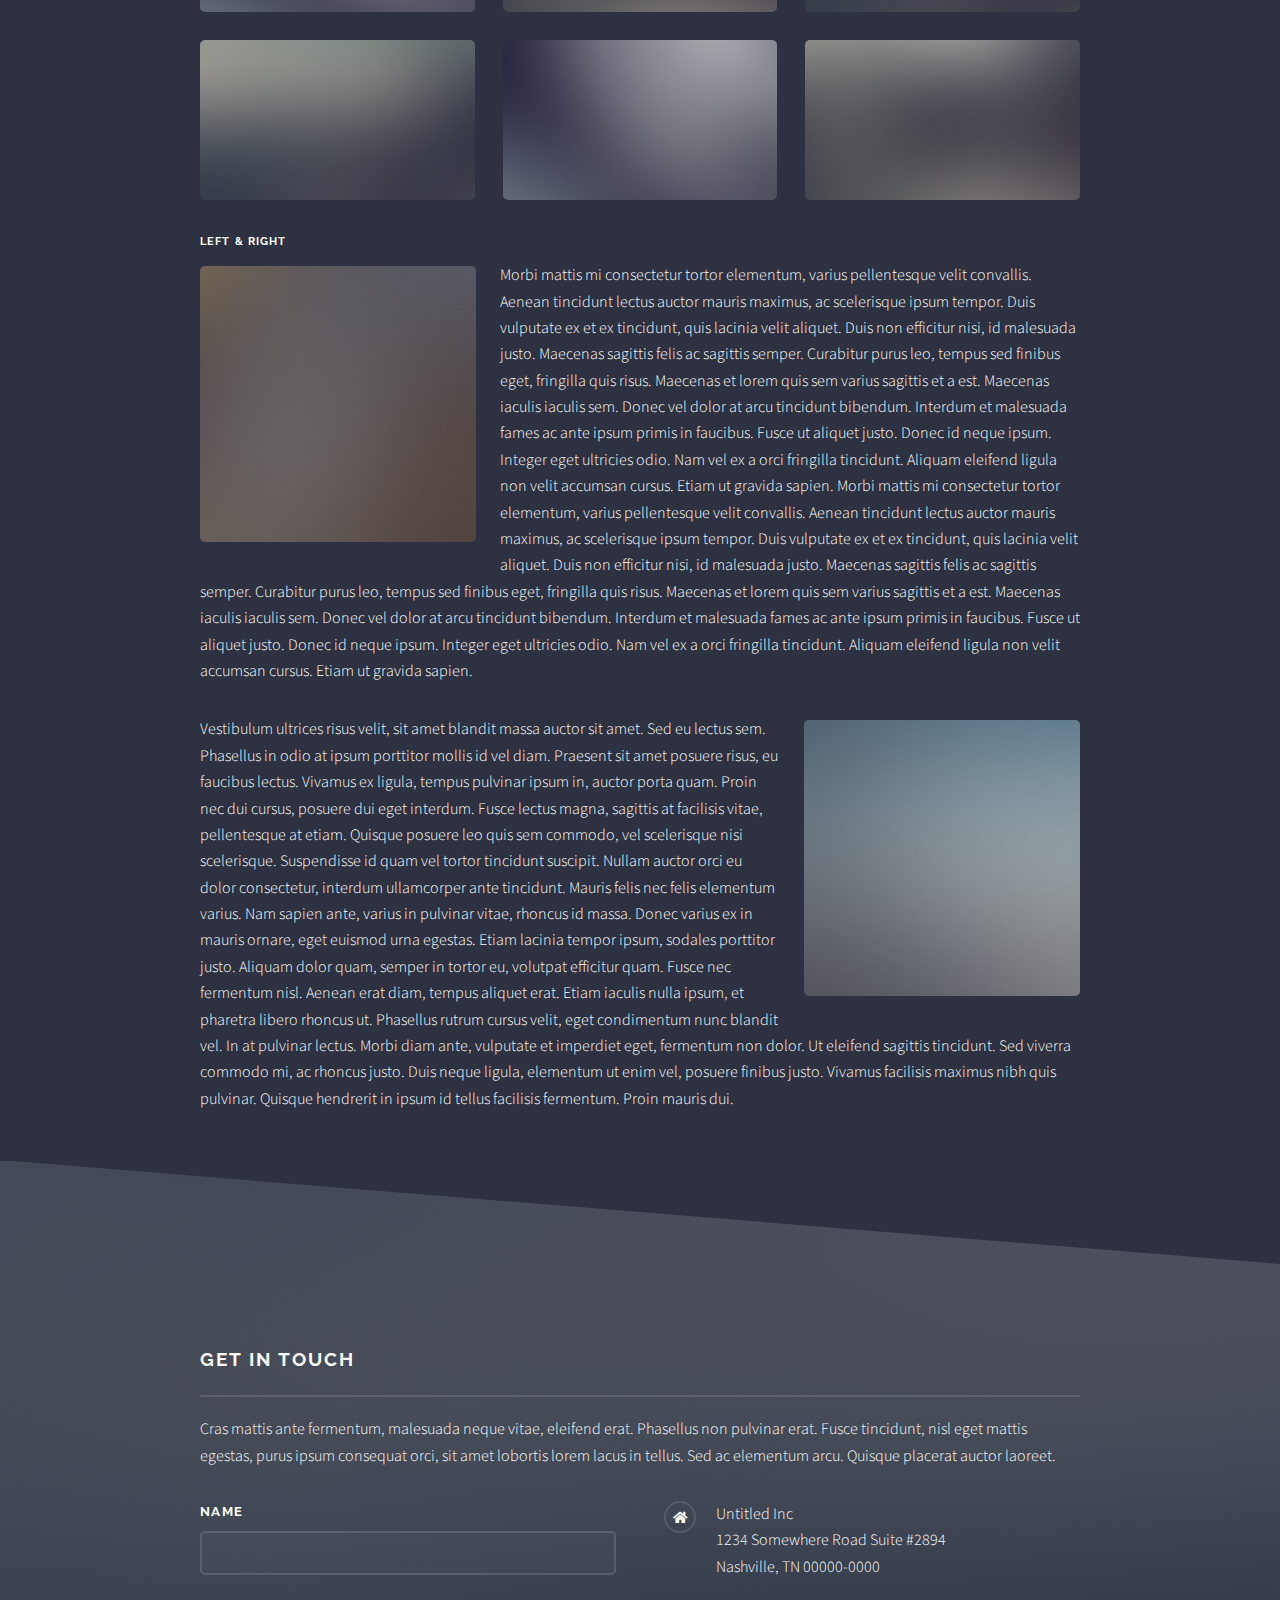
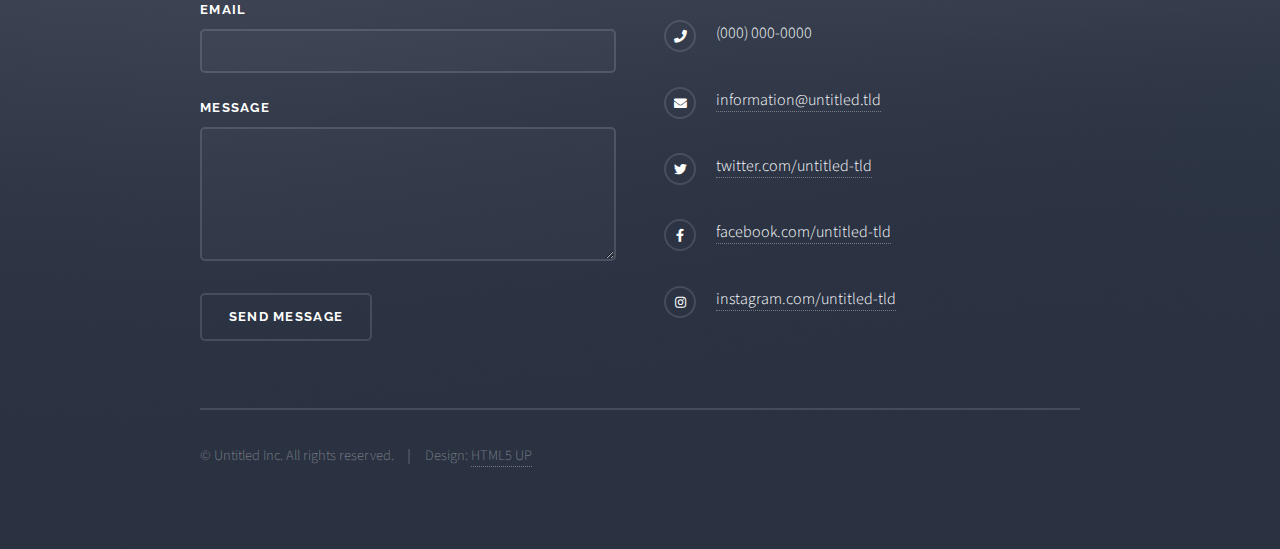
<file: dragon_age/religiones.html>
<!DOCTYPE HTML>
<!--
	Solid State by HTML5 UP
	html5up.net | @ajlkn
	Free for personal and commercial use under the CCA 3.0 license (html5up.net/license)
-->
<html>
	<head>
		<title>Personajes</title>
		<meta charset="utf-8" />
		<meta name="viewport" content="width=device-width, initial-scale=1, user-scalable=no" />
		<link rel="stylesheet" href="assets/css/main.css" />
		<noscript><link rel="stylesheet" href="assets/css/noscript.css" /></noscript>
	</head>
	<body class="is-preload">

		<!-- Page Wrapper -->
			<div id="page-wrapper">

				<!-- Header -->
					<header id="header">
						<h1><a href="index.html">Dragon Age</a></h1>
						<nav>
							<a href="#menu">Menu</a>
						</nav>
					</header>

				<!-- Menu -->
					<nav id="menu">
						<div class="inner">
							<h2>Menu</h2>
							<ul class="links">
								<li><a href="index.html">Dragon Age</a></li>
								<li><a href="lugares.html">Lugares</a></li>
								<li><a href="personajes.html">Personajes</a></li>
								<li><a href="darkspawn.html">Darkspawn</a></li>
								<li><a href="religiones.html">Religiones</a></li>
							</ul>
							<a href="#" class="close">Close</a>
						</div>
					</nav>

				<!-- Wrapper -->
					<section id="wrapper">
						<header>
							<div class="inner">
								<h2>Religiones</h2>
								<p>Phasellus non pulvinar erat. Fusce tincidunt nisl eget ipsum.</p>
							</div>
						</header>

						<!-- Content -->
							<div class="wrapper">
								<div class="inner">

									<section>
										<h3 class="major">Text</h3>
										<p>This is <b>bold</b> and this is <strong>strong</strong>. This is <i>italic</i> and this is <em>emphasized</em>.
										This is <sup>superscript</sup> text and this is <sub>subscript</sub> text.
										This is <u>underlined</u> and this is code: <code>for (;;) { ... }</code>. Finally, <a href="#">this is a link</a>.</p>
										<h4>Blockquote</h4>
										<blockquote>Fringilla nisl. Donec accumsan interdum nisi, quis tincidunt felis sagittis eget tempus euismod. Vestibulum ante ipsum primis in faucibus vestibulum. Blandit adipiscing eu felis iaculis volutpat ac adipiscing accumsan faucibus. Vestibulum ante ipsum primis in faucibus lorem ipsum dolor sit amet nullam adipiscing eu felis.</blockquote>
										<h4>Preformatted</h4>
										<pre><code>i = 0;

while (!deck.isInOrder()) {
  print 'Iteration ' + i;
  deck.shuffle();
  i++;
}

print 'It took ' + i + ' iterations to sort the deck.';</code></pre>
									</section>

									<section>
										<h3 class="major">Lists</h3>
										<div class="row">
											<div class="col-6 col-12-medium">
												<h4>Unordered</h4>
												<ul>
													<li>Dolor pulvinar etiam.</li>
													<li>Sagittis adipiscing.</li>
													<li>Felis enim feugiat.</li>
												</ul>
												<h4>Alternate</h4>
												<ul class="alt">
													<li>Dolor pulvinar etiam.</li>
													<li>Sagittis adipiscing.</li>
													<li>Felis enim feugiat.</li>
												</ul>
											</div>
											<div class="col-6 col-12-medium">
												<h4>Ordered</h4>
												<ol>
													<li>Dolor pulvinar etiam.</li>
													<li>Etiam vel felis viverra.</li>
													<li>Felis enim feugiat.</li>
													<li>Dolor pulvinar etiam.</li>
													<li>Etiam vel felis lorem.</li>
													<li>Felis enim et feugiat.</li>
												</ol>
												<h4>Icons</h4>
												<ul class="icons">
													<li><a href="#" class="icon brands fa-twitter"><span class="label">Twitter</span></a></li>
													<li><a href="#" class="icon brands fa-facebook-f"><span class="label">Facebook</span></a></li>
													<li><a href="#" class="icon brands fa-instagram"><span class="label">Instagram</span></a></li>
													<li><a href="#" class="icon brands fa-github"><span class="label">Github</span></a></li>
												</ul>
											</div>
										</div>
										<h4>Actions</h4>
										<div class="row">
											<div class="col-6 col-12-medium">
												<ul class="actions">
													<li><a href="#" class="button primary">Default</a></li>
													<li><a href="#" class="button">Default</a></li>
												</ul>
												<ul class="actions small">
													<li><a href="#" class="button primary small">Small</a></li>
													<li><a href="#" class="button small">Small</a></li>
												</ul>
												<ul class="actions stacked">
													<li><a href="#" class="button primary">Default</a></li>
													<li><a href="#" class="button">Default</a></li>
												</ul>
												<ul class="actions stacked small">
													<li><a href="#" class="button primary small">Small</a></li>
													<li><a href="#" class="button small">Small</a></li>
												</ul>
											</div>
											<div class="col-6 col-12-medium">
												<ul class="actions stacked">
													<li><a href="#" class="button primary fit">Default</a></li>
													<li><a href="#" class="button fit">Default</a></li>
												</ul>
												<ul class="actions stacked small">
													<li><a href="#" class="button primary small fit">Small</a></li>
													<li><a href="#" class="button small fit">Small</a></li>
												</ul>
											</div>
										</div>
										<h4>Pagination</h4>
										<ul class="pagination">
											<li><span class="button small disabled">Prev</span></li>
											<li><a href="#" class="page active">1</a></li>
											<li><a href="#" class="page">2</a></li>
											<li><a href="#" class="page">3</a></li>
											<li><span>&hellip;</span></li>
											<li><a href="#" class="page">8</a></li>
											<li><a href="#" class="page">9</a></li>
											<li><a href="#" class="page">10</a></li>
											<li><a href="#" class="button small">Next</a></li>
										</ul>
									</section>

									<section>
										<h3 class="major">Table</h3>
										<h4>Default</h4>
										<div class="table-wrapper">
											<table>
												<thead>
													<tr>
														<th>Name</th>
														<th>Description</th>
														<th>Price</th>
													</tr>
												</thead>
												<tbody>
													<tr>
														<td>Item One</td>
														<td>Ante turpis integer aliquet porttitor.</td>
														<td>29.99</td>
													</tr>
													<tr>
														<td>Item Two</td>
														<td>Vis ac commodo adipiscing arcu aliquet.</td>
														<td>19.99</td>
													</tr>
													<tr>
														<td>Item Three</td>
														<td> Morbi faucibus arcu accumsan lorem.</td>
														<td>29.99</td>
													</tr>
													<tr>
														<td>Item Four</td>
														<td>Vitae integer tempus condimentum.</td>
														<td>19.99</td>
													</tr>
													<tr>
														<td>Item Five</td>
														<td>Ante turpis integer aliquet porttitor.</td>
														<td>29.99</td>
													</tr>
												</tbody>
												<tfoot>
													<tr>
														<td colspan="2"></td>
														<td>100.00</td>
													</tr>
												</tfoot>
											</table>
										</div>

										<h4>Alternate</h4>
										<div class="table-wrapper">
											<table class="alt">
												<thead>
													<tr>
														<th>Name</th>
														<th>Description</th>
														<th>Price</th>
													</tr>
												</thead>
												<tbody>
													<tr>
														<td>Item One</td>
														<td>Ante turpis integer aliquet porttitor.</td>
														<td>29.99</td>
													</tr>
													<tr>
														<td>Item Two</td>
														<td>Vis ac commodo adipiscing arcu aliquet.</td>
														<td>19.99</td>
													</tr>
													<tr>
														<td>Item Three</td>
														<td> Morbi faucibus arcu accumsan lorem.</td>
														<td>29.99</td>
													</tr>
													<tr>
														<td>Item Four</td>
														<td>Vitae integer tempus condimentum.</td>
														<td>19.99</td>
													</tr>
													<tr>
														<td>Item Five</td>
														<td>Ante turpis integer aliquet porttitor.</td>
														<td>29.99</td>
													</tr>
												</tbody>
												<tfoot>
													<tr>
														<td colspan="2"></td>
														<td>100.00</td>
													</tr>
												</tfoot>
											</table>
										</div>
									</section>

									<section>
										<h3 class="major">Buttons</h3>
										<ul class="actions">
											<li><a href="#" class="button primary">Primary</a></li>
											<li><a href="#" class="button">Default</a></li>
										</ul>
										<ul class="actions">
											<li><a href="#" class="button large">Large</a></li>
											<li><a href="#" class="button small">Small</a></li>
										</ul>
										<ul class="actions fit">
											<li><a href="#" class="button fit">Fit</a></li>
											<li><a href="#" class="button primary fit">Fit</a></li>
											<li><a href="#" class="button fit">Fit</a></li>
										</ul>
										<ul class="actions fit small">
											<li><a href="#" class="button primary fit small">Fit + Small</a></li>
											<li><a href="#" class="button fit small">Fit + Small</a></li>
											<li><a href="#" class="button primary fit small">Fit + Small</a></li>
										</ul>
										<ul class="actions">
											<li><a href="#" class="button primary icon solid fa-download">Icon</a></li>
											<li><a href="#" class="button icon solid fa-download">Icon</a></li>
										</ul>
										<ul class="actions">
											<li><span class="button primary disabled">Disabled</span></li>
											<li><span class="button disabled">Disabled</span></li>
										</ul>
									</section>

									<section>
										<h3 class="major">Form</h3>
										<form method="post" action="#">
											<div class="row gtr-uniform">
												<div class="col-6 col-12-xsmall">
													<label for="demo-name">Name</label>
													<input type="text" name="demo-name" id="demo-name" value="" />
												</div>
												<div class="col-6 col-12-xsmall">
													<label for="demo-email">Email</label>
													<input type="email" name="demo-email" id="demo-email" value="" />
												</div>
												<div class="col-12">
													<label for="demo-category">Category</label>
													<select name="demo-category" id="demo-category">
														<option value="">-</option>
														<option value="1">Manufacturing</option>
														<option value="1">Shipping</option>
														<option value="1">Administration</option>
														<option value="1">Human Resources</option>
													</select>
												</div>
												<div class="col-4 col-12-small">
													<input type="radio" id="demo-priority-low" name="demo-priority" checked>
													<label for="demo-priority-low">Low Priority</label>
												</div>
												<div class="col-4 col-12-small">
													<input type="radio" id="demo-priority-normal" name="demo-priority">
													<label for="demo-priority-normal">Normal Priority</label>
												</div>
												<div class="col-4 col-12-small">
													<input type="radio" id="demo-priority-high" name="demo-priority">
													<label for="demo-priority-high">High Priority</label>
												</div>
												<div class="col-6 col-12-small">
													<input type="checkbox" id="demo-copy" name="demo-copy">
													<label for="demo-copy">Email me a copy</label>
												</div>
												<div class="col-6 col-12-small">
													<input type="checkbox" id="demo-human" name="demo-human" checked>
													<label for="demo-human">Not a robot</label>
												</div>
												<div class="col-12">
													<label for="demo-message">Message</label>
													<textarea name="demo-message" id="demo-message" rows="6"></textarea>
												</div>
												<div class="col-12">
													<ul class="actions">
														<li><input type="submit" value="Send Message" class="primary" /></li>
														<li><input type="reset" value="Reset" /></li>
													</ul>
												</div>
											</div>
										</form>
									</section>

									<section>
										<h3 class="major">Image</h3>
										<h4>Fit</h4>
										<div class="box alt">
											<div class="row gtr-uniform">
												<div class="col-12"><span class="image fit"><img src="images/pic08.jpg" alt="" /></span></div>
												<div class="col-4"><span class="image fit"><img src="images/pic05.jpg" alt="" /></span></div>
												<div class="col-4"><span class="image fit"><img src="images/pic06.jpg" alt="" /></span></div>
												<div class="col-4"><span class="image fit"><img src="images/pic07.jpg" alt="" /></span></div>
												<div class="col-4"><span class="image fit"><img src="images/pic07.jpg" alt="" /></span></div>
												<div class="col-4"><span class="image fit"><img src="images/pic05.jpg" alt="" /></span></div>
												<div class="col-4"><span class="image fit"><img src="images/pic06.jpg" alt="" /></span></div>
												<div class="col-4"><span class="image fit"><img src="images/pic06.jpg" alt="" /></span></div>
												<div class="col-4"><span class="image fit"><img src="images/pic07.jpg" alt="" /></span></div>
												<div class="col-4"><span class="image fit"><img src="images/pic05.jpg" alt="" /></span></div>
											</div>
										</div>
										<h4>Left &amp; Right</h4>
										<p><span class="image left"><img src="images/pic01.jpg" alt="" /></span>Morbi mattis mi consectetur tortor elementum, varius pellentesque velit convallis. Aenean tincidunt lectus auctor mauris maximus, ac scelerisque ipsum tempor. Duis vulputate ex et ex tincidunt, quis lacinia velit aliquet. Duis non efficitur nisi, id malesuada justo. Maecenas sagittis felis ac sagittis semper. Curabitur purus leo, tempus sed finibus eget, fringilla quis risus. Maecenas et lorem quis sem varius sagittis et a est. Maecenas iaculis iaculis sem. Donec vel dolor at arcu tincidunt bibendum. Interdum et malesuada fames ac ante ipsum primis in faucibus. Fusce ut aliquet justo. Donec id neque ipsum. Integer eget ultricies odio. Nam vel ex a orci fringilla tincidunt. Aliquam eleifend ligula non velit accumsan cursus. Etiam ut gravida sapien. Morbi mattis mi consectetur tortor elementum, varius pellentesque velit convallis. Aenean tincidunt lectus auctor mauris maximus, ac scelerisque ipsum tempor. Duis vulputate ex et ex tincidunt, quis lacinia velit aliquet. Duis non efficitur nisi, id malesuada justo. Maecenas sagittis felis ac sagittis semper. Curabitur purus leo, tempus sed finibus eget, fringilla quis risus. Maecenas et lorem quis sem varius sagittis et a est. Maecenas iaculis iaculis sem. Donec vel dolor at arcu tincidunt bibendum. Interdum et malesuada fames ac ante ipsum primis in faucibus. Fusce ut aliquet justo. Donec id neque ipsum. Integer eget ultricies odio. Nam vel ex a orci fringilla tincidunt. Aliquam eleifend ligula non velit accumsan cursus. Etiam ut gravida sapien.</p>
										<p><span class="image right"><img src="images/pic02.jpg" alt="" /></span>Vestibulum ultrices risus velit, sit amet blandit massa auctor sit amet. Sed eu lectus sem. Phasellus in odio at ipsum porttitor mollis id vel diam. Praesent sit amet posuere risus, eu faucibus lectus. Vivamus ex ligula, tempus pulvinar ipsum in, auctor porta quam. Proin nec dui cursus, posuere dui eget interdum. Fusce lectus magna, sagittis at facilisis vitae, pellentesque at etiam. Quisque posuere leo quis sem commodo, vel scelerisque nisi scelerisque. Suspendisse id quam vel tortor tincidunt suscipit. Nullam auctor orci eu dolor consectetur, interdum ullamcorper ante tincidunt. Mauris felis nec felis elementum varius. Nam sapien ante, varius in pulvinar vitae, rhoncus id massa. Donec varius ex in mauris ornare, eget euismod urna egestas. Etiam lacinia tempor ipsum, sodales porttitor justo. Aliquam dolor quam, semper in tortor eu, volutpat efficitur quam. Fusce nec fermentum nisl. Aenean erat diam, tempus aliquet erat. Etiam iaculis nulla ipsum, et pharetra libero rhoncus ut. Phasellus rutrum cursus velit, eget condimentum nunc blandit vel. In at pulvinar lectus. Morbi diam ante, vulputate et imperdiet eget, fermentum non dolor. Ut eleifend sagittis tincidunt. Sed viverra commodo mi, ac rhoncus justo. Duis neque ligula, elementum ut enim vel, posuere finibus justo. Vivamus facilisis maximus nibh quis pulvinar. Quisque hendrerit in ipsum id tellus facilisis fermentum. Proin mauris dui.</p>
									</section>

								</div>
							</div>

					</section>

				<!-- Footer -->
					<section id="footer">
						<div class="inner">
							<h2 class="major">Get in touch</h2>
							<p>Cras mattis ante fermentum, malesuada neque vitae, eleifend erat. Phasellus non pulvinar erat. Fusce tincidunt, nisl eget mattis egestas, purus ipsum consequat orci, sit amet lobortis lorem lacus in tellus. Sed ac elementum arcu. Quisque placerat auctor laoreet.</p>
							<form method="post" action="#">
								<div class="fields">
									<div class="field">
										<label for="name">Name</label>
										<input type="text" name="name" id="name" />
									</div>
									<div class="field">
										<label for="email">Email</label>
										<input type="email" name="email" id="email" />
									</div>
									<div class="field">
										<label for="message">Message</label>
										<textarea name="message" id="message" rows="4"></textarea>
									</div>
								</div>
								<ul class="actions">
									<li><input type="submit" value="Send Message" /></li>
								</ul>
							</form>
							<ul class="contact">
								<li class="icon solid fa-home">
									Untitled Inc<br />
									1234 Somewhere Road Suite #2894<br />
									Nashville, TN 00000-0000
								</li>
								<li class="icon solid fa-phone">(000) 000-0000</li>
								<li class="icon solid fa-envelope"><a href="#">information@untitled.tld</a></li>
								<li class="icon brands fa-twitter"><a href="#">twitter.com/untitled-tld</a></li>
								<li class="icon brands fa-facebook-f"><a href="#">facebook.com/untitled-tld</a></li>
								<li class="icon brands fa-instagram"><a href="#">instagram.com/untitled-tld</a></li>
							</ul>
							<ul class="copyright">
								<li>&copy; Untitled Inc. All rights reserved.</li><li>Design: <a href="http://html5up.net">HTML5 UP</a></li>
							</ul>
						</div>
					</section>

			</div>

		<!-- Scripts -->
			<script src="assets/js/jquery.min.js"></script>
			<script src="assets/js/jquery.scrollex.min.js"></script>
			<script src="assets/js/browser.min.js"></script>
			<script src="assets/js/breakpoints.min.js"></script>
			<script src="assets/js/util.js"></script>
			<script src="assets/js/main.js"></script>

	</body>
</html>
</file>
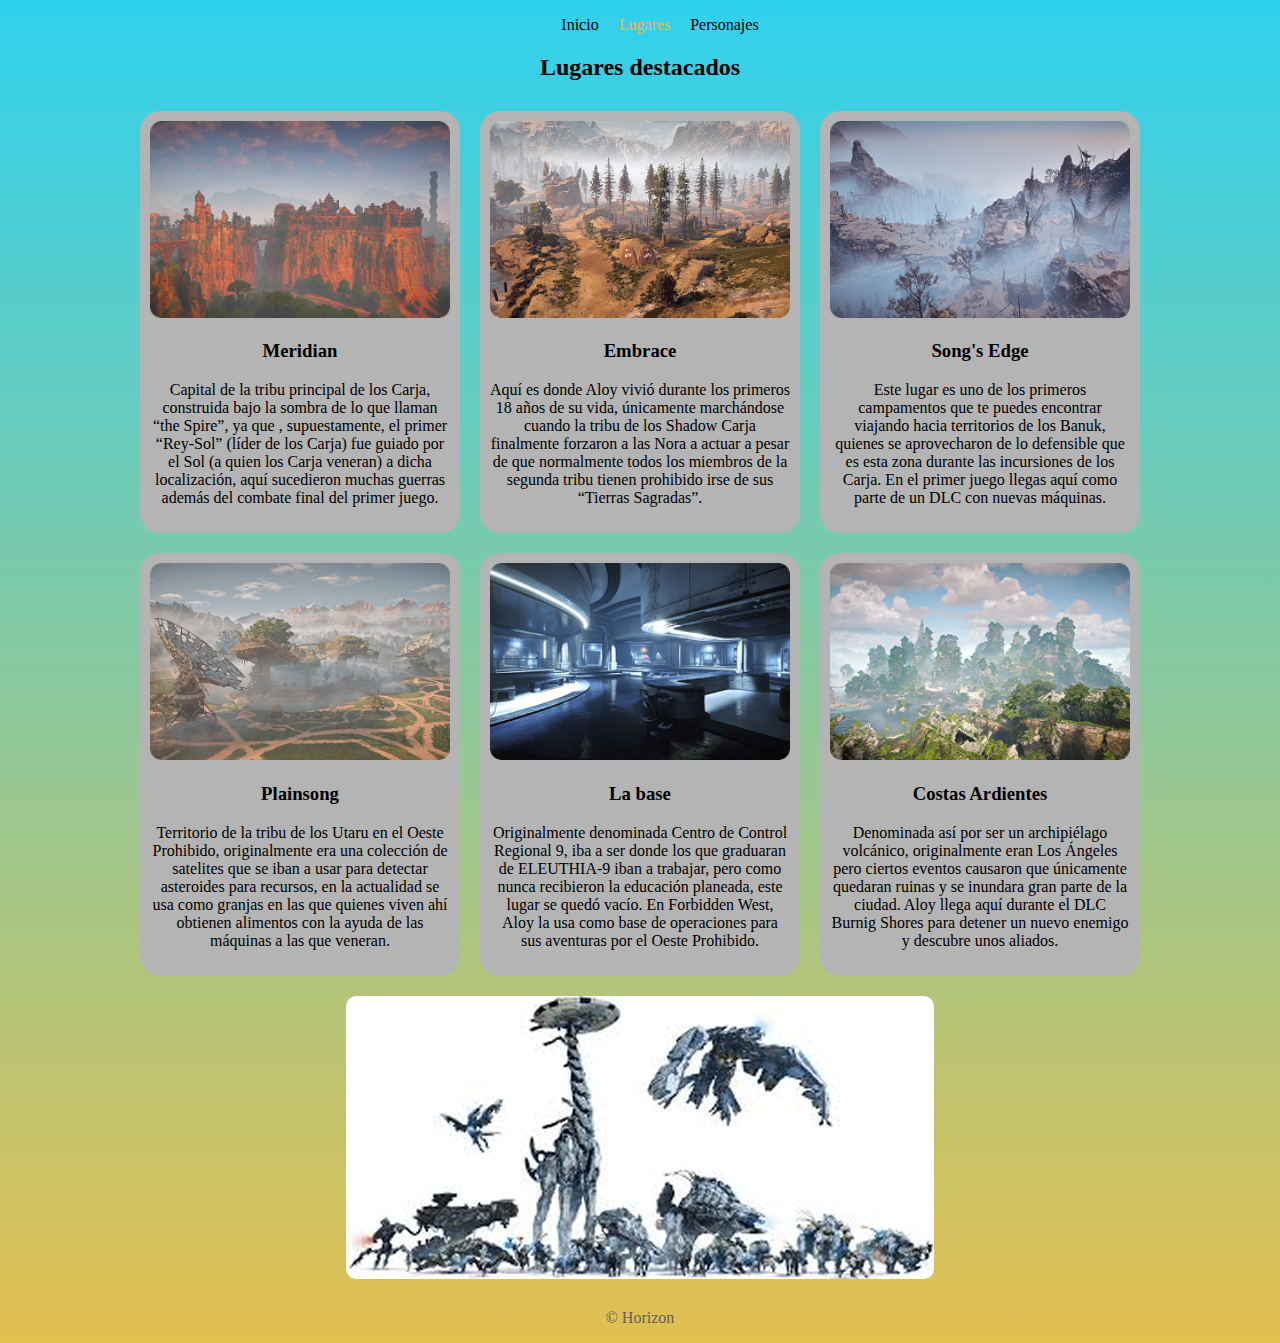
<file: horizon/html/lugares.html>
<!DOCTYPE html>
<html lang="es">
<head>
    <meta charset="UTF-8">
    <meta name="viewport" content="width=device-width, initial-scale=1.0">
    <title>Horizon Saga</title>
    <link rel="stylesheet" href="../style.css">
</head>

<body class="lugares">
    <header>
        <div class="directorios">
            <ul>
                <li><a href="index.html">Inicio</a></li>
                <li><a href="lugares.html" class="destaque">Lugares</a></li>
                <li><a href="personajes.html">Personajes</a></li>
            </ul>
        </div>
    </header>

    <main>
        <h2>Lugares destacados</h2>
        <section class="conjunto">
            <div class="ficha">
                <img src="../img/lugares/meridian.png" alt="Meridian.">
                <h3>Meridian</h3>
                <p>Capital de la tribu principal de los Carja, construida bajo la sombra de lo que llaman “the Spire”, ya que , supuestamente, el primer “Rey-Sol” (líder de los Carja) fue guiado por el Sol (a quien los Carja veneran) a dicha localización, aquí sucedieron muchas guerras además del combate final del primer juego.</p>
            </div>
            <div class="ficha">
                <img src="../img/lugares/embrace.png" alt="Embrace.">
                <h3>Embrace</h3>
                <p>Aquí es donde Aloy vivió durante los primeros 18 años de su vida, únicamente marchándose cuando la tribu de los Shadow Carja finalmente forzaron a las Nora a actuar a pesar de que normalmente todos los miembros de la segunda tribu tienen prohibido irse de sus “Tierras Sagradas”.</p>
            </div>
            <div class="ficha">
                <img src="../img/lugares/song_edge.png" alt="Song's Edge.">
                <h3>Song's Edge</h3>
                <p>Este lugar es uno de los primeros campamentos que te puedes encontrar viajando hacia territorios de los Banuk, quienes se aprovecharon de lo defensible que es esta zona durante las incursiones de los Carja. En el primer juego llegas aquí como parte de un DLC con nuevas máquinas.</p>
            </div>
            <div class="ficha">
                <img src="../img/lugares/plainsong.png" alt="Plainsong.">
                <h3>Plainsong</h3>
                <p>Territorio de la tribu de los Utaru en el Oeste Prohibido, originalmente era una colección de satelites que se iban a usar para detectar asteroides para recursos, en la actualidad se usa como granjas en las que quienes viven ahí obtienen alimentos con la ayuda de las máquinas a las que veneran.</p>
            </div>
            <div class="ficha">
                <img src="../img/lugares/base.png" alt="La base.">
                <h3>La base</h3>
                <p>Originalmente denominada Centro de Control Regional 9, iba a ser donde los que graduaran de ELEUTHIA-9 iban a trabajar, pero como nunca recibieron la educación planeada, este lugar se quedó vacío. En Forbidden West, Aloy la usa como base de operaciones para sus aventuras por el Oeste Prohibido.</p>
            </div>
            <div class="ficha">
                <img src="../img/lugares/burning_shores.png" alt="Burning Shores.">
                <h3>Costas Ardientes</h3>
                <p>Denominada así por ser un archipiélago volcánico, originalmente eran Los Ángeles pero ciertos eventos causaron que únicamente quedaran ruinas y se inundara gran parte de la ciudad. Aloy llega aquí durante el DLC Burnig Shores para detener un nuevo enemigo y descubre unos aliados.</p>
            </div>
        </section>
        <img src="../img/general/machines.png" alt="Un grupo formado por las máquinas de Horizon Zero Dawn.">
    </main>

    <footer>
        <p>&copy; Horizon</p>
    </footer>
</body>
</html>
</file>
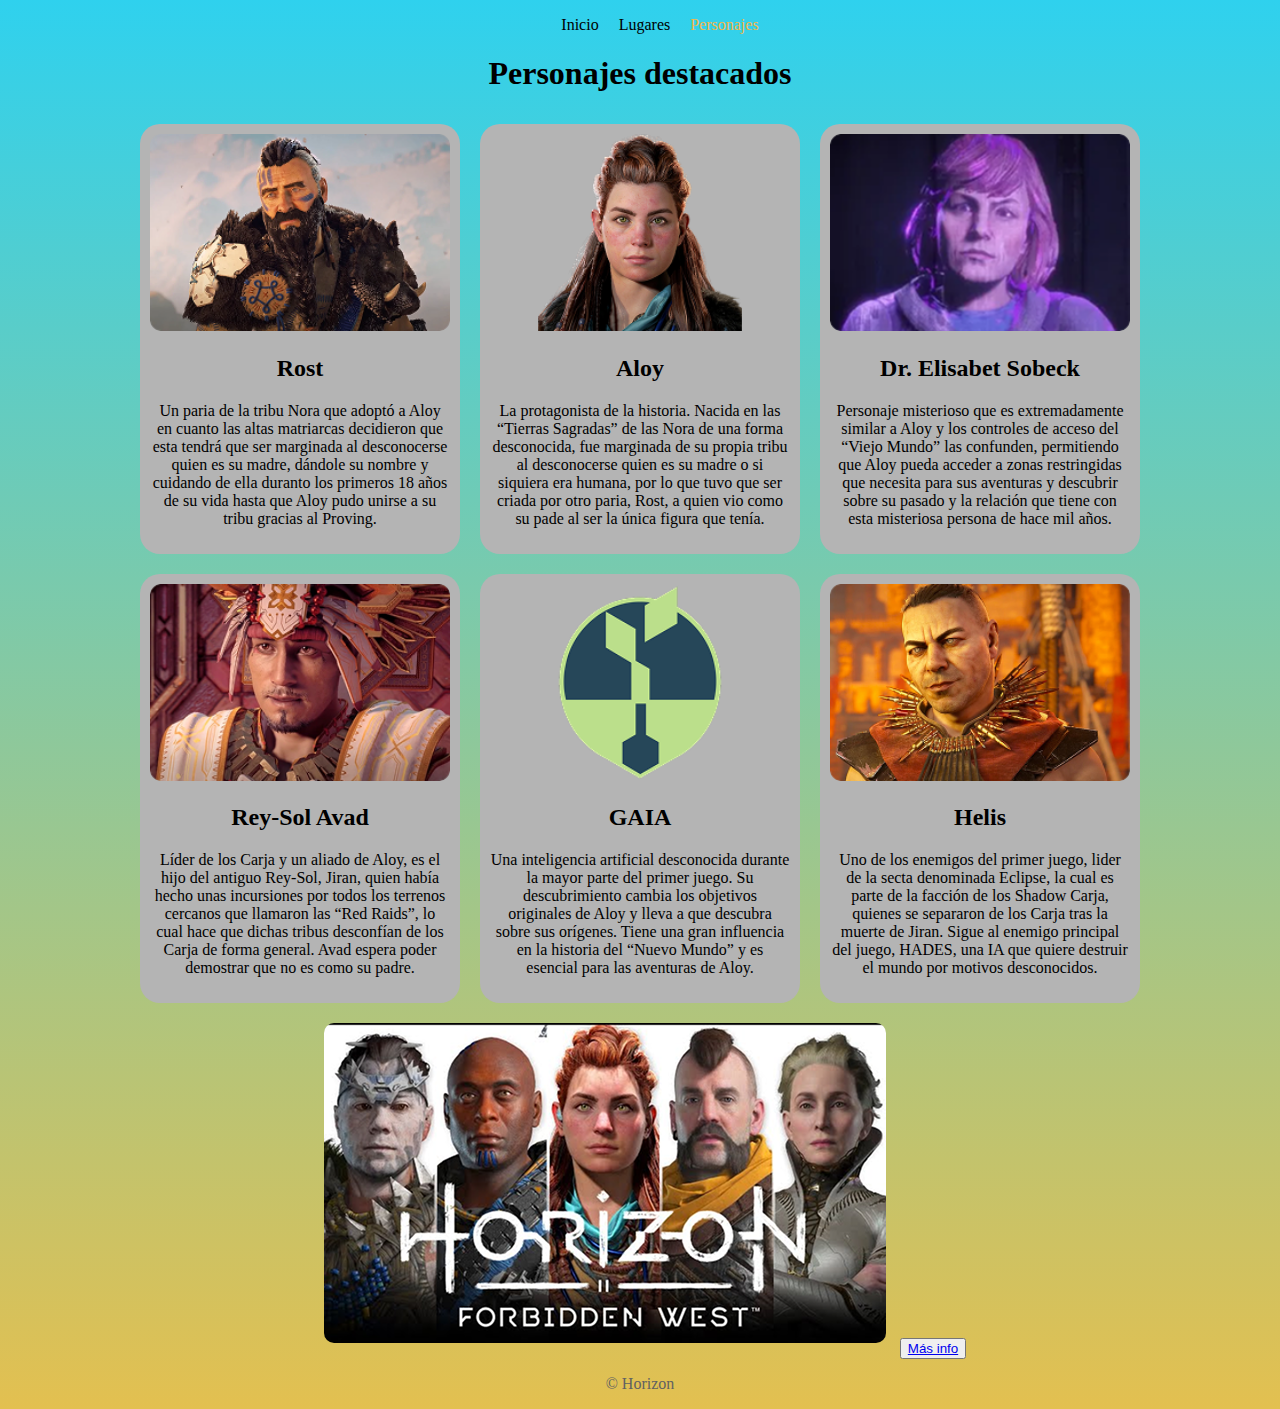
<file: horizon/html/personajes.html>
<!DOCTYPE html>
<html lang="es">
<head>
    <meta charset="UTF-8">
    <meta name="viewport" content="width=device-width, initial-scale=1.0">
    <title>Horizon Saga</title>
    <link rel="stylesheet" href="../style.css">
</head>

<body class="personajes">
    <header>
        <div class="directorios">
            <ul>
                <li><a href="index.html">Inicio</a></li>
                <li><a href="lugares.html">Lugares</a></li>
                <li><a href="personajes.html" class="destaque">Personajes</a></li>
            </ul>
        </div>
    </header>

    <main>
        <h1>Personajes destacados</h2>
        <section class="conjunto">
            <div class="ficha">
                <img src="../img/personajes/rost.png" alt="Rost.">
                <h2>Rost</h2>
                <p>Un paria de la tribu Nora que adoptó a Aloy en cuanto las altas matriarcas decidieron que esta tendrá que ser marginada al desconocerse quien es su madre, dándole su nombre y cuidando de ella duranto los primeros 18 años de su vida hasta que Aloy pudo unirse a su tribu gracias al Proving.</p>
            </div>
            <div class="ficha">
                <img src="../img/personajes/aloy.png" alt="Aloy.">
                <h2>Aloy</h2>
                <p>La protagonista de la historia. Nacida en las “Tierras Sagradas” de las Nora de una forma desconocida, fue marginada de su propia tribu al desconocerse quien es su madre o si siquiera era humana, por lo que tuvo que ser criada por otro paria, Rost, a quien vio como su pade al ser la única figura que tenía.</p>
            </div>
            <div class="ficha">
                <img src="../img/personajes/dr_sobeck.png" alt="Dr. Elisabet Sobeck.">
                <h2>Dr. Elisabet Sobeck</h2>
                <p>Personaje misterioso que es extremadamente similar a Aloy y los controles de acceso del “Viejo Mundo” las confunden, permitiendo que Aloy pueda acceder a zonas restringidas que necesita para sus aventuras y descubrir sobre su pasado y la relación que tiene con esta misteriosa persona de hace mil años.</p>
            </div>
            <div class="ficha">
                <img src="../img/personajes/avad.png" alt="Avad.">
                <h2>Rey-Sol Avad</h2>
                <p>Líder de los Carja y un aliado de Aloy, es el hijo del antiguo Rey-Sol, Jiran, quien había hecho unas incursiones por todos los terrenos cercanos que llamaron las “Red Raids”, lo cual hace que dichas tribus desconfían de los Carja de forma general. Avad espera poder demostrar que no es como su padre.</p>
            </div>
            <div class="ficha">
                <img src="../img/personajes/gaia.png" alt="GAIA.">
                <h2>GAIA</h2>
                <p>Una inteligencia artificial desconocida durante la mayor parte del primer juego. Su descubrimiento cambia los objetivos originales de Aloy y lleva a que descubra sobre sus orígenes. Tiene una gran influencia en la historia del “Nuevo Mundo” y es esencial para las aventuras de Aloy.</p>
            </div>
            <div class="ficha">
                <img src="../img/personajes/helis.png" alt="Helis.">
                <h2>Helis</h2>
                <p>Uno de los enemigos del primer juego, lider de la secta denominada Eclipse, la cual es parte de la facción de los Shadow Carja, quienes se separaron de los Carja tras la muerte de Jiran. Sigue al enemigo principal del juego, HADES, una IA que quiere destruir el mundo por motivos desconocidos.</p>
            </div>
        </section>
        <img src="../img/general/characters.png" alt="Un grupo formado por, de izquierda a derecha, Kotallo, Sylens, Aloy, Erend y Tilda.">
        <button type="button" class="info"><a href="https://www.playstation.com/en-gb/horizon/">Más info</a></button>

    </main>

    <footer>
        <p>&copy; Horizon</p>
    </footer>
</body>
</html>
</file>
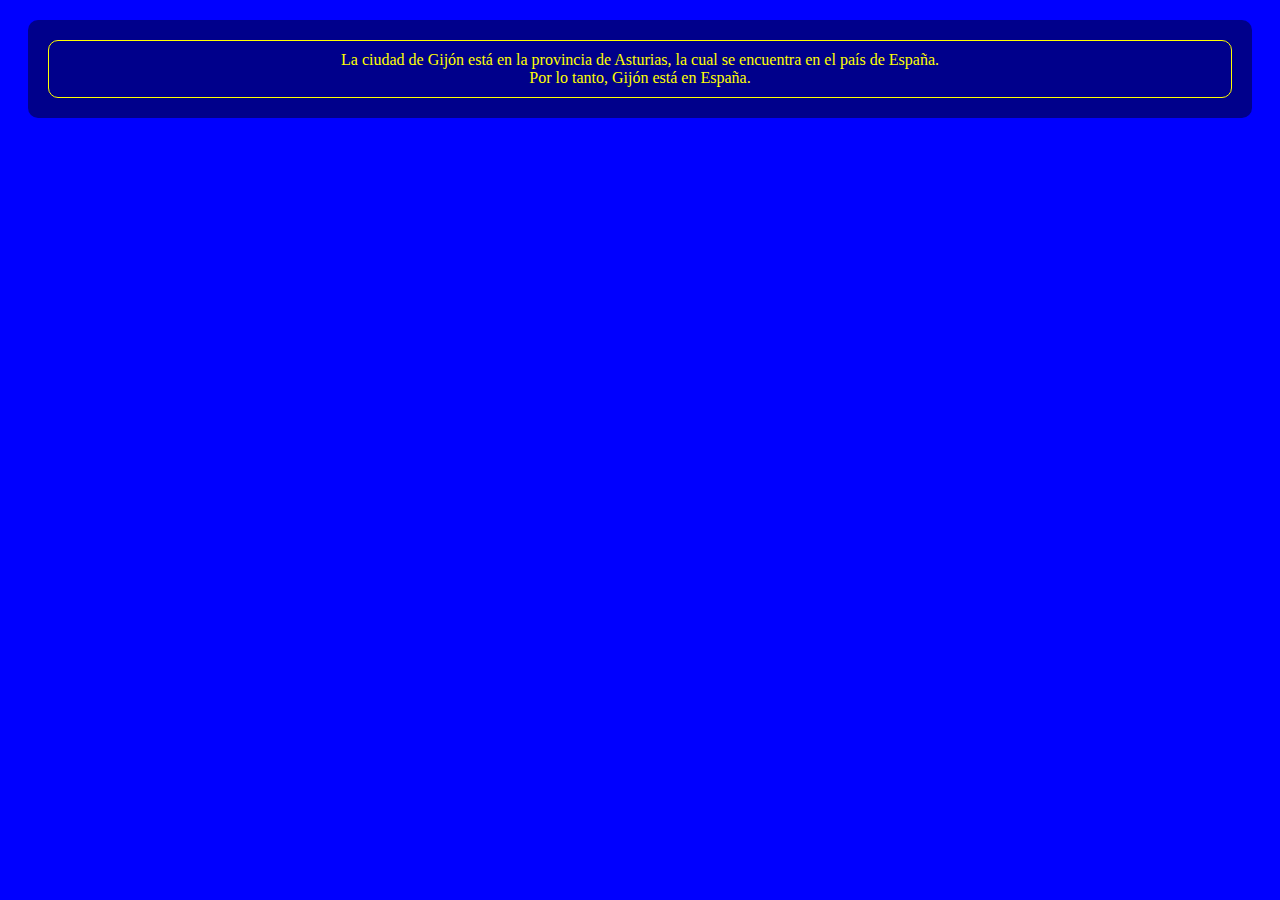
<file: js_pruebas/html/001.html>
<!DOCTYPE html>
<html lang="es">
<head>
    <meta charset="UTF-8">
    <meta name="viewport" content="width=device-width, initial-scale=1.0">
    <title>Prueba de JS en VSC</title>
    <link rel="stylesheet" href="../css/style.css">
</head>

<body>


    <script src="../js/script.js"></script>
</body>
</html>
</file>
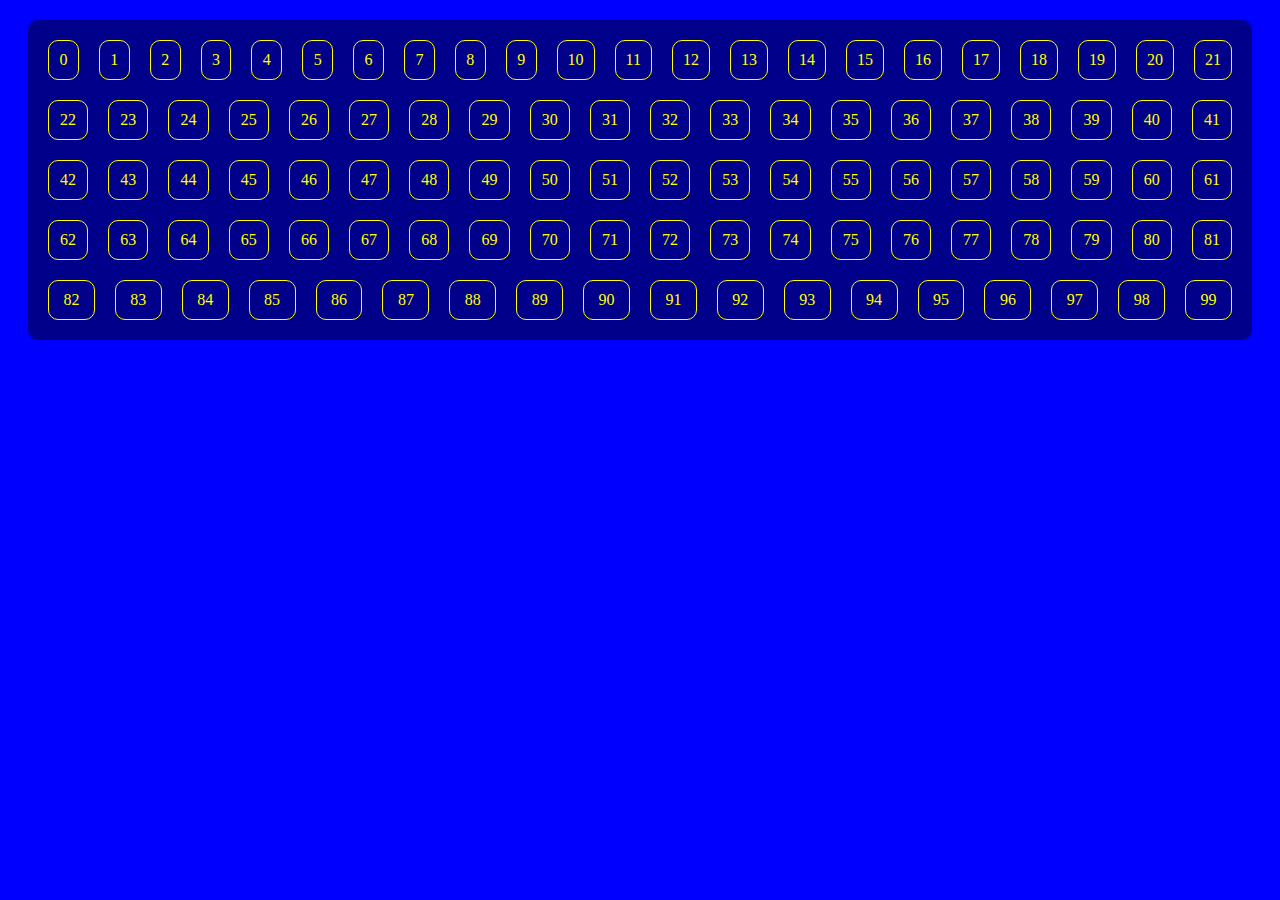
<file: js_pruebas/html/002.html>
<!DOCTYPE html>
<html lang="es">
<head>
    <meta charset="UTF-8">
    <meta name="viewport" content="width=device-width, initial-scale=1.0">
    <title>Prueba de JS en VSC</title>
    <link rel="stylesheet" href="../css/style.css">
</head>

<body>


    <script src="../js/script2.js"></script>
</body>
</html>
</file>
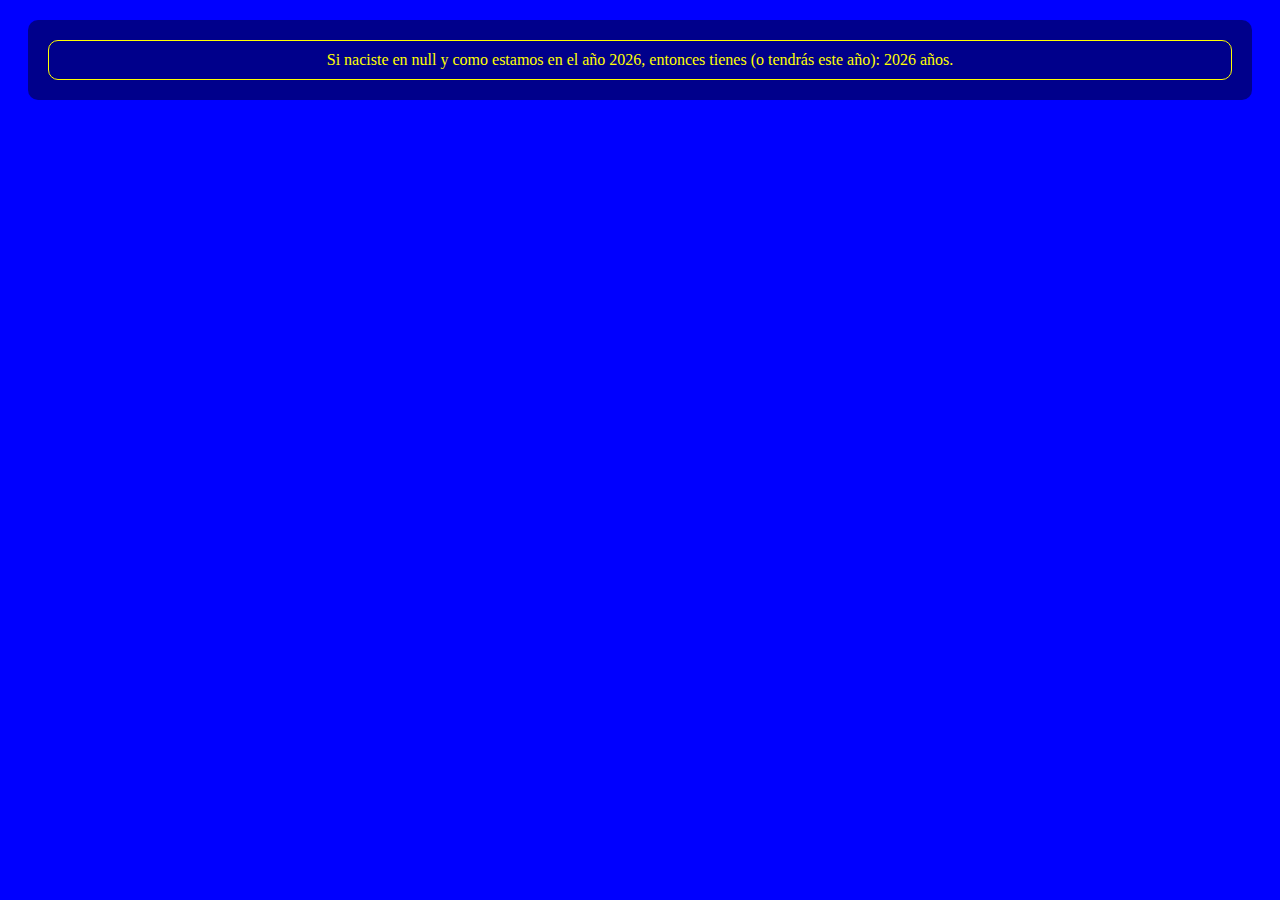
<file: js_pruebas/html/003.html>
<!DOCTYPE html>
<html lang="es">
<head>
    <meta charset="UTF-8">
    <meta name="viewport" content="width=device-width, initial-scale=1.0">
    <title>Prueba de JS en VSC</title>
    <link rel="stylesheet" href="../css/style.css">
</head>

<body>


    <script src="../js/script3.js"></script>
</body>
</html>
</file>
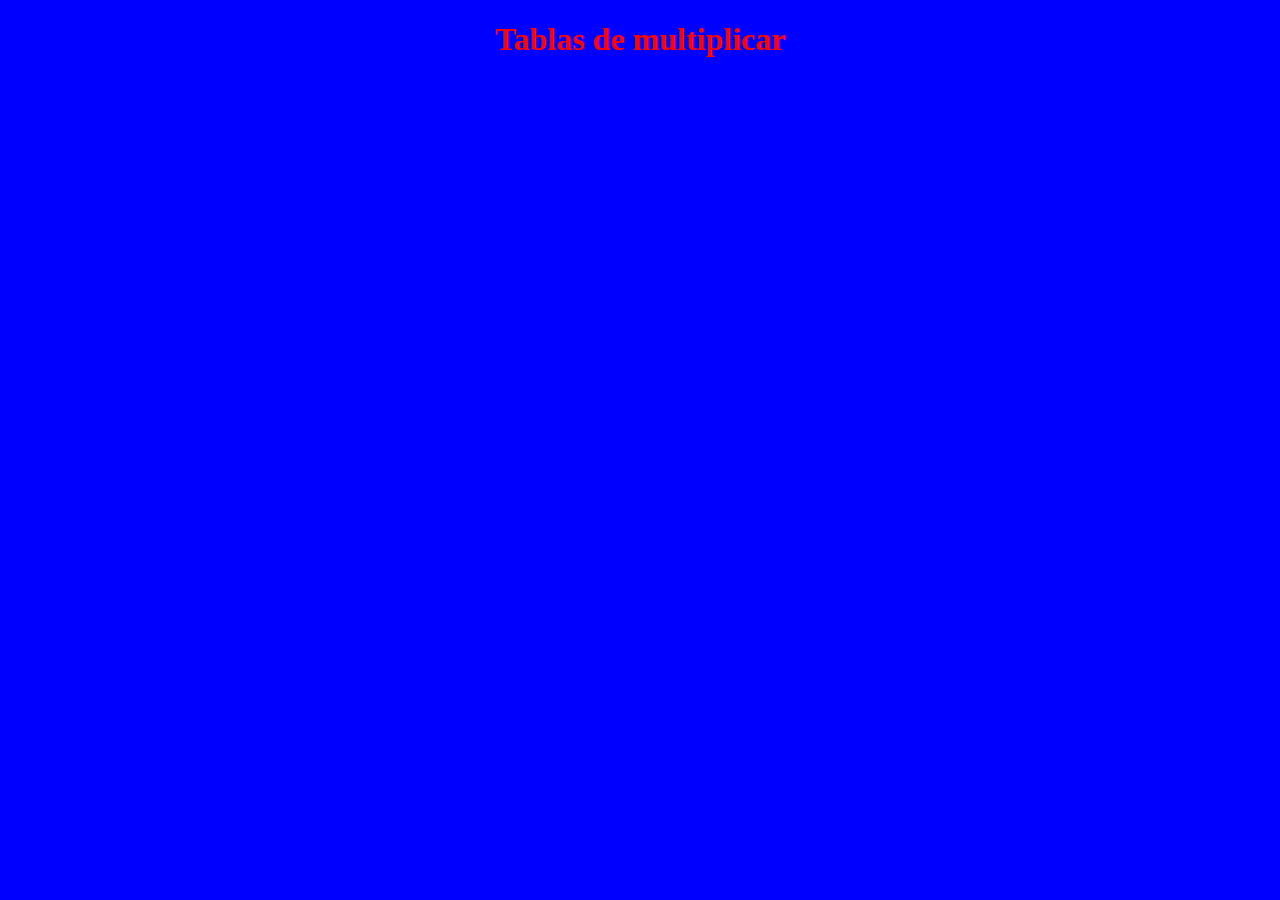
<file: js_pruebas/html/004.html>
<!DOCTYPE html>
<html lang="es">
<head>
    <meta charset="UTF-8">
    <meta name="viewport" content="width=device-width, initial-scale=1.0">
    <title>Prueba de JS en VSC</title>
    <link rel="stylesheet" href="../css/style.css">
</head>

<body>


    <script src="../js/script4.js"></script>
</body>
</html>
</file>
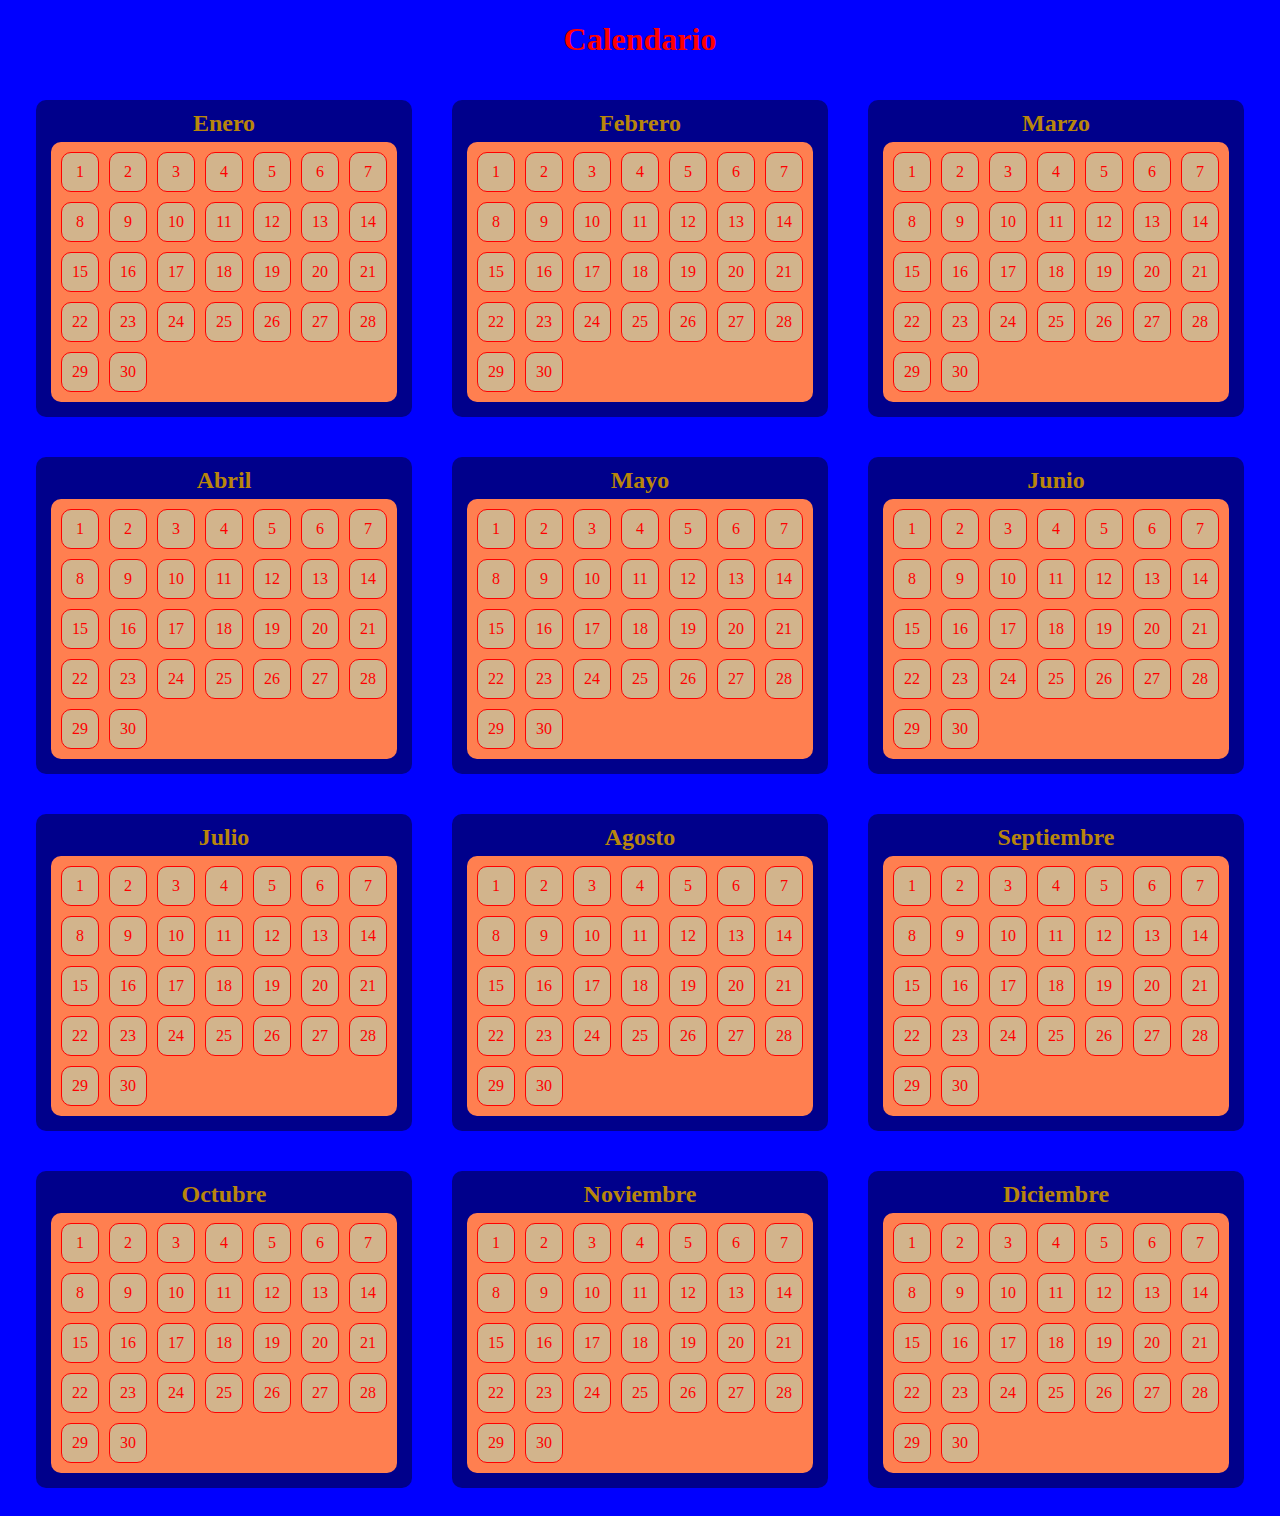
<file: js_pruebas/html/005.html>
<!DOCTYPE html>
<html lang="es">
<head>
    <meta charset="UTF-8">
    <meta name="viewport" content="width=device-width, initial-scale=1.0">
    <title>Prueba de JS en VSC</title>
    <link rel="stylesheet" href="../css/style.css">
</head>

<body>
    <header>
        <h1>Calendario</h1>
    </header>

    <main>
        <section id="cal"></section>
    </main>


    <script src="../js/script5.js"></script>
</body>
</html>
</file>
<file: dragon_age/assets/css/noscript.css>
/*
	Solid State by HTML5 UP
	html5up.net | @ajlkn
	Free for personal and commercial use under the CCA 3.0 license (html5up.net/license)
*/

/* Banner */

	body.is-preload #banner .logo {
		-moz-transform: none;
		-webkit-transform: none;
		-ms-transform: none;
		transform: none;
		opacity: 1;
	}

	body.is-preload #banner h2 {
		opacity: 1;
		-moz-transform: none;
		-webkit-transform: none;
		-ms-transform: none;
		transform: none;
		-moz-filter: none;
		-webkit-filter: none;
		-ms-filter: none;
		filter: none;
	}

	body.is-preload #banner p {
		opacity: 01;
		-moz-transform: none;
		-webkit-transform: none;
		-ms-transform: none;
		transform: none;
		-moz-filter: none;
		-webkit-filter: none;
		-ms-filter: none;
		filter: none;
	}
</file>
<file: videojuegos/style.css>
:root{
  --cp: #72150E; /* Color principal. */
  --cs: #D4D955; /* Color secundario. */
}

body{
  font-family:Georgia, 'Times New Roman', Times, serif;
  margin: 0 auto;
  background-color: var(--cp);
  color: #04103C;
}

h1{
  text-align: center;
  font-weight: bold;
  color: #579128;
}

h2.titulo{
  font-weight: bold;
}

div.lista section{
  display: flex;
  justify-content: space-between;
  color: #223074;
  font-weight: 600;
}

div.lista section p{
  margin: 0;
}

footer p.copyright{
  color: grey;
  text-align: center;
}

div.lista img{
  height: 400px;
  max-width: 100%;
  border-radius: 20px;
}

div.lista{
  background-color: var(--cs);
  border-radius: 26px;
  padding: 20px;
  margin: 10px auto;
  max-width: 300px;
  box-shadow: 13px 12px 24px 6px var(--cs);
}

section.conjunto{
  display: flex;
  gap: 30px;
  margin: 20px;
  flex-wrap: wrap;
  justify-content: center;
}

div.lista a{
  text-decoration: none;
  background-color: var(--cp);
  color: var(--cs);
  text-align: center;
  display: block;
  border-radius: 20px;
  padding: 8px 20px;
  font-weight: bold;
  letter-spacing: 2px;
  transition: 0.3s;
  border: solid 2px var(--cp);
}

div.lista a:hover{
  background: transparent;
  letter-spacing: 5px;
  color: var(--cp);
}

div.lista details{
  margin: 10px;
  color: grey;
}

/* *{outline: 1px solid red;} */
</file>
<file: horizon/style.css>
body{
    text-align: center;
    background: linear-gradient(#2FD1EE, #E3C050);
}

img{
    max-width: 100%;
    border-radius: 10px;
    margin: 10px;
}

.index{
    max-width: 600px;
    margin: auto;
}

.intro{
    max-width: 600px;
    display: flex;
    gap: 10px;
    margin: 10px auto;
}

.directorios ul{
    list-style: none;
    display: flex;
    gap: 20px;
    justify-content: center;
}

.directorios a{
    text-decoration: none;
    color: black;
}

.directorios a:hover{
    color: #F2B74A;
}

a.destaque{
    color: #F2B74A;
}

footer p{
    color: #616161;
    text-align: center;
}

.conjunto{
    display: flex;
    flex-wrap: wrap;
    justify-content: center;
}

.ficha{
    background-color: #B4B4B4;
    width: 300px;
    margin: 10px;
    padding: 10px;
    border-radius: 20px;
    transition: 1s;
}

.ficha img{
    width: 300px;
    margin: 0;
}

.ficha:hover{
    scale: 1.2;
}
</file>
<file: js_pruebas/css/style.css>
body{
    text-align: center;
}

h1{
    color: red;
}

h2{
    color: darkgoldenrod;
}

ul,
div,
section{
    display: flex;
    flex-wrap: wrap;
    justify-content: center;
}

ul,
div{
    justify-content: center;
    background-color: darkblue;
    color: yellow;
    border-radius: 10px;
    padding: 10px;
    margin: 20px;
}

section#cal ul{
    display: grid;
    grid-template-columns: repeat(7, 1fr);
    width: fit-content;
    justify-self: center;
    margin: 5px;
    padding: 5px;
    background-color: coral;
}

section#cal ul li{
    color: red;
    border: red 1px solid;
    background-color: tan;
    margin: 5px;
}

div.destaque{
    background-color: lightyellow;
    max-width: 300px;
}

div.month{
    flex-direction: column;
}

div.month h2{
    margin: 0;
}

p,
li{
    list-style: none;
    margin: 10px;
    border: 1px yellow solid;
    border-radius: 10px;
    padding: 10px;
    flex: 1 1 0;
}

body{
    background-color: blue;
}
</file>
<file: dragon_age/assets/css/main.css>
@import url(fontawesome-all.min.css);
@import url("https://fonts.googleapis.com/css?family=Raleway:200,700|Source+Sans+Pro:300,600,300italic,600italic");

/*
	Solid State by HTML5 UP
	html5up.net | @ajlkn
	Free for personal and commercial use under the CCA 3.0 license (html5up.net/license)
*/

html, body, div, span, applet, object,
iframe, h1, h2, h3, h4, h5, h6, p, blockquote,
pre, a, abbr, acronym, address, big, cite,
code, del, dfn, em, img, ins, kbd, q, s, samp,
small, strike, strong, sub, sup, tt, var, b,
u, i, center, dl, dt, dd, ol, ul, li, fieldset,
form, label, legend, table, caption, tbody,
tfoot, thead, tr, th, td, article, aside,
canvas, details, embed, figure, figcaption,
footer, header, hgroup, menu, nav, output, ruby,
section, summary, time, mark, audio, video {
	margin: 0;
	padding: 0;
	border: 0;
	font-size: 100%;
	font: inherit;
	vertical-align: baseline;}

article, aside, details, figcaption, figure,
footer, header, hgroup, menu, nav, section {
	display: block;}

body {
	line-height: 1;
}

ol, ul {
	list-style: none;
}

blockquote, q {
	quotes: none;
}

	blockquote:before, blockquote:after, q:before, q:after {
		content: '';
		content: none;
	}

table {
	border-collapse: collapse;
	border-spacing: 0;
}

body {
	-webkit-text-size-adjust: none;
}

mark {
	background-color: transparent;
	color: inherit;
}

input::-moz-focus-inner {
	border: 0;
	padding: 0;
}

input, select, textarea {
	-moz-appearance: none;
	-webkit-appearance: none;
	-ms-appearance: none;
	appearance: none;
}

/* Basic */

	@-ms-viewport {
		width: device-width;
	}

	body {
		-ms-overflow-style: scrollbar;
	}

	@media screen and (max-width: 480px) {

		html, body {
			min-width: 320px;
		}

	}

	html {
		box-sizing: border-box;
	}

	*, *:before, *:after {
		box-sizing: inherit;
	}

	body {
		background-color: #2e3141;
		background-image: linear-gradient(to top, rgba(46, 49, 65, 0.8), rgba(46, 49, 65, 0.8)), url("../../images/bg.jpg");
		background-size: auto,
 cover;
		background-attachment: fixed,
 fixed;
		background-position: center,
 center;
	}

		body.is-preload *, body.is-preload *:before, body.is-preload *:after {
			-moz-animation: none !important;
			-webkit-animation: none !important;
			-ms-animation: none !important;
			animation: none !important;
			-moz-transition: none !important;
			-webkit-transition: none !important;
			-ms-transition: none !important;
			transition: none !important;
		}

/* Type */

	body, input, select, textarea {
		color: #ffffff;
		font-family: "Source Sans Pro", Helvetica, sans-serif;
		font-size: 16.5pt;
		font-weight: 300;
		line-height: 1.65;
	}

		@media screen and (max-width: 1680px) {

			body, input, select, textarea {
				font-size: 13pt;
			}

		}

		@media screen and (max-width: 1280px) {

			body, input, select, textarea {
				font-size: 12pt;
			}

		}

		@media screen and (max-width: 980px) {

			body, input, select, textarea {
				font-size: 12pt;
			}

		}

		@media screen and (max-width: 736px) {

			body, input, select, textarea {
				font-size: 12pt;
			}

		}

		@media screen and (max-width: 480px) {

			body, input, select, textarea {
				font-size: 12pt;
			}

		}

	a {
		-moz-transition: color 0.2s ease-in-out, border-bottom-color 0.2s ease-in-out;
		-webkit-transition: color 0.2s ease-in-out, border-bottom-color 0.2s ease-in-out;
		-ms-transition: color 0.2s ease-in-out, border-bottom-color 0.2s ease-in-out;
		transition: color 0.2s ease-in-out, border-bottom-color 0.2s ease-in-out;
		border-bottom: dotted 1px rgba(255, 255, 255, 0.35);
		color: #ffffff;
		text-decoration: none;
	}

		a:hover {
			border-bottom-color: transparent;
			color: #ffffff !important;
		}

		a.special:not(.button) {
			text-decoration: none;
			border-bottom: 0;
			display: block;
			font-family: Raleway, Helvetica, sans-serif;
			font-size: 0.8em;
			font-weight: 700;
			letter-spacing: 0.1em;
			margin: 0 0 2em 0;
			text-transform: uppercase;
		}

			a.special:not(.button):before {
				-moz-osx-font-smoothing: grayscale;
				-webkit-font-smoothing: antialiased;
				display: inline-block;
				font-style: normal;
				font-variant: normal;
				text-rendering: auto;
				line-height: 1;
				text-transform: none !important;
				font-family: 'Font Awesome 5 Free';
				font-weight: 900;
			}

			a.special:not(.button):before {
				-moz-transition: background-color 0.2s ease-in-out;
				-webkit-transition: background-color 0.2s ease-in-out;
				-ms-transition: background-color 0.2s ease-in-out;
				transition: background-color 0.2s ease-in-out;
				border-radius: 100%;
				border: solid 2px rgba(255, 255, 255, 0.125);
				content: '\f105';
				display: inline-block;
				font-size: 1.25em;
				height: 2em;
				line-height: 1.75em;
				margin-right: 0.85em;
				text-align: center;
				text-indent: 0.15em;
				vertical-align: middle;
				width: 2em;
			}

			a.special:not(.button):hover:before {
				background-color: rgba(255, 255, 255, 0.025);
			}

			a.special:not(.button):active:before {
				background-color: rgba(255, 255, 255, 0.075);
			}

	strong, b {
		color: #ffffff;
		font-weight: 600;
	}

	em, i {
		font-style: italic;
	}

	p {
		margin: 0 0 2em 0;
	}

	h1, h2, h3, h4, h5, h6 {
		color: #ffffff;
		font-family: Raleway, Helvetica, sans-serif;
		font-weight: 700;
		letter-spacing: 0.1em;
		margin: 0 0 1em 0;
		text-transform: uppercase;
	}

		h1 a, h2 a, h3 a, h4 a, h5 a, h6 a {
			color: inherit;
			text-decoration: none;
			border-bottom: 0;
		}

		h1 span, h2 span, h3 span, h4 span, h5 span, h6 span {
			font-weight: 200;
		}

		h1.major, h2.major, h3.major, h4.major, h5.major, h6.major {
			padding-bottom: 1em;
			border-bottom: solid 2px rgba(255, 255, 255, 0.125);
		}

	h2 {
		font-size: 1.2em;
	}

	h3 {
		font-size: 0.9em;
	}

	h4 {
		font-size: 0.7em;
	}

	h5 {
		font-size: 0.7em;
	}

	h6 {
		font-size: 0.7em;
	}

	@media screen and (max-width: 736px) {

		h2 {
			font-size: 1em;
		}

		h3 {
			font-size: 0.8em;
		}

	}

	sub {
		font-size: 0.8em;
		position: relative;
		top: 0.5em;
	}

	sup {
		font-size: 0.8em;
		position: relative;
		top: -0.5em;
	}

	blockquote {
		border-left: solid 4px rgba(255, 255, 255, 0.125);
		font-style: italic;
		margin: 0 0 2em 0;
		padding: 0.5em 0 0.5em 2em;
	}

	code {
		background: rgba(255, 255, 255, 0.025);
		border-radius: 5px;
		border: solid 2px rgba(255, 255, 255, 0.125);
		font-family: "Courier New", monospace;
		font-size: 0.9em;
		margin: 0 0.25em;
		padding: 0.25em 0.65em;
	}

	pre {
		-webkit-overflow-scrolling: touch;
		font-family: "Courier New", monospace;
		font-size: 0.9em;
		margin: 0 0 2em 0;
	}

		pre code {
			display: block;
			line-height: 1.75em;
			padding: 1em 1.5em;
			overflow-x: auto;
		}

	hr {
		border: 0;
		border-bottom: solid 2px rgba(255, 255, 255, 0.125);
		margin: 2.5em 0;
	}

		hr.major {
			margin: 4em 0;
		}

	.align-left {
		text-align: left;
	}

	.align-center {
		text-align: center;
	}

	.align-right {
		text-align: right;
	}

/* Row */

	.row {
		display: flex;
		flex-wrap: wrap;
		box-sizing: border-box;
		align-items: stretch;
	}

		.row > * {
			box-sizing: border-box;
		}

		.row.gtr-uniform > * > :last-child {
			margin-bottom: 0;
		}

		.row.aln-left {
			justify-content: flex-start;
		}

		.row.aln-center {
			justify-content: center;
		}

		.row.aln-right {
			justify-content: flex-end;
		}

		.row.aln-top {
			align-items: flex-start;
		}

		.row.aln-middle {
			align-items: center;
		}

		.row.aln-bottom {
			align-items: flex-end;
		}

		.row > .imp {
			order: -1;
		}

		.row > .col-1 {
			width: 8.33333%;
		}

		.row > .off-1 {
			margin-left: 8.33333%;
		}

		.row > .col-2 {
			width: 16.66667%;
		}

		.row > .off-2 {
			margin-left: 16.66667%;
		}

		.row > .col-3 {
			width: 25%;
		}

		.row > .off-3 {
			margin-left: 25%;
		}

		.row > .col-4 {
			width: 33.33333%;
		}

		.row > .off-4 {
			margin-left: 33.33333%;
		}

		.row > .col-5 {
			width: 41.66667%;
		}

		.row > .off-5 {
			margin-left: 41.66667%;
		}

		.row > .col-6 {
			width: 50%;
		}

		.row > .off-6 {
			margin-left: 50%;
		}

		.row > .col-7 {
			width: 58.33333%;
		}

		.row > .off-7 {
			margin-left: 58.33333%;
		}

		.row > .col-8 {
			width: 66.66667%;
		}

		.row > .off-8 {
			margin-left: 66.66667%;
		}

		.row > .col-9 {
			width: 75%;
		}

		.row > .off-9 {
			margin-left: 75%;
		}

		.row > .col-10 {
			width: 83.33333%;
		}

		.row > .off-10 {
			margin-left: 83.33333%;
		}

		.row > .col-11 {
			width: 91.66667%;
		}

		.row > .off-11 {
			margin-left: 91.66667%;
		}

		.row > .col-12 {
			width: 100%;
		}

		.row > .off-12 {
			margin-left: 100%;
		}

		.row.gtr-0 {
			margin-top: 0;
			margin-left: 0em;
		}

			.row.gtr-0 > * {
				padding: 0 0 0 0em;
			}

			.row.gtr-0.gtr-uniform {
				margin-top: 0em;
			}

				.row.gtr-0.gtr-uniform > * {
					padding-top: 0em;
				}

		.row.gtr-25 {
			margin-top: 0;
			margin-left: -0.4375em;
		}

			.row.gtr-25 > * {
				padding: 0 0 0 0.4375em;
			}

			.row.gtr-25.gtr-uniform {
				margin-top: -0.4375em;
			}

				.row.gtr-25.gtr-uniform > * {
					padding-top: 0.4375em;
				}

		.row.gtr-50 {
			margin-top: 0;
			margin-left: -0.875em;
		}

			.row.gtr-50 > * {
				padding: 0 0 0 0.875em;
			}

			.row.gtr-50.gtr-uniform {
				margin-top: -0.875em;
			}

				.row.gtr-50.gtr-uniform > * {
					padding-top: 0.875em;
				}

		.row {
			margin-top: 0;
			margin-left: -1.75em;
		}

			.row > * {
				padding: 0 0 0 1.75em;
			}

			.row.gtr-uniform {
				margin-top: -1.75em;
			}

				.row.gtr-uniform > * {
					padding-top: 1.75em;
				}

		.row.gtr-150 {
			margin-top: 0;
			margin-left: -2.625em;
		}

			.row.gtr-150 > * {
				padding: 0 0 0 2.625em;
			}

			.row.gtr-150.gtr-uniform {
				margin-top: -2.625em;
			}

				.row.gtr-150.gtr-uniform > * {
					padding-top: 2.625em;
				}

		.row.gtr-200 {
			margin-top: 0;
			margin-left: -3.5em;
		}

			.row.gtr-200 > * {
				padding: 0 0 0 3.5em;
			}

			.row.gtr-200.gtr-uniform {
				margin-top: -3.5em;
			}

				.row.gtr-200.gtr-uniform > * {
					padding-top: 3.5em;
				}

		@media screen and (max-width: 1680px) {

			.row {
				display: flex;
				flex-wrap: wrap;
				box-sizing: border-box;
				align-items: stretch;
			}

				.row > * {
					box-sizing: border-box;
				}

				.row.gtr-uniform > * > :last-child {
					margin-bottom: 0;
				}

				.row.aln-left {
					justify-content: flex-start;
				}

				.row.aln-center {
					justify-content: center;
				}

				.row.aln-right {
					justify-content: flex-end;
				}

				.row.aln-top {
					align-items: flex-start;
				}

				.row.aln-middle {
					align-items: center;
				}

				.row.aln-bottom {
					align-items: flex-end;
				}

				.row > .imp-xlarge {
					order: -1;
				}

				.row > .col-1-xlarge {
					width: 8.33333%;
				}

				.row > .off-1-xlarge {
					margin-left: 8.33333%;
				}

				.row > .col-2-xlarge {
					width: 16.66667%;
				}

				.row > .off-2-xlarge {
					margin-left: 16.66667%;
				}

				.row > .col-3-xlarge {
					width: 25%;
				}

				.row > .off-3-xlarge {
					margin-left: 25%;
				}

				.row > .col-4-xlarge {
					width: 33.33333%;
				}

				.row > .off-4-xlarge {
					margin-left: 33.33333%;
				}

				.row > .col-5-xlarge {
					width: 41.66667%;
				}

				.row > .off-5-xlarge {
					margin-left: 41.66667%;
				}

				.row > .col-6-xlarge {
					width: 50%;
				}

				.row > .off-6-xlarge {
					margin-left: 50%;
				}

				.row > .col-7-xlarge {
					width: 58.33333%;
				}

				.row > .off-7-xlarge {
					margin-left: 58.33333%;
				}

				.row > .col-8-xlarge {
					width: 66.66667%;
				}

				.row > .off-8-xlarge {
					margin-left: 66.66667%;
				}

				.row > .col-9-xlarge {
					width: 75%;
				}

				.row > .off-9-xlarge {
					margin-left: 75%;
				}

				.row > .col-10-xlarge {
					width: 83.33333%;
				}

				.row > .off-10-xlarge {
					margin-left: 83.33333%;
				}

				.row > .col-11-xlarge {
					width: 91.66667%;
				}

				.row > .off-11-xlarge {
					margin-left: 91.66667%;
				}

				.row > .col-12-xlarge {
					width: 100%;
				}

				.row > .off-12-xlarge {
					margin-left: 100%;
				}

				.row.gtr-0 {
					margin-top: 0;
					margin-left: 0em;
				}

					.row.gtr-0 > * {
						padding: 0 0 0 0em;
					}

					.row.gtr-0.gtr-uniform {
						margin-top: 0em;
					}

						.row.gtr-0.gtr-uniform > * {
							padding-top: 0em;
						}

				.row.gtr-25 {
					margin-top: 0;
					margin-left: -0.4375em;
				}

					.row.gtr-25 > * {
						padding: 0 0 0 0.4375em;
					}

					.row.gtr-25.gtr-uniform {
						margin-top: -0.4375em;
					}

						.row.gtr-25.gtr-uniform > * {
							padding-top: 0.4375em;
						}

				.row.gtr-50 {
					margin-top: 0;
					margin-left: -0.875em;
				}

					.row.gtr-50 > * {
						padding: 0 0 0 0.875em;
					}

					.row.gtr-50.gtr-uniform {
						margin-top: -0.875em;
					}

						.row.gtr-50.gtr-uniform > * {
							padding-top: 0.875em;
						}

				.row {
					margin-top: 0;
					margin-left: -1.75em;
				}

					.row > * {
						padding: 0 0 0 1.75em;
					}

					.row.gtr-uniform {
						margin-top: -1.75em;
					}

						.row.gtr-uniform > * {
							padding-top: 1.75em;
						}

				.row.gtr-150 {
					margin-top: 0;
					margin-left: -2.625em;
				}

					.row.gtr-150 > * {
						padding: 0 0 0 2.625em;
					}

					.row.gtr-150.gtr-uniform {
						margin-top: -2.625em;
					}

						.row.gtr-150.gtr-uniform > * {
							padding-top: 2.625em;
						}

				.row.gtr-200 {
					margin-top: 0;
					margin-left: -3.5em;
				}

					.row.gtr-200 > * {
						padding: 0 0 0 3.5em;
					}

					.row.gtr-200.gtr-uniform {
						margin-top: -3.5em;
					}

						.row.gtr-200.gtr-uniform > * {
							padding-top: 3.5em;
						}

		}

		@media screen and (max-width: 1280px) {

			.row {
				display: flex;
				flex-wrap: wrap;
				box-sizing: border-box;
				align-items: stretch;
			}

				.row > * {
					box-sizing: border-box;
				}

				.row.gtr-uniform > * > :last-child {
					margin-bottom: 0;
				}

				.row.aln-left {
					justify-content: flex-start;
				}

				.row.aln-center {
					justify-content: center;
				}

				.row.aln-right {
					justify-content: flex-end;
				}

				.row.aln-top {
					align-items: flex-start;
				}

				.row.aln-middle {
					align-items: center;
				}

				.row.aln-bottom {
					align-items: flex-end;
				}

				.row > .imp-large {
					order: -1;
				}

				.row > .col-1-large {
					width: 8.33333%;
				}

				.row > .off-1-large {
					margin-left: 8.33333%;
				}

				.row > .col-2-large {
					width: 16.66667%;
				}

				.row > .off-2-large {
					margin-left: 16.66667%;
				}

				.row > .col-3-large {
					width: 25%;
				}

				.row > .off-3-large {
					margin-left: 25%;
				}

				.row > .col-4-large {
					width: 33.33333%;
				}

				.row > .off-4-large {
					margin-left: 33.33333%;
				}

				.row > .col-5-large {
					width: 41.66667%;
				}

				.row > .off-5-large {
					margin-left: 41.66667%;
				}

				.row > .col-6-large {
					width: 50%;
				}

				.row > .off-6-large {
					margin-left: 50%;
				}

				.row > .col-7-large {
					width: 58.33333%;
				}

				.row > .off-7-large {
					margin-left: 58.33333%;
				}

				.row > .col-8-large {
					width: 66.66667%;
				}

				.row > .off-8-large {
					margin-left: 66.66667%;
				}

				.row > .col-9-large {
					width: 75%;
				}

				.row > .off-9-large {
					margin-left: 75%;
				}

				.row > .col-10-large {
					width: 83.33333%;
				}

				.row > .off-10-large {
					margin-left: 83.33333%;
				}

				.row > .col-11-large {
					width: 91.66667%;
				}

				.row > .off-11-large {
					margin-left: 91.66667%;
				}

				.row > .col-12-large {
					width: 100%;
				}

				.row > .off-12-large {
					margin-left: 100%;
				}

				.row.gtr-0 {
					margin-top: 0;
					margin-left: 0em;
				}

					.row.gtr-0 > * {
						padding: 0 0 0 0em;
					}

					.row.gtr-0.gtr-uniform {
						margin-top: 0em;
					}

						.row.gtr-0.gtr-uniform > * {
							padding-top: 0em;
						}

				.row.gtr-25 {
					margin-top: 0;
					margin-left: -0.4375em;
				}

					.row.gtr-25 > * {
						padding: 0 0 0 0.4375em;
					}

					.row.gtr-25.gtr-uniform {
						margin-top: -0.4375em;
					}

						.row.gtr-25.gtr-uniform > * {
							padding-top: 0.4375em;
						}

				.row.gtr-50 {
					margin-top: 0;
					margin-left: -0.875em;
				}

					.row.gtr-50 > * {
						padding: 0 0 0 0.875em;
					}

					.row.gtr-50.gtr-uniform {
						margin-top: -0.875em;
					}

						.row.gtr-50.gtr-uniform > * {
							padding-top: 0.875em;
						}

				.row {
					margin-top: 0;
					margin-left: -1.75em;
				}

					.row > * {
						padding: 0 0 0 1.75em;
					}

					.row.gtr-uniform {
						margin-top: -1.75em;
					}

						.row.gtr-uniform > * {
							padding-top: 1.75em;
						}

				.row.gtr-150 {
					margin-top: 0;
					margin-left: -2.625em;
				}

					.row.gtr-150 > * {
						padding: 0 0 0 2.625em;
					}

					.row.gtr-150.gtr-uniform {
						margin-top: -2.625em;
					}

						.row.gtr-150.gtr-uniform > * {
							padding-top: 2.625em;
						}

				.row.gtr-200 {
					margin-top: 0;
					margin-left: -3.5em;
				}

					.row.gtr-200 > * {
						padding: 0 0 0 3.5em;
					}

					.row.gtr-200.gtr-uniform {
						margin-top: -3.5em;
					}

						.row.gtr-200.gtr-uniform > * {
							padding-top: 3.5em;
						}

		}

		@media screen and (max-width: 980px) {

			.row {
				display: flex;
				flex-wrap: wrap;
				box-sizing: border-box;
				align-items: stretch;
			}

				.row > * {
					box-sizing: border-box;
				}

				.row.gtr-uniform > * > :last-child {
					margin-bottom: 0;
				}

				.row.aln-left {
					justify-content: flex-start;
				}

				.row.aln-center {
					justify-content: center;
				}

				.row.aln-right {
					justify-content: flex-end;
				}

				.row.aln-top {
					align-items: flex-start;
				}

				.row.aln-middle {
					align-items: center;
				}

				.row.aln-bottom {
					align-items: flex-end;
				}

				.row > .imp-medium {
					order: -1;
				}

				.row > .col-1-medium {
					width: 8.33333%;
				}

				.row > .off-1-medium {
					margin-left: 8.33333%;
				}

				.row > .col-2-medium {
					width: 16.66667%;
				}

				.row > .off-2-medium {
					margin-left: 16.66667%;
				}

				.row > .col-3-medium {
					width: 25%;
				}

				.row > .off-3-medium {
					margin-left: 25%;
				}

				.row > .col-4-medium {
					width: 33.33333%;
				}

				.row > .off-4-medium {
					margin-left: 33.33333%;
				}

				.row > .col-5-medium {
					width: 41.66667%;
				}

				.row > .off-5-medium {
					margin-left: 41.66667%;
				}

				.row > .col-6-medium {
					width: 50%;
				}

				.row > .off-6-medium {
					margin-left: 50%;
				}

				.row > .col-7-medium {
					width: 58.33333%;
				}

				.row > .off-7-medium {
					margin-left: 58.33333%;
				}

				.row > .col-8-medium {
					width: 66.66667%;
				}

				.row > .off-8-medium {
					margin-left: 66.66667%;
				}

				.row > .col-9-medium {
					width: 75%;
				}

				.row > .off-9-medium {
					margin-left: 75%;
				}

				.row > .col-10-medium {
					width: 83.33333%;
				}

				.row > .off-10-medium {
					margin-left: 83.33333%;
				}

				.row > .col-11-medium {
					width: 91.66667%;
				}

				.row > .off-11-medium {
					margin-left: 91.66667%;
				}

				.row > .col-12-medium {
					width: 100%;
				}

				.row > .off-12-medium {
					margin-left: 100%;
				}

				.row.gtr-0 {
					margin-top: 0;
					margin-left: 0em;
				}

					.row.gtr-0 > * {
						padding: 0 0 0 0em;
					}

					.row.gtr-0.gtr-uniform {
						margin-top: 0em;
					}

						.row.gtr-0.gtr-uniform > * {
							padding-top: 0em;
						}

				.row.gtr-25 {
					margin-top: 0;
					margin-left: -0.4375em;
				}

					.row.gtr-25 > * {
						padding: 0 0 0 0.4375em;
					}

					.row.gtr-25.gtr-uniform {
						margin-top: -0.4375em;
					}

						.row.gtr-25.gtr-uniform > * {
							padding-top: 0.4375em;
						}

				.row.gtr-50 {
					margin-top: 0;
					margin-left: -0.875em;
				}

					.row.gtr-50 > * {
						padding: 0 0 0 0.875em;
					}

					.row.gtr-50.gtr-uniform {
						margin-top: -0.875em;
					}

						.row.gtr-50.gtr-uniform > * {
							padding-top: 0.875em;
						}

				.row {
					margin-top: 0;
					margin-left: -1.75em;
				}

					.row > * {
						padding: 0 0 0 1.75em;
					}

					.row.gtr-uniform {
						margin-top: -1.75em;
					}

						.row.gtr-uniform > * {
							padding-top: 1.75em;
						}

				.row.gtr-150 {
					margin-top: 0;
					margin-left: -2.625em;
				}

					.row.gtr-150 > * {
						padding: 0 0 0 2.625em;
					}

					.row.gtr-150.gtr-uniform {
						margin-top: -2.625em;
					}

						.row.gtr-150.gtr-uniform > * {
							padding-top: 2.625em;
						}

				.row.gtr-200 {
					margin-top: 0;
					margin-left: -3.5em;
				}

					.row.gtr-200 > * {
						padding: 0 0 0 3.5em;
					}

					.row.gtr-200.gtr-uniform {
						margin-top: -3.5em;
					}

						.row.gtr-200.gtr-uniform > * {
							padding-top: 3.5em;
						}

		}

		@media screen and (max-width: 736px) {

			.row {
				display: flex;
				flex-wrap: wrap;
				box-sizing: border-box;
				align-items: stretch;
			}

				.row > * {
					box-sizing: border-box;
				}

				.row.gtr-uniform > * > :last-child {
					margin-bottom: 0;
				}

				.row.aln-left {
					justify-content: flex-start;
				}

				.row.aln-center {
					justify-content: center;
				}

				.row.aln-right {
					justify-content: flex-end;
				}

				.row.aln-top {
					align-items: flex-start;
				}

				.row.aln-middle {
					align-items: center;
				}

				.row.aln-bottom {
					align-items: flex-end;
				}

				.row > .imp-small {
					order: -1;
				}

				.row > .col-1-small {
					width: 8.33333%;
				}

				.row > .off-1-small {
					margin-left: 8.33333%;
				}

				.row > .col-2-small {
					width: 16.66667%;
				}

				.row > .off-2-small {
					margin-left: 16.66667%;
				}

				.row > .col-3-small {
					width: 25%;
				}

				.row > .off-3-small {
					margin-left: 25%;
				}

				.row > .col-4-small {
					width: 33.33333%;
				}

				.row > .off-4-small {
					margin-left: 33.33333%;
				}

				.row > .col-5-small {
					width: 41.66667%;
				}

				.row > .off-5-small {
					margin-left: 41.66667%;
				}

				.row > .col-6-small {
					width: 50%;
				}

				.row > .off-6-small {
					margin-left: 50%;
				}

				.row > .col-7-small {
					width: 58.33333%;
				}

				.row > .off-7-small {
					margin-left: 58.33333%;
				}

				.row > .col-8-small {
					width: 66.66667%;
				}

				.row > .off-8-small {
					margin-left: 66.66667%;
				}

				.row > .col-9-small {
					width: 75%;
				}

				.row > .off-9-small {
					margin-left: 75%;
				}

				.row > .col-10-small {
					width: 83.33333%;
				}

				.row > .off-10-small {
					margin-left: 83.33333%;
				}

				.row > .col-11-small {
					width: 91.66667%;
				}

				.row > .off-11-small {
					margin-left: 91.66667%;
				}

				.row > .col-12-small {
					width: 100%;
				}

				.row > .off-12-small {
					margin-left: 100%;
				}

				.row.gtr-0 {
					margin-top: 0;
					margin-left: 0em;
				}

					.row.gtr-0 > * {
						padding: 0 0 0 0em;
					}

					.row.gtr-0.gtr-uniform {
						margin-top: 0em;
					}

						.row.gtr-0.gtr-uniform > * {
							padding-top: 0em;
						}

				.row.gtr-25 {
					margin-top: 0;
					margin-left: -0.3125em;
				}

					.row.gtr-25 > * {
						padding: 0 0 0 0.3125em;
					}

					.row.gtr-25.gtr-uniform {
						margin-top: -0.3125em;
					}

						.row.gtr-25.gtr-uniform > * {
							padding-top: 0.3125em;
						}

				.row.gtr-50 {
					margin-top: 0;
					margin-left: -0.625em;
				}

					.row.gtr-50 > * {
						padding: 0 0 0 0.625em;
					}

					.row.gtr-50.gtr-uniform {
						margin-top: -0.625em;
					}

						.row.gtr-50.gtr-uniform > * {
							padding-top: 0.625em;
						}

				.row {
					margin-top: 0;
					margin-left: -1.25em;
				}

					.row > * {
						padding: 0 0 0 1.25em;
					}

					.row.gtr-uniform {
						margin-top: -1.25em;
					}

						.row.gtr-uniform > * {
							padding-top: 1.25em;
						}

				.row.gtr-150 {
					margin-top: 0;
					margin-left: -1.875em;
				}

					.row.gtr-150 > * {
						padding: 0 0 0 1.875em;
					}

					.row.gtr-150.gtr-uniform {
						margin-top: -1.875em;
					}

						.row.gtr-150.gtr-uniform > * {
							padding-top: 1.875em;
						}

				.row.gtr-200 {
					margin-top: 0;
					margin-left: -2.5em;
				}

					.row.gtr-200 > * {
						padding: 0 0 0 2.5em;
					}

					.row.gtr-200.gtr-uniform {
						margin-top: -2.5em;
					}

						.row.gtr-200.gtr-uniform > * {
							padding-top: 2.5em;
						}

		}

		@media screen and (max-width: 480px) {

			.row {
				display: flex;
				flex-wrap: wrap;
				box-sizing: border-box;
				align-items: stretch;
			}

				.row > * {
					box-sizing: border-box;
				}

				.row.gtr-uniform > * > :last-child {
					margin-bottom: 0;
				}

				.row.aln-left {
					justify-content: flex-start;
				}

				.row.aln-center {
					justify-content: center;
				}

				.row.aln-right {
					justify-content: flex-end;
				}

				.row.aln-top {
					align-items: flex-start;
				}

				.row.aln-middle {
					align-items: center;
				}

				.row.aln-bottom {
					align-items: flex-end;
				}

				.row > .imp-xsmall {
					order: -1;
				}

				.row > .col-1-xsmall {
					width: 8.33333%;
				}

				.row > .off-1-xsmall {
					margin-left: 8.33333%;
				}

				.row > .col-2-xsmall {
					width: 16.66667%;
				}

				.row > .off-2-xsmall {
					margin-left: 16.66667%;
				}

				.row > .col-3-xsmall {
					width: 25%;
				}

				.row > .off-3-xsmall {
					margin-left: 25%;
				}

				.row > .col-4-xsmall {
					width: 33.33333%;
				}

				.row > .off-4-xsmall {
					margin-left: 33.33333%;
				}

				.row > .col-5-xsmall {
					width: 41.66667%;
				}

				.row > .off-5-xsmall {
					margin-left: 41.66667%;
				}

				.row > .col-6-xsmall {
					width: 50%;
				}

				.row > .off-6-xsmall {
					margin-left: 50%;
				}

				.row > .col-7-xsmall {
					width: 58.33333%;
				}

				.row > .off-7-xsmall {
					margin-left: 58.33333%;
				}

				.row > .col-8-xsmall {
					width: 66.66667%;
				}

				.row > .off-8-xsmall {
					margin-left: 66.66667%;
				}

				.row > .col-9-xsmall {
					width: 75%;
				}

				.row > .off-9-xsmall {
					margin-left: 75%;
				}

				.row > .col-10-xsmall {
					width: 83.33333%;
				}

				.row > .off-10-xsmall {
					margin-left: 83.33333%;
				}

				.row > .col-11-xsmall {
					width: 91.66667%;
				}

				.row > .off-11-xsmall {
					margin-left: 91.66667%;
				}

				.row > .col-12-xsmall {
					width: 100%;
				}

				.row > .off-12-xsmall {
					margin-left: 100%;
				}

				.row.gtr-0 {
					margin-top: 0;
					margin-left: 0em;
				}

					.row.gtr-0 > * {
						padding: 0 0 0 0em;
					}

					.row.gtr-0.gtr-uniform {
						margin-top: 0em;
					}

						.row.gtr-0.gtr-uniform > * {
							padding-top: 0em;
						}

				.row.gtr-25 {
					margin-top: 0;
					margin-left: -0.3125em;
				}

					.row.gtr-25 > * {
						padding: 0 0 0 0.3125em;
					}

					.row.gtr-25.gtr-uniform {
						margin-top: -0.3125em;
					}

						.row.gtr-25.gtr-uniform > * {
							padding-top: 0.3125em;
						}

				.row.gtr-50 {
					margin-top: 0;
					margin-left: -0.625em;
				}

					.row.gtr-50 > * {
						padding: 0 0 0 0.625em;
					}

					.row.gtr-50.gtr-uniform {
						margin-top: -0.625em;
					}

						.row.gtr-50.gtr-uniform > * {
							padding-top: 0.625em;
						}

				.row {
					margin-top: 0;
					margin-left: -1.25em;
				}

					.row > * {
						padding: 0 0 0 1.25em;
					}

					.row.gtr-uniform {
						margin-top: -1.25em;
					}

						.row.gtr-uniform > * {
							padding-top: 1.25em;
						}

				.row.gtr-150 {
					margin-top: 0;
					margin-left: -1.875em;
				}

					.row.gtr-150 > * {
						padding: 0 0 0 1.875em;
					}

					.row.gtr-150.gtr-uniform {
						margin-top: -1.875em;
					}

						.row.gtr-150.gtr-uniform > * {
							padding-top: 1.875em;
						}

				.row.gtr-200 {
					margin-top: 0;
					margin-left: -2.5em;
				}

					.row.gtr-200 > * {
						padding: 0 0 0 2.5em;
					}

					.row.gtr-200.gtr-uniform {
						margin-top: -2.5em;
					}

						.row.gtr-200.gtr-uniform > * {
							padding-top: 2.5em;
						}

		}

		@media screen and (max-width: 360px) {

			.row {
				display: flex;
				flex-wrap: wrap;
				box-sizing: border-box;
				align-items: stretch;
			}

				.row > * {
					box-sizing: border-box;
				}

				.row.gtr-uniform > * > :last-child {
					margin-bottom: 0;
				}

				.row.aln-left {
					justify-content: flex-start;
				}

				.row.aln-center {
					justify-content: center;
				}

				.row.aln-right {
					justify-content: flex-end;
				}

				.row.aln-top {
					align-items: flex-start;
				}

				.row.aln-middle {
					align-items: center;
				}

				.row.aln-bottom {
					align-items: flex-end;
				}

				.row > .imp-xxsmall {
					order: -1;
				}

				.row > .col-1-xxsmall {
					width: 8.33333%;
				}

				.row > .off-1-xxsmall {
					margin-left: 8.33333%;
				}

				.row > .col-2-xxsmall {
					width: 16.66667%;
				}

				.row > .off-2-xxsmall {
					margin-left: 16.66667%;
				}

				.row > .col-3-xxsmall {
					width: 25%;
				}

				.row > .off-3-xxsmall {
					margin-left: 25%;
				}

				.row > .col-4-xxsmall {
					width: 33.33333%;
				}

				.row > .off-4-xxsmall {
					margin-left: 33.33333%;
				}

				.row > .col-5-xxsmall {
					width: 41.66667%;
				}

				.row > .off-5-xxsmall {
					margin-left: 41.66667%;
				}

				.row > .col-6-xxsmall {
					width: 50%;
				}

				.row > .off-6-xxsmall {
					margin-left: 50%;
				}

				.row > .col-7-xxsmall {
					width: 58.33333%;
				}

				.row > .off-7-xxsmall {
					margin-left: 58.33333%;
				}

				.row > .col-8-xxsmall {
					width: 66.66667%;
				}

				.row > .off-8-xxsmall {
					margin-left: 66.66667%;
				}

				.row > .col-9-xxsmall {
					width: 75%;
				}

				.row > .off-9-xxsmall {
					margin-left: 75%;
				}

				.row > .col-10-xxsmall {
					width: 83.33333%;
				}

				.row > .off-10-xxsmall {
					margin-left: 83.33333%;
				}

				.row > .col-11-xxsmall {
					width: 91.66667%;
				}

				.row > .off-11-xxsmall {
					margin-left: 91.66667%;
				}

				.row > .col-12-xxsmall {
					width: 100%;
				}

				.row > .off-12-xxsmall {
					margin-left: 100%;
				}

				.row.gtr-0 {
					margin-top: 0;
					margin-left: 0em;
				}

					.row.gtr-0 > * {
						padding: 0 0 0 0em;
					}

					.row.gtr-0.gtr-uniform {
						margin-top: 0em;
					}

						.row.gtr-0.gtr-uniform > * {
							padding-top: 0em;
						}

				.row.gtr-25 {
					margin-top: 0;
					margin-left: -0.3125em;
				}

					.row.gtr-25 > * {
						padding: 0 0 0 0.3125em;
					}

					.row.gtr-25.gtr-uniform {
						margin-top: -0.3125em;
					}

						.row.gtr-25.gtr-uniform > * {
							padding-top: 0.3125em;
						}

				.row.gtr-50 {
					margin-top: 0;
					margin-left: -0.625em;
				}

					.row.gtr-50 > * {
						padding: 0 0 0 0.625em;
					}

					.row.gtr-50.gtr-uniform {
						margin-top: -0.625em;
					}

						.row.gtr-50.gtr-uniform > * {
							padding-top: 0.625em;
						}

				.row {
					margin-top: 0;
					margin-left: -1.25em;
				}

					.row > * {
						padding: 0 0 0 1.25em;
					}

					.row.gtr-uniform {
						margin-top: -1.25em;
					}

						.row.gtr-uniform > * {
							padding-top: 1.25em;
						}

				.row.gtr-150 {
					margin-top: 0;
					margin-left: -1.875em;
				}

					.row.gtr-150 > * {
						padding: 0 0 0 1.875em;
					}

					.row.gtr-150.gtr-uniform {
						margin-top: -1.875em;
					}

						.row.gtr-150.gtr-uniform > * {
							padding-top: 1.875em;
						}

				.row.gtr-200 {
					margin-top: 0;
					margin-left: -2.5em;
				}

					.row.gtr-200 > * {
						padding: 0 0 0 2.5em;
					}

					.row.gtr-200.gtr-uniform {
						margin-top: -2.5em;
					}

						.row.gtr-200.gtr-uniform > * {
							padding-top: 2.5em;
						}

		}

/* Section/Article */

	section.special, article.special {
		text-align: center;
	}

/* Form */

	form {
		margin: 0 0 2em 0;
	}

		form > :last-child {
			margin-bottom: 0;
		}

		form > .fields {
			display: -moz-flex;
			display: -webkit-flex;
			display: -ms-flex;
			display: flex;
			-moz-flex-wrap: wrap;
			-webkit-flex-wrap: wrap;
			-ms-flex-wrap: wrap;
			flex-wrap: wrap;
			width: calc(100% + 3em);
			margin: -1.5em 0 2em -1.5em;
		}

			form > .fields > .field {
				-moz-flex-grow: 0;
				-webkit-flex-grow: 0;
				-ms-flex-grow: 0;
				flex-grow: 0;
				-moz-flex-shrink: 0;
				-webkit-flex-shrink: 0;
				-ms-flex-shrink: 0;
				flex-shrink: 0;
				padding: 1.5em 0 0 1.5em;
				width: calc(100% - 1.5em);
			}

				form > .fields > .field.half {
					width: calc(50% - 0.75em);
				}

				form > .fields > .field.third {
					width: calc(100%/3 - 0.5em);
				}

				form > .fields > .field.quarter {
					width: calc(25% - 0.375em);
				}

		@media screen and (max-width: 480px) {

			form > .fields {
				width: calc(100% + 3em);
				margin: -1.5em 0 2em -1.5em;
			}

				form > .fields > .field {
					padding: 1.5em 0 0 1.5em;
					width: calc(100% - 1.5em);
				}

					form > .fields > .field.half {
						width: calc(100% - 1.5em);
					}

					form > .fields > .field.third {
						width: calc(100% - 1.5em);
					}

					form > .fields > .field.quarter {
						width: calc(100% - 1.5em);
					}

		}

	label {
		color: #ffffff;
		display: block;
		font-family: Raleway, Helvetica, sans-serif;
		font-size: 0.8em;
		font-weight: 700;
		letter-spacing: 0.1em;
		margin: 0 0 0.7em 0;
		text-transform: uppercase;
	}

	input[type="text"],
	input[type="password"],
	input[type="email"],
	input[type="tel"],
	select,
	textarea {
		-moz-appearance: none;
		-webkit-appearance: none;
		-ms-appearance: none;
		appearance: none;
		background: rgba(255, 255, 255, 0.025);
		border-radius: 5px;
		border: none;
		border: solid 2px rgba(255, 255, 255, 0.125);
		color: inherit;
		display: block;
		outline: 0;
		padding: 0 1em;
		text-decoration: none;
		width: 100%;
	}

		input[type="text"]:invalid,
		input[type="password"]:invalid,
		input[type="email"]:invalid,
		input[type="tel"]:invalid,
		select:invalid,
		textarea:invalid {
			box-shadow: none;
		}

		input[type="text"]:focus,
		input[type="password"]:focus,
		input[type="email"]:focus,
		input[type="tel"]:focus,
		select:focus,
		textarea:focus {
			border-color: #5b6ba6;
		}

	select {
		background-image: url("data:image/svg+xml;charset=utf8,%3Csvg xmlns='http://www.w3.org/2000/svg' width='40' height='40' preserveAspectRatio='none' viewBox='0 0 40 40'%3E%3Cpath d='M9.4,12.3l10.4,10.4l10.4-10.4c0.2-0.2,0.5-0.4,0.9-0.4c0.3,0,0.6,0.1,0.9,0.4l3.3,3.3c0.2,0.2,0.4,0.5,0.4,0.9 c0,0.4-0.1,0.6-0.4,0.9L20.7,31.9c-0.2,0.2-0.5,0.4-0.9,0.4c-0.3,0-0.6-0.1-0.9-0.4L4.3,17.3c-0.2-0.2-0.4-0.5-0.4-0.9 c0-0.4,0.1-0.6,0.4-0.9l3.3-3.3c0.2-0.2,0.5-0.4,0.9-0.4S9.1,12.1,9.4,12.3z' fill='rgba(255, 255, 255, 0.125)' /%3E%3C/svg%3E");
		background-size: 1.25rem;
		background-repeat: no-repeat;
		background-position: calc(100% - 1rem) center;
		height: 2.75em;
		padding-right: 2.75em;
		text-overflow: ellipsis;
	}

		select option {
			color: #ffffff;
			background: #2e3141;
		}

		select:focus::-ms-value {
			background-color: transparent;
		}

		select::-ms-expand {
			display: none;
		}

	input[type="text"],
	input[type="password"],
	input[type="email"],
	select {
		height: 2.75em;
	}

	textarea {
		padding: 0.75em 1em;
	}

	input[type="checkbox"],
	input[type="radio"] {
		-moz-appearance: none;
		-webkit-appearance: none;
		-ms-appearance: none;
		appearance: none;
		display: block;
		float: left;
		margin-right: -2em;
		opacity: 0;
		width: 1em;
		z-index: -1;
	}

		input[type="checkbox"] + label,
		input[type="radio"] + label {
			text-decoration: none;
			color: #ffffff;
			cursor: pointer;
			display: inline-block;
			font-size: 1em;
			font-family: "Source Sans Pro", Helvetica, sans-serif;
			text-transform: none;
			letter-spacing: 0;
			font-weight: 300;
			padding-left: 2.4em;
			padding-right: 0.75em;
			position: relative;
		}

			input[type="checkbox"] + label:before,
			input[type="radio"] + label:before {
				-moz-osx-font-smoothing: grayscale;
				-webkit-font-smoothing: antialiased;
				display: inline-block;
				font-style: normal;
				font-variant: normal;
				text-rendering: auto;
				line-height: 1;
				text-transform: none !important;
				font-family: 'Font Awesome 5 Free';
				font-weight: 900;
			}

			input[type="checkbox"] + label:before,
			input[type="radio"] + label:before {
				background: rgba(255, 255, 255, 0.025);
				border-radius: 5px;
				border: solid 2px rgba(255, 255, 255, 0.125);
				content: '';
				display: inline-block;
				font-size: 0.8em;
				height: 2.0625em;
				left: 0;
				line-height: 2.0625em;
				position: absolute;
				text-align: center;
				top: 0;
				width: 2.0625em;
			}

		input[type="checkbox"]:checked + label:before,
		input[type="radio"]:checked + label:before {
			background: #ffffff;
			border-color: #ffffff;
			content: '\f00c';
			color: #2e3141;
		}

		input[type="checkbox"]:focus + label:before,
		input[type="radio"]:focus + label:before {
			border-color: #4c5c96;
		}

	input[type="checkbox"] + label:before {
		border-radius: 5px;
	}

	input[type="radio"] + label:before {
		border-radius: 100%;
	}

	::-webkit-input-placeholder {
		color: rgba(255, 255, 255, 0.35) !important;
		opacity: 1.0;
	}

	:-moz-placeholder {
		color: rgba(255, 255, 255, 0.35) !important;
		opacity: 1.0;
	}

	::-moz-placeholder {
		color: rgba(255, 255, 255, 0.35) !important;
		opacity: 1.0;
	}

	:-ms-input-placeholder {
		color: rgba(255, 255, 255, 0.35) !important;
		opacity: 1.0;
	}

/* Box */

	.box {
		border-radius: 5px;
		border: solid 2px rgba(255, 255, 255, 0.125);
		margin-bottom: 2em;
		padding: 1.5em;
	}

		.box > :last-child,
		.box > :last-child > :last-child,
		.box > :last-child > :last-child > :last-child {
			margin-bottom: 0;
		}

		.box.alt {
			border: 0;
			border-radius: 0;
			padding: 0;
		}

/* Icon */

	.icon {
		text-decoration: none;
		border-bottom: none;
		position: relative;
	}

		.icon:before {
			-moz-osx-font-smoothing: grayscale;
			-webkit-font-smoothing: antialiased;
			display: inline-block;
			font-style: normal;
			font-variant: normal;
			text-rendering: auto;
			line-height: 1;
			text-transform: none !important;
			font-family: 'Font Awesome 5 Free';
			font-weight: 400;
		}

		.icon > .label {
			display: none;
		}

		.icon:before {
			line-height: inherit;
		}

		.icon.solid:before {
			font-weight: 900;
		}

		.icon.brands:before {
			font-family: 'Font Awesome 5 Brands';
		}

/* Image */

	.image {
		border-radius: 5px;
		border: 0;
		display: inline-block;
		position: relative;
	}

		.image img {
			border-radius: 5px;
			display: block;
		}

		.image.left, .image.right {
			max-width: 40%;
		}

			.image.left img, .image.right img {
				width: 100%;
			}

		.image.left {
			float: left;
			padding: 0 1.5em 1em 0;
			top: 0.25em;
		}

		.image.right {
			float: right;
			padding: 0 0 1em 1.5em;
			top: 0.25em;
		}

		.image.fit {
			display: block;
			margin: 0 0 2em 0;
			width: 100%;
		}

			.image.fit img {
				width: 100%;
			}

		.image.main {
			display: block;
			margin: 0 0 3em 0;
			width: 100%;
		}

			.image.main img {
				width: 100%;
			}

/* List */

	ol {
		list-style: decimal;
		margin: 0 0 2em 0;
		padding-left: 1.25em;
	}

		ol li {
			padding-left: 0.25em;
		}

	ul {
		list-style: disc;
		margin: 0 0 2em 0;
		padding-left: 1em;
	}

		ul li {
			padding-left: 0.5em;
		}

		ul.alt {
			list-style: none;
			padding-left: 0;
		}

			ul.alt li {
				border-top: solid 1px rgba(255, 255, 255, 0.125);
				padding: 0.5em 0;
			}

				ul.alt li:first-child {
					border-top: 0;
					padding-top: 0;
				}

	dl {
		margin: 0 0 2em 0;
	}

		dl dt {
			display: block;
			font-weight: 600;
			margin: 0 0 1em 0;
		}

		dl dd {
			margin-left: 2em;
		}

/* Actions */

	ul.actions {
		display: -moz-flex;
		display: -webkit-flex;
		display: -ms-flex;
		display: flex;
		cursor: default;
		list-style: none;
		margin-left: -1em;
		padding-left: 0;
	}

		ul.actions li {
			padding: 0 0 0 1em;
			vertical-align: middle;
		}

		ul.actions.special {
			-moz-justify-content: center;
			-webkit-justify-content: center;
			-ms-justify-content: center;
			justify-content: center;
			width: 100%;
			margin-left: 0;
		}

			ul.actions.special li:first-child {
				padding-left: 0;
			}

		ul.actions.stacked {
			-moz-flex-direction: column;
			-webkit-flex-direction: column;
			-ms-flex-direction: column;
			flex-direction: column;
			margin-left: 0;
		}

			ul.actions.stacked li {
				padding: 1.3em 0 0 0;
			}

				ul.actions.stacked li:first-child {
					padding-top: 0;
				}

		ul.actions.fit {
			width: calc(100% + 1em);
		}

			ul.actions.fit li {
				-moz-flex-grow: 1;
				-webkit-flex-grow: 1;
				-ms-flex-grow: 1;
				flex-grow: 1;
				-moz-flex-shrink: 1;
				-webkit-flex-shrink: 1;
				-ms-flex-shrink: 1;
				flex-shrink: 1;
				width: 100%;
			}

				ul.actions.fit li > * {
					width: 100%;
				}

			ul.actions.fit.stacked {
				width: 100%;
			}

		@media screen and (max-width: 480px) {

			ul.actions:not(.fixed) {
				-moz-flex-direction: column;
				-webkit-flex-direction: column;
				-ms-flex-direction: column;
				flex-direction: column;
				margin-left: 0;
				width: 100% !important;
			}

				ul.actions:not(.fixed) li {
					-moz-flex-grow: 1;
					-webkit-flex-grow: 1;
					-ms-flex-grow: 1;
					flex-grow: 1;
					-moz-flex-shrink: 1;
					-webkit-flex-shrink: 1;
					-ms-flex-shrink: 1;
					flex-shrink: 1;
					padding: 1em 0 0 0;
					text-align: center;
					width: 100%;
				}

					ul.actions:not(.fixed) li > * {
						width: 100%;
					}

					ul.actions:not(.fixed) li:first-child {
						padding-top: 0;
					}

					ul.actions:not(.fixed) li input[type="submit"],
					ul.actions:not(.fixed) li input[type="reset"],
					ul.actions:not(.fixed) li input[type="button"],
					ul.actions:not(.fixed) li button,
					ul.actions:not(.fixed) li .button {
						width: 100%;
					}

						ul.actions:not(.fixed) li input[type="submit"].icon:before,
						ul.actions:not(.fixed) li input[type="reset"].icon:before,
						ul.actions:not(.fixed) li input[type="button"].icon:before,
						ul.actions:not(.fixed) li button.icon:before,
						ul.actions:not(.fixed) li .button.icon:before {
							margin-left: -0.5rem;
						}

		}

/* Icons */

	ul.icons {
		cursor: default;
		list-style: none;
		padding-left: 0;
	}

		ul.icons li {
			display: inline-block;
			padding: 0 1em 0 0;
		}

			ul.icons li:last-child {
				padding-right: 0;
			}

			ul.icons li .icon:before {
				font-size: 1.25em;
			}

/* Contact */

	ul.contact {
		list-style: none;
		padding: 0;
	}

		ul.contact li {
			text-decoration: none;
			margin: 2.5em 0 0 0;
			padding: 0 0 0 3.25em;
			position: relative;
		}

			ul.contact li:before {
				-moz-osx-font-smoothing: grayscale;
				-webkit-font-smoothing: antialiased;
				display: inline-block;
				font-style: normal;
				font-variant: normal;
				text-rendering: auto;
				line-height: 1;
				text-transform: none !important;
				font-family: 'Font Awesome 5 Free';
				font-weight: 400;
			}

			ul.contact li:before {
				border-radius: 100%;
				border: solid 2px rgba(255, 255, 255, 0.125);
				display: inline-block;
				font-size: 0.8em;
				height: 2.5em;
				left: 0;
				line-height: 2.35em;
				position: absolute;
				text-align: center;
				top: 0;
				width: 2.5em;
			}

			ul.contact li:first-child {
				margin-top: 0;
			}

		@media screen and (max-width: 736px) {

			ul.contact li {
				margin: 1.5em 0 0 0;
			}

		}

/* Pagination */

	ul.pagination {
		cursor: default;
		list-style: none;
		padding-left: 0;
	}

		ul.pagination li {
			display: inline-block;
			padding-left: 0;
			vertical-align: middle;
		}

			ul.pagination li > .page {
				-moz-transition: background-color 0.2s ease-in-out, color 0.2s ease-in-out;
				-webkit-transition: background-color 0.2s ease-in-out, color 0.2s ease-in-out;
				-ms-transition: background-color 0.2s ease-in-out, color 0.2s ease-in-out;
				transition: background-color 0.2s ease-in-out, color 0.2s ease-in-out;
				border-bottom: 0;
				border-radius: 5px;
				display: inline-block;
				height: 1.5em;
				line-height: 1.5em;
				margin: 0 0.125em;
				min-width: 1.5em;
				padding: 0 0.5em;
				text-align: center;
			}

				ul.pagination li > .page:hover {
					background-color: rgba(255, 255, 255, 0.025);
				}

				ul.pagination li > .page.active {
					background-color: #4c5c96;
				}

			ul.pagination li:first-child {
				padding-right: 0.75em;
			}

			ul.pagination li:last-child {
				padding-left: 0.75em;
			}

		@media screen and (max-width: 480px) {

			ul.pagination li:nth-child(n+2):nth-last-child(n+2) {
				display: none;
			}

			ul.pagination li .button {
				width: 100%;
			}

			ul.pagination li:first-child {
				width: calc(50% - 2px);
				text-align: left;
				padding-right: 0.325em;
			}

			ul.pagination li:last-child {
				width: calc(50% - 2px);
				text-align: right;
				padding-left: 0.325em;
			}

		}

/* Table */

	.table-wrapper {
		-webkit-overflow-scrolling: touch;
		overflow-x: auto;
	}

	table {
		margin: 0 0 2em 0;
		width: 100%;
	}

		table tbody tr {
			border: solid 1px rgba(255, 255, 255, 0.125);
			border-left: 0;
			border-right: 0;
		}

			table tbody tr:nth-child(2n + 1) {
				background-color: rgba(255, 255, 255, 0.025);
			}

		table td {
			padding: 0.75em 0.75em;
		}

		table th {
			color: #ffffff;
			font-size: 0.9em;
			font-weight: 600;
			padding: 0 0.75em 0.75em 0.75em;
			text-align: left;
		}

		table thead {
			border-bottom: solid 2px rgba(255, 255, 255, 0.125);
		}

		table tfoot {
			border-top: solid 2px rgba(255, 255, 255, 0.125);
		}

		table.alt {
			border-collapse: separate;
		}

			table.alt tbody tr td {
				border: solid 1px rgba(255, 255, 255, 0.125);
				border-left-width: 0;
				border-top-width: 0;
			}

				table.alt tbody tr td:first-child {
					border-left-width: 1px;
				}

			table.alt tbody tr:first-child td {
				border-top-width: 1px;
			}

			table.alt thead {
				border-bottom: 0;
			}

			table.alt tfoot {
				border-top: 0;
			}

/* Button */

	input[type="submit"],
	input[type="reset"],
	input[type="button"],
	button,
	.button {
		-moz-appearance: none;
		-webkit-appearance: none;
		-ms-appearance: none;
		appearance: none;
		-moz-transition: background-color 0.2s ease-in-out;
		-webkit-transition: background-color 0.2s ease-in-out;
		-ms-transition: background-color 0.2s ease-in-out;
		transition: background-color 0.2s ease-in-out;
		background-color: transparent;
		border-radius: 5px;
		border: 0;
		box-shadow: inset 0 0 0 2px rgba(255, 255, 255, 0.125);
		color: #ffffff !important;
		cursor: pointer;
		display: inline-block;
		font-family: Raleway, Helvetica, sans-serif;
		font-size: 0.8em;
		font-weight: 700;
		height: 3.75em;
		letter-spacing: 0.1em;
		line-height: 3.75em;
		padding: 0 2.25em;
		text-align: center;
		text-decoration: none;
		text-transform: uppercase;
		white-space: nowrap;
	}

		input[type="submit"]:hover,
		input[type="reset"]:hover,
		input[type="button"]:hover,
		button:hover,
		.button:hover {
			background-color: rgba(255, 255, 255, 0.025);
		}

		input[type="submit"]:active,
		input[type="reset"]:active,
		input[type="button"]:active,
		button:active,
		.button:active {
			background-color: rgba(255, 255, 255, 0.075);
		}

		input[type="submit"].icon:before,
		input[type="reset"].icon:before,
		input[type="button"].icon:before,
		button.icon:before,
		.button.icon:before {
			margin-right: 0.5em;
			color: rgba(255, 255, 255, 0.35);
		}

		input[type="submit"].primary,
		input[type="reset"].primary,
		input[type="button"].primary,
		button.primary,
		.button.primary {
			background-color: #4c5c96;
			box-shadow: none;
		}

			input[type="submit"].primary:hover,
			input[type="reset"].primary:hover,
			input[type="button"].primary:hover,
			button.primary:hover,
			.button.primary:hover {
				background-color: #53639e;
			}

			input[type="submit"].primary:active,
			input[type="reset"].primary:active,
			input[type="button"].primary:active,
			button.primary:active,
			.button.primary:active {
				background-color: #45558d;
			}

			input[type="submit"].primary.icon:before,
			input[type="reset"].primary.icon:before,
			input[type="button"].primary.icon:before,
			button.primary.icon:before,
			.button.primary.icon:before {
				color: #7985b0;
			}

		input[type="submit"].fit,
		input[type="reset"].fit,
		input[type="button"].fit,
		button.fit,
		.button.fit {
			width: 100%;
		}

		input[type="submit"].small,
		input[type="reset"].small,
		input[type="button"].small,
		button.small,
		.button.small {
			font-size: 0.6em;
		}

		input[type="submit"].large,
		input[type="reset"].large,
		input[type="button"].large,
		button.large,
		.button.large {
			font-size: 1em;
		}

		input[type="submit"].disabled, input[type="submit"]:disabled,
		input[type="reset"].disabled,
		input[type="reset"]:disabled,
		input[type="button"].disabled,
		input[type="button"]:disabled,
		button.disabled,
		button:disabled,
		.button.disabled,
		.button:disabled {
			opacity: 0.25;
		}

		@media screen and (max-width: 480px) {

			input[type="submit"],
			input[type="reset"],
			input[type="button"],
			button,
			.button {
				padding: 0;
			}

		}

/* Features */

	.features {
		display: -moz-flex;
		display: -webkit-flex;
		display: -ms-flex;
		display: flex;
		-moz-flex-wrap: wrap;
		-webkit-flex-wrap: wrap;
		-ms-flex-wrap: wrap;
		flex-wrap: wrap;
		margin: 0 0 2em 0;
	}

		.features article {
			padding: 1.75em 1.75em 0.1em 1.75em ;
			background-color: #353849;
			border-radius: 5px;
			margin: 1.5em 3em 1.5em 0;
			width: calc(50% - 1.5em);
		}

			.features article:nth-child(2n) {
				margin-right: 0;
			}

			.features article .image {
				border-radius: 5px 5px 0 0;
				display: block;
				margin-bottom: 1.75em;
				margin-left: -1.75em;
				margin-top: -1.75em;
				position: relative;
				width: calc(100% + 3.5em);
			}

				.features article .image img {
					border-radius: 5px 5px 0 0;
					width: 100%;
				}

		@media screen and (max-width: 980px) {

			.features article {
				margin: 1em 2em 1em 0;
				width: calc(50% - 1em);
			}

		}

		@media screen and (max-width: 736px) {

			.features article {
				padding: 1.5em 1.5em 0.1em 1.5em ;
				margin: 0.875em 1.75em 0.875em 0;
				width: calc(50% - 0.875em - 1px);
			}

				.features article .image {
					margin-bottom: 1.5em;
					margin-left: -1.5em;
					margin-top: -1.5em;
					width: calc(100% + 3em);
				}

		}

		@media screen and (max-width: 480px) {

			.features {
				display: block;
			}

				.features article {
					width: 100%;
					margin: 0 0 2em 0 !important;
				}

		}

/* Header */

	#header {
		-moz-transition: background-color 0.2s ease-in-out;
		-webkit-transition: background-color 0.2s ease-in-out;
		-ms-transition: background-color 0.2s ease-in-out;
		transition: background-color 0.2s ease-in-out;
		background-color: rgba(53, 56, 73, 0.95);
		height: 3.5em;
		left: 0;
		line-height: 3.5em;
		padding: 0 1.25em;
		position: fixed;
		top: 0;
		width: 100%;
		z-index: 10000;
	}

		#header h1 {
			-moz-transition: opacity 0.2s ease-in-out, visibility 0.2s;
			-webkit-transition: opacity 0.2s ease-in-out, visibility 0.2s;
			-ms-transition: opacity 0.2s ease-in-out, visibility 0.2s;
			transition: opacity 0.2s ease-in-out, visibility 0.2s;
			border-bottom: 0;
			font-size: 0.8em;
			margin-bottom: 0;
			opacity: 1;
			visibility: visible;
		}

			#header h1 a {
				border: 0;
			}

		#header nav {
			font-family: Raleway, Helvetica, sans-serif;
			font-size: 0.8em;
			font-weight: 700;
			height: 3em;
			letter-spacing: 0.1em;
			line-height: 3em;
			position: absolute;
			right: 0.7em;
			text-transform: uppercase;
			top: 0.7em;
		}

			#header nav a {
				border: 0;
				display: inline-block;
				padding: 0 1em;
			}

				#header nav a:before {
					float: right;
					margin-left: 0.75em;
				}

				#header nav a[href="#menu"] {
					text-decoration: none;
					-moz-transition: background-color 0.2s ease-in-out;
					-webkit-transition: background-color 0.2s ease-in-out;
					-ms-transition: background-color 0.2s ease-in-out;
					transition: background-color 0.2s ease-in-out;
					border-radius: 5px;
					box-shadow: inset 0 0 0 2px rgba(255, 255, 255, 0.125);
					padding: 0 1.35em;
				}

					#header nav a[href="#menu"]:before {
						-moz-osx-font-smoothing: grayscale;
						-webkit-font-smoothing: antialiased;
						display: inline-block;
						font-style: normal;
						font-variant: normal;
						text-rendering: auto;
						line-height: 1;
						text-transform: none !important;
						font-family: 'Font Awesome 5 Free';
						font-weight: 900;
					}

					#header nav a[href="#menu"]:before {
						content: '\f0c9';
						line-height: inherit;
					}

					#header nav a[href="#menu"]:hover {
						background-color: rgba(255, 255, 255, 0.025);
					}

					#header nav a[href="#menu"]:active {
						background-color: rgba(255, 255, 255, 0.075);
					}

		#header.alt {
			background-color: transparent;
		}

			#header.alt h1 {
				opacity: 0;
				visibility: hidden;
			}

		@media screen and (max-width: 736px) {

			#header {
				height: 2.75em;
				line-height: 2.75em;
			}

				#header nav {
					top: 0;
					right: 0;
					height: inherit;
					line-height: inherit;
				}

					#header nav a {
						height: inherit;
						line-height: inherit;
					}

						#header nav a[href="#menu"] {
							box-shadow: none;
							padding: 0 1em;
							border-radius: 0;
						}

							#header nav a[href="#menu"]:hover, #header nav a[href="#menu"]:active {
								background-color: inherit;
							}

		}

		@media screen and (max-width: 480px) {

			#header nav a[href="#menu"] {
				width: 4em;
				white-space: nowrap;
				text-indent: 4em;
				position: relative;
			}

				#header nav a[href="#menu"]:before {
					width: inherit;
					position: absolute;
					top: 0;
					left: 0;
					text-indent: 0;
					text-align: right;
					margin-left: 0;
					padding-right: 1.25em;
				}

		}

/* Menu */

	#page-wrapper {
		-moz-transition: -moz-filter 0.25s ease;
		-webkit-transition: -webkit-filter 0.25s ease;
		-ms-transition: -ms-filter 0.25s ease;
		transition: filter 0.25s ease;
	}

	#menu {
		-moz-align-items: center;
		-webkit-align-items: center;
		-ms-align-items: center;
		align-items: center;
		display: -moz-flex;
		display: -webkit-flex;
		display: -ms-flex;
		display: flex;
		-moz-justify-content: center;
		-webkit-justify-content: center;
		-ms-justify-content: center;
		justify-content: center;
		pointer-events: none;
		-moz-transition: opacity 0.35s ease, visibility 0.35s;
		-webkit-transition: opacity 0.35s ease, visibility 0.35s;
		-ms-transition: opacity 0.35s ease, visibility 0.35s;
		transition: opacity 0.35s ease, visibility 0.35s;
		-moz-user-select: none;
		-webkit-user-select: none;
		-ms-user-select: none;
		user-select: none;
		-webkit-tap-highlight-color: rgba(0, 0, 0, 0);
		background: rgba(46, 49, 65, 0.8);
		cursor: default;
		height: 100%;
		left: 0;
		opacity: 0;
		position: fixed;
		text-align: center;
		top: 0;
		visibility: hidden;
		width: 100%;
	}

		#menu .inner {
			padding: 2.5em 1.5em 0.5em 1.5em ;
			-moz-transform: translateY(0.5em);
			-webkit-transform: translateY(0.5em);
			-ms-transform: translateY(0.5em);
			transform: translateY(0.5em);
			-moz-transition: opacity 0.35s ease, -moz-transform 0.35s ease;
			-webkit-transition: opacity 0.35s ease, -webkit-transform 0.35s ease;
			-ms-transition: opacity 0.35s ease, -ms-transform 0.35s ease;
			transition: opacity 0.35s ease, transform 0.35s ease;
			-webkit-overflow-scrolling: touch;
			background: #4c5c96;
			border-radius: 5px;
			display: block;
			max-width: 100%;
			opacity: 0;
			position: relative;
			width: 18em;
		}

		#menu h2 {
			border-bottom: solid 2px rgba(255, 255, 255, 0.125);
			padding-bottom: 1em;
		}

		#menu .close {
			background-image: url("images/close.svg");
			background-position: 75% 25%;
			background-repeat: no-repeat;
			background-size: 2em 2em;
			border: 0;
			content: '';
			display: block;
			height: 4em;
			overflow: hidden;
			position: absolute;
			right: 0;
			text-align: center;
			text-indent: 4em;
			top: 0;
			width: 4em;
		}

		#menu .links {
			list-style: none;
			margin-bottom: 1.5em;
			padding: 0;
		}

			#menu .links li {
				padding: 0;
			}

				#menu .links li a {
					border-radius: 5px;
					border: 0;
					display: block;
					font-family: Raleway, Helvetica, sans-serif;
					font-size: 0.8em;
					font-weight: 200;
					letter-spacing: 0.1em;
					line-height: 1.85em;
					padding: 0.75em 0;
					text-transform: uppercase;
				}

					#menu .links li a:hover {
						background: #45558d;
					}

		@media screen and (max-width: 736px) {

			#menu .inner {
				max-height: 100%;
				overflow-y: auto;
				overflow-x: hidden;
			}

				#menu .inner .close {
					background-size: 1.5em 1.5em;
				}

		}

	body.is-menu-visible #page-wrapper {
		-moz-filter: blur(1.5px);
		-webkit-filter: blur(1.5px);
		-ms-filter: blur(1.5px);
		filter: blur(1.5px);
	}

	body.is-menu-visible #menu {
		pointer-events: auto;
		opacity: 1;
		visibility: visible;
	}

		body.is-menu-visible #menu .inner {
			-moz-transform: translateY(0);
			-webkit-transform: translateY(0);
			-ms-transform: translateY(0);
			transform: translateY(0);
			opacity: 1;
		}

/* Banner */

	#banner {
		padding: 10em 0 4.75em 0 ;
	}

		#banner .inner {
			margin: 0 auto;
			width: 55em;
		}

		#banner .logo {
			-moz-transition: opacity 2s ease, -moz-transform 1s ease;
			-webkit-transition: opacity 2s ease, -webkit-transform 1s ease;
			-ms-transition: opacity 2s ease, -ms-transform 1s ease;
			transition: opacity 2s ease, transform 1s ease;
			-moz-transform: translateY(0);
			-webkit-transform: translateY(0);
			-ms-transform: translateY(0);
			transform: translateY(0);
			opacity: 1;
			margin: 0 0 1.3em 0;
		}

			#banner .logo .icon {
				border-radius: 100%;
				border: solid 2px rgba(255, 255, 255, 0.125);
				cursor: default;
				display: inline-block;
				font-size: 2em;
				height: 2.25em;
				line-height: 2.25em;
				text-align: center;
				width: 2.25em;
			}

		#banner h2 {
			-moz-transition: opacity 0.5s ease, -moz-transform 0.5s ease, -moz-filter 0.25s ease;
			-webkit-transition: opacity 0.5s ease, -webkit-transform 0.5s ease, -webkit-filter 0.25s ease;
			-ms-transition: opacity 0.5s ease, -ms-transform 0.5s ease, -ms-filter 0.25s ease;
			transition: opacity 0.5s ease, transform 0.5s ease, filter 0.25s ease;
			-moz-transform: translateX(0);
			-webkit-transform: translateX(0);
			-ms-transform: translateX(0);
			transform: translateX(0);
			-moz-transition-delay: 0.65s;
			-webkit-transition-delay: 0.65s;
			-ms-transition-delay: 0.65s;
			transition-delay: 0.65s;
			-moz-filter: blur(0);
			-webkit-filter: blur(0);
			-ms-filter: blur(0);
			filter: blur(0);
			opacity: 1;
			border-bottom: solid 2px rgba(255, 255, 255, 0.125);
			font-size: 2.25em;
			margin-bottom: 0.8em;
			padding-bottom: 0.4em;
		}

		#banner p {
			-moz-transition: opacity 0.5s ease, -moz-transform 0.5s ease, -moz-filter 0.25s ease;
			-webkit-transition: opacity 0.5s ease, -webkit-transform 0.5s ease, -webkit-filter 0.25s ease;
			-ms-transition: opacity 0.5s ease, -ms-transform 0.5s ease, -ms-filter 0.25s ease;
			transition: opacity 0.5s ease, transform 0.5s ease, filter 0.25s ease;
			-moz-transform: translateX(0);
			-webkit-transform: translateX(0);
			-ms-transform: translateX(0);
			transform: translateX(0);
			-moz-transition-delay: 0.8s;
			-webkit-transition-delay: 0.8s;
			-ms-transition-delay: 0.8s;
			transition-delay: 0.8s;
			-moz-filter: blur(0);
			-webkit-filter: blur(0);
			-ms-filter: blur(0);
			filter: blur(0);
			opacity: 1;
			font-family: Raleway, Helvetica, sans-serif;
			font-size: 1em;
			font-weight: 200;
			letter-spacing: 0.1em;
			line-height: 2;
			text-transform: uppercase;
		}

		@media screen and (max-width: 1280px) {

			#banner {
				padding: 7em 0 8.25em 0 ;
				background-color: #2e3141;
				background-image: linear-gradient(to top, rgba(46, 49, 65, 0.8), rgba(46, 49, 65, 0.8)), url("../../images/bg.jpg");
				background-size: auto,
 cover;
				background-position: center,
 center;
				margin-bottom: -6.5em;
			}

		}

		@media screen and (max-width: 980px) {

			#banner {
				padding: 12em 3em 12.375em 3em ;
				margin-bottom: -4.75em;
			}

				#banner .inner {
					width: 100%;
				}

		}

		@media screen and (max-width: 736px) {

			#banner {
				padding: 5em 2em 4.25em 2em ;
				margin-bottom: -2.5em;
			}

				#banner .logo {
					margin: 0 0 1em 0;
				}

					#banner .logo .icon {
						font-size: 1.5em;
					}

				#banner h2 {
					font-size: 1.5em;
				}

				#banner p {
					font-size: 0.8em;
				}

		}

		body.is-preload #banner .logo {
			-moz-transform: translateY(0.5em);
			-webkit-transform: translateY(0.5em);
			-ms-transform: translateY(0.5em);
			transform: translateY(0.5em);
			opacity: 0;
		}

		body.is-preload #banner h2 {
			opacity: 0;
			-moz-transform: translateX(0.25em);
			-webkit-transform: translateX(0.25em);
			-ms-transform: translateX(0.25em);
			transform: translateX(0.25em);
			-moz-filter: blur(2px);
			-webkit-filter: blur(2px);
			-ms-filter: blur(2px);
			filter: blur(2px);
		}

		body.is-preload #banner p {
			opacity: 0;
			-moz-transform: translateX(0.5em);
			-webkit-transform: translateX(0.5em);
			-ms-transform: translateX(0.5em);
			transform: translateX(0.5em);
			-moz-filter: blur(2px);
			-webkit-filter: blur(2px);
			-ms-filter: blur(2px);
			filter: blur(2px);
		}

/* Wrapper */

	#wrapper > header {
		padding: 11em 0 2.25em 0 ;
	}

		#wrapper > header .inner {
			margin: 0 auto;
			width: 55em;
		}

		#wrapper > header h2 {
			border-bottom: solid 2px rgba(255, 255, 255, 0.125);
			font-size: 2em;
			margin-bottom: 0.8em;
			padding-bottom: 0.4em;
		}

		#wrapper > header p {
			font-family: Raleway, Helvetica, sans-serif;
			font-size: 1em;
			font-weight: 200;
			letter-spacing: 0.1em;
			line-height: 2;
			text-transform: uppercase;
		}

	@media screen and (max-width: 1280px) {

		#wrapper > header {
			padding: 9em 0 6.25em 0 ;
			background-color: #2e3141;
			background-image: linear-gradient(to top, rgba(46, 49, 65, 0.8), rgba(46, 49, 65, 0.8)), url("../../images/bg.jpg");
			background-size: auto,
 cover;
			background-position: center,
 0% 30%;
			margin-bottom: -6.5em;
		}

	}

	@media screen and (max-width: 980px) {

		#wrapper > header {
			padding: 11em 3em 7.375em 3em ;
			background-size: auto,
 cover;
			background-position: center,
 0% 0%;
			margin-bottom: -4.75em;
		}

			#wrapper > header .inner {
				width: 100%;
			}

	}

	@media screen and (max-width: 736px) {

		#wrapper > header {
			padding: 6.5em 2em 3em 2em ;
			background-size: auto,
 125%;
			margin-bottom: -2.5em;
		}

			#wrapper > header h2 {
				font-size: 1.25em;
			}

			#wrapper > header p {
				font-size: 0.8em;
			}

	}

	.wrapper {
		background-color: #2e3141;
		margin: 6.5em 0;
		position: relative;
	}

		.wrapper:before, .wrapper:after {
			background-image: url("data:image/svg+xml;charset=utf8,%3Csvg xmlns='http://www.w3.org/2000/svg' width='100' height='100' viewBox='0 0 100 100' preserveAspectRatio='none'%3E%3Cpolygon points='0,100 100,0 100,100' style='fill:%232e3141%3B' /%3E%3C/svg%3E");
		}

		.wrapper:before {
			box-shadow: inset 0 -1px 0 0 #2e3141, 0 1px 0 0 #2e3141;
		}

		.wrapper:after {
			box-shadow: inset 0 -1px 0 0 #2e3141, 0 1px 0 0 #2e3141;
		}

		.wrapper:before, .wrapper:after {
			background-repeat: no-repeat;
			background-size: 100% 100%;
			content: '';
			display: block;
			height: 6.5em;
			position: absolute;
			width: 100%;
		}

		.wrapper:before {
			left: 0;
			top: -6.5em;
		}

		.wrapper:after {
			-moz-transform: scaleY(-1);
			-webkit-transform: scaleY(-1);
			-ms-transform: scaleY(-1);
			transform: scaleY(-1);
			bottom: -6.5em;
			left: 0;
		}

		.wrapper.alt:before {
			-moz-transform: scaleX(-1);
			-webkit-transform: scaleX(-1);
			-ms-transform: scaleX(-1);
			transform: scaleX(-1);
		}

		.wrapper.alt:after {
			-moz-transform: scaleY(-1) scaleX(-1);
			-webkit-transform: scaleY(-1) scaleX(-1);
			-ms-transform: scaleY(-1) scaleX(-1);
			transform: scaleY(-1) scaleX(-1);
		}

		.wrapper .inner {
			padding: 3em 0 1em 0 ;
			margin: 0 auto;
			width: 55em;
		}

		.wrapper.style2 {
			background-color: #353849;
		}

			.wrapper.style2:before, .wrapper.style2:after {
				background-image: url("data:image/svg+xml;charset=utf8,%3Csvg xmlns='http://www.w3.org/2000/svg' width='100' height='100' viewBox='0 0 100 100' preserveAspectRatio='none'%3E%3Cpolygon points='0,100 100,0 100,100' style='fill:%23353849%3B' /%3E%3C/svg%3E");
			}

			.wrapper.style2:before {
				box-shadow: inset 0 -1px 0 0 #353849, 0 1px 0 0 #353849;
			}

			.wrapper.style2:after {
				box-shadow: inset 0 -1px 0 0 #353849, 0 1px 0 0 #353849;
			}

		.wrapper.style3 {
			background-color: #3d4051;
		}

			.wrapper.style3:before, .wrapper.style3:after {
				background-image: url("data:image/svg+xml;charset=utf8,%3Csvg xmlns='http://www.w3.org/2000/svg' width='100' height='100' viewBox='0 0 100 100' preserveAspectRatio='none'%3E%3Cpolygon points='0,100 100,0 100,100' style='fill:%233d4051%3B' /%3E%3C/svg%3E");
			}

			.wrapper.style3:before {
				box-shadow: inset 0 -1px 0 0 #3d4051, 0 1px 0 0 #3d4051;
			}

			.wrapper.style3:after {
				box-shadow: inset 0 -1px 0 0 #3d4051, 0 1px 0 0 #3d4051;
			}

		.wrapper.style4 {
			background-color: #454858;
		}

			.wrapper.style4:before, .wrapper.style4:after {
				background-image: url("data:image/svg+xml;charset=utf8,%3Csvg xmlns='http://www.w3.org/2000/svg' width='100' height='100' viewBox='0 0 100 100' preserveAspectRatio='none'%3E%3Cpolygon points='0,100 100,0 100,100' style='fill:%23454858%3B' /%3E%3C/svg%3E");
			}

			.wrapper.style4:before {
				box-shadow: inset 0 -1px 0 0 #454858, 0 1px 0 0 #454858;
			}

			.wrapper.style4:after {
				box-shadow: inset 0 -1px 0 0 #454858, 0 1px 0 0 #454858;
			}

		.wrapper.style5 {
			background-color: #4d5060;
		}

			.wrapper.style5:before, .wrapper.style5:after {
				background-image: url("data:image/svg+xml;charset=utf8,%3Csvg xmlns='http://www.w3.org/2000/svg' width='100' height='100' viewBox='0 0 100 100' preserveAspectRatio='none'%3E%3Cpolygon points='0,100 100,0 100,100' style='fill:%234d5060%3B' /%3E%3C/svg%3E");
			}

			.wrapper.style5:before {
				box-shadow: inset 0 -1px 0 0 #4d5060, 0 1px 0 0 #4d5060;
			}

			.wrapper.style5:after {
				box-shadow: inset 0 -1px 0 0 #4d5060, 0 1px 0 0 #4d5060;
			}

		.wrapper.style6 {
			background-color: #555867;
		}

			.wrapper.style6:before, .wrapper.style6:after {
				background-image: url("data:image/svg+xml;charset=utf8,%3Csvg xmlns='http://www.w3.org/2000/svg' width='100' height='100' viewBox='0 0 100 100' preserveAspectRatio='none'%3E%3Cpolygon points='0,100 100,0 100,100' style='fill:%23555867%3B' /%3E%3C/svg%3E");
			}

			.wrapper.style6:before {
				box-shadow: inset 0 -1px 0 0 #555867, 0 1px 0 0 #555867;
			}

			.wrapper.style6:after {
				box-shadow: inset 0 -1px 0 0 #555867, 0 1px 0 0 #555867;
			}

		.wrapper.spotlight {
			background-color: #4c5c96;
		}

			.wrapper.spotlight:before, .wrapper.spotlight:after {
				background-image: url("data:image/svg+xml;charset=utf8,%3Csvg xmlns='http://www.w3.org/2000/svg' width='100' height='100' viewBox='0 0 100 100' preserveAspectRatio='none'%3E%3Cpolygon points='0,100 100,0 100,100' style='fill:%234c5c96%3B' /%3E%3C/svg%3E");
			}

			.wrapper.spotlight:before {
				box-shadow: inset 0 -1px 0 0 #4c5c96, 0 1px 0 0 #4c5c96;
			}

			.wrapper.spotlight:after {
				box-shadow: inset 0 -1px 0 0 #4c5c96, 0 1px 0 0 #4c5c96;
			}

			.wrapper.spotlight .inner {
				display: -moz-flex;
				display: -webkit-flex;
				display: -ms-flex;
				display: flex;
				-moz-align-items: center;
				-webkit-align-items: center;
				-ms-align-items: center;
				align-items: center;
				-moz-flex-direction: row;
				-webkit-flex-direction: row;
				-ms-flex-direction: row;
				flex-direction: row;
			}

			.wrapper.spotlight .image {
				border-radius: 100%;
				margin: 0 3em 2em 0;
				width: 22em;
				overflow: hidden;
				-ms-flex: 1;
			}

				.wrapper.spotlight .image img {
					border-radius: 100%;
					width: 100%;
				}

			.wrapper.spotlight .content {
				width: 100%;
				-ms-flex: 2;
			}

			.wrapper.spotlight:nth-child(2n - 1) .inner {
				-moz-flex-direction: row-reverse;
				-webkit-flex-direction: row-reverse;
				-ms-flex-direction: row-reverse;
				flex-direction: row-reverse;
				text-align: right;
			}

			.wrapper.spotlight:nth-child(2n - 1) .image {
				margin: 0 0 2em 3em;
			}

			.wrapper.spotlight.style2 {
				background-color: #45558d;
			}

				.wrapper.spotlight.style2:before, .wrapper.spotlight.style2:after {
					background-image: url("data:image/svg+xml;charset=utf8,%3Csvg xmlns='http://www.w3.org/2000/svg' width='100' height='100' viewBox='0 0 100 100' preserveAspectRatio='none'%3E%3Cpolygon points='0,100 100,0 100,100' style='fill:%2345558d%3B' /%3E%3C/svg%3E");
				}

				.wrapper.spotlight.style2:before {
					box-shadow: inset 0 -1px 0 0 #45558d, 0 1px 0 0 #45558d;
				}

				.wrapper.spotlight.style2:after {
					box-shadow: inset 0 -1px 0 0 #45558d, 0 1px 0 0 #45558d;
				}

			.wrapper.spotlight.style3 {
				background-color: #3f4e85;
			}

				.wrapper.spotlight.style3:before, .wrapper.spotlight.style3:after {
					background-image: url("data:image/svg+xml;charset=utf8,%3Csvg xmlns='http://www.w3.org/2000/svg' width='100' height='100' viewBox='0 0 100 100' preserveAspectRatio='none'%3E%3Cpolygon points='0,100 100,0 100,100' style='fill:%233f4e85%3B' /%3E%3C/svg%3E");
				}

				.wrapper.spotlight.style3:before {
					box-shadow: inset 0 -1px 0 0 #3f4e85, 0 1px 0 0 #3f4e85;
				}

				.wrapper.spotlight.style3:after {
					box-shadow: inset 0 -1px 0 0 #3f4e85, 0 1px 0 0 #3f4e85;
				}

			.wrapper.spotlight.style4 {
				background-color: #39477c;
			}

				.wrapper.spotlight.style4:before, .wrapper.spotlight.style4:after {
					background-image: url("data:image/svg+xml;charset=utf8,%3Csvg xmlns='http://www.w3.org/2000/svg' width='100' height='100' viewBox='0 0 100 100' preserveAspectRatio='none'%3E%3Cpolygon points='0,100 100,0 100,100' style='fill:%2339477c%3B' /%3E%3C/svg%3E");
				}

				.wrapper.spotlight.style4:before {
					box-shadow: inset 0 -1px 0 0 #39477c, 0 1px 0 0 #39477c;
				}

				.wrapper.spotlight.style4:after {
					box-shadow: inset 0 -1px 0 0 #39477c, 0 1px 0 0 #39477c;
				}

			.wrapper.spotlight.style5 {
				background-color: #324072;
			}

				.wrapper.spotlight.style5:before, .wrapper.spotlight.style5:after {
					background-image: url("data:image/svg+xml;charset=utf8,%3Csvg xmlns='http://www.w3.org/2000/svg' width='100' height='100' viewBox='0 0 100 100' preserveAspectRatio='none'%3E%3Cpolygon points='0,100 100,0 100,100' style='fill:%23324072%3B' /%3E%3C/svg%3E");
				}

				.wrapper.spotlight.style5:before {
					box-shadow: inset 0 -1px 0 0 #324072, 0 1px 0 0 #324072;
				}

				.wrapper.spotlight.style5:after {
					box-shadow: inset 0 -1px 0 0 #324072, 0 1px 0 0 #324072;
				}

			.wrapper.spotlight.style6 {
				background-color: #2d3a69;
			}

				.wrapper.spotlight.style6:before, .wrapper.spotlight.style6:after {
					background-image: url("data:image/svg+xml;charset=utf8,%3Csvg xmlns='http://www.w3.org/2000/svg' width='100' height='100' viewBox='0 0 100 100' preserveAspectRatio='none'%3E%3Cpolygon points='0,100 100,0 100,100' style='fill:%232d3a69%3B' /%3E%3C/svg%3E");
				}

				.wrapper.spotlight.style6:before {
					box-shadow: inset 0 -1px 0 0 #2d3a69, 0 1px 0 0 #2d3a69;
				}

				.wrapper.spotlight.style6:after {
					box-shadow: inset 0 -1px 0 0 #2d3a69, 0 1px 0 0 #2d3a69;
				}

		@media screen and (max-width: 980px) {

			.wrapper {
				margin: 4.75em 0;
			}

				.wrapper:before, .wrapper:after {
					height: 4.75em;
				}

				.wrapper:before {
					top: -4.75em;
				}

				.wrapper:after {
					bottom: -4.75em;
					left: 0;
				}

				.wrapper .inner {
					padding: 3em 3em 1em 3em ;
					width: 100%;
				}

				.wrapper.spotlight .image {
					margin: 0 2em 2em 0;
					width: 32em;
				}

				.wrapper.spotlight:nth-child(2n - 1) .image {
					margin: 0 0 2em 2em;
				}

		}

		@media screen and (max-width: 736px) {

			.wrapper {
				margin: 2.5em 0;
			}

				.wrapper:before, .wrapper:after {
					height: 2.5em;
				}

				.wrapper:before {
					top: -2.5em;
				}

				.wrapper:after {
					bottom: -2.5em;
					left: 0;
				}

				.wrapper .inner {
					padding: 2em 2em 0.1em 2em ;
				}

				.wrapper.spotlight .inner {
					-moz-align-items: -moz-flex-start;
					-webkit-align-items: -webkit-flex-start;
					-ms-align-items: -ms-flex-start;
					align-items: flex-start;
				}

				.wrapper.spotlight .image {
					width: 19em;
					margin: 0 1.75em 2em 0;
				}

				.wrapper.spotlight:nth-child(2n - 1) .image {
					margin: 0 0 2em 1.75em;
				}

		}

		@media screen and (max-width: 480px) {

			.wrapper.spotlight .inner {
				display: block;
			}

			.wrapper.spotlight .image {
				margin: 0 0 1em 0 !important;
				max-width: 85%;
				width: 12em;
			}

		}

		@media screen and (max-width: 360px) {

			.wrapper .inner {
				padding: 2em 1.5em 0.1em 1.5em ;
			}

		}

/* Footer */

	#footer .inner {
		padding: 5em 0 3em 0 ;
		display: -moz-flex;
		display: -webkit-flex;
		display: -ms-flex;
		display: flex;
		-moz-flex-direction: row;
		-webkit-flex-direction: row;
		-ms-flex-direction: row;
		flex-direction: row;
		-moz-flex-wrap: wrap;
		-webkit-flex-wrap: wrap;
		-ms-flex-wrap: wrap;
		flex-wrap: wrap;
		margin: 0 auto;
		width: 55em;
	}

		#footer .inner > * {
			width: 100%;
		}

		#footer .inner form {
			margin: 0 3em 0 0;
			width: calc(50% - 1.5em);
		}

		#footer .inner .contact {
			width: calc(50% - 1.5em);
		}

		#footer .inner .copyright {
			border-top: solid 2px rgba(255, 255, 255, 0.125);
			list-style: none;
			margin: 4em 0 2em 0;
			padding: 2em 0 0 0;
			width: 100%;
		}

			#footer .inner .copyright li {
				border-left: solid 2px rgba(255, 255, 255, 0.125);
				color: rgba(255, 255, 255, 0.35);
				display: inline-block;
				font-size: 0.9em;
				line-height: 1;
				margin-left: 1em;
				padding: 0;
				padding-left: 1em;
			}

				#footer .inner .copyright li:first-child {
					border-left: 0;
					margin-left: 0;
					padding-left: 0;
				}

				#footer .inner .copyright li a {
					color: inherit;
				}

	@media screen and (max-width: 1280px) {

		#footer {
			background-color: #2e3141;
			background-image: linear-gradient(to top, rgba(46, 49, 65, 0.8), rgba(46, 49, 65, 0.8)), url("../../images/bg.jpg");
			background-size: auto,
 cover;
			background-position: center,
 center;
			margin-top: -6.5em;
			padding-top: 6.5em;
		}

	}

	@media screen and (max-width: 980px) {

		#footer {
			margin-top: -4.75em;
			padding-top: 4.75em;
		}

			#footer .inner {
				padding: 3em 3em 1em 3em ;
				display: block;
				width: 100%;
			}

				#footer .inner form {
					width: 100%;
					margin: 0 0 4em 0;
				}

				#footer .inner .contact {
					width: 100%;
					margin: 0 0 4em 0;
				}

				#footer .inner .copyright {
					margin: 4em 0 2em 0;
				}

	}

	@media screen and (max-width: 736px) {

		#footer {
			margin-top: -2.5em;
			padding-top: 2.5em;
		}

			#footer .inner {
				padding: 2em 2em 0.1em 2em ;
			}

				#footer .inner form {
					margin: 0 0 3em 0;
				}

				#footer .inner .contact {
					margin: 0 0 3em 0;
				}

	}

	@media screen and (max-width: 480px) {

		#footer .inner .copyright li {
			border-left: 0;
			display: block;
			margin: 1em 0 0 0;
			padding-left: 0;
		}

			#footer .inner .copyright li:first-child {
				margin-top: 0;
			}

	}

	@media screen and (max-width: 360px) {

		#footer .inner {
			padding: 2em 1.5em 0.1em 1.5em ;
		}

	}
</file>
